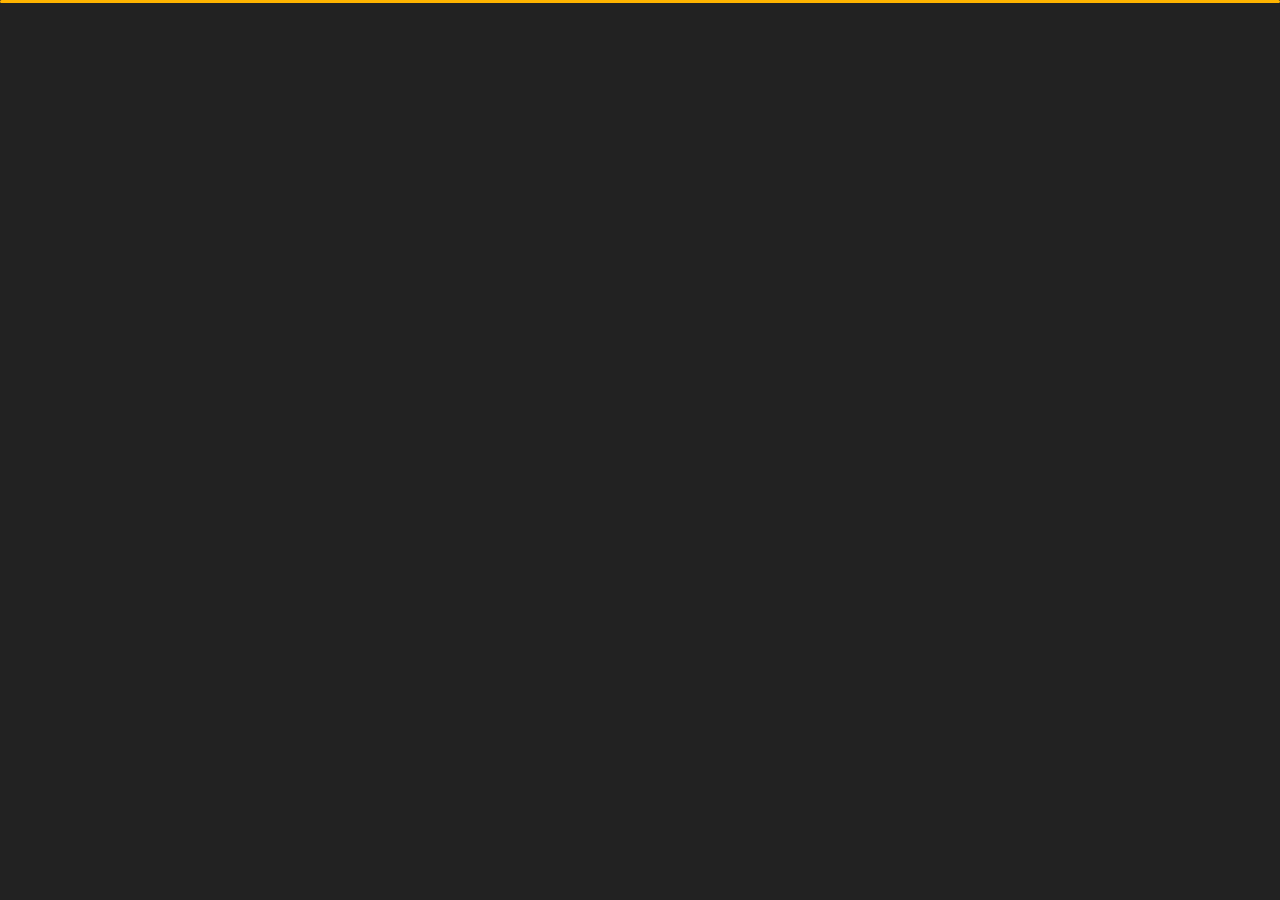
<file: index.html>
<!DOCTYPE html>
<html lang="en">


<head>
    <meta charset="utf-8">
    <title> JEEVA R </title>
    <meta name="viewport" content="width=device-width, initial-scale=1">

    <!-- Template Google Fonts -->
    <link href="https://fonts.googleapis.com/css?family=Poppins:400,400i,500,500i,600,600i,700,700i,800,800i,900,900i" rel="stylesheet">
    <link href="https://fonts.googleapis.com/css?family=Open+Sans:300,400,400i,600,600i,700" rel="stylesheet">

    <!-- Template CSS Files -->
    <link rel = "icon" href ="png/Cute-Ball-Go-icon.png" type = "image/x-icon">
    <link href="css/bootstrap.min.css" rel="stylesheet">
    <link href="css/preloader.min.css" rel="stylesheet">
    <link href="css/circle.css" rel="stylesheet">
    <link href="css/font-awesome.min.css" rel="stylesheet">
    <link href="css/fm.revealator.jquery.min.css" rel="stylesheet">
    <link href="css/style.css" rel="stylesheet">

    <!-- CSS Skin File -->
    <link href="css/skins/yellow.css" rel="stylesheet">

    <!-- Live Style Switcher - demo only -->
    <link rel="alternate stylesheet" type="text/css" title="blue" href="css/skins/blue.css" />
    <link rel="alternate stylesheet" type="text/css" title="green" href="css/skins/green.css" />
    <link rel="alternate stylesheet" type="text/css" title="yellow" href="css/skins/yellow.css" />
    <link rel="alternate stylesheet" type="text/css" title="blueviolet" href="css/skins/blueviolet.css" />
    <link rel="alternate stylesheet" type="text/css" title="goldenrod" href="css/skins/goldenrod.css" />
    <link rel="alternate stylesheet" type="text/css" title="magenta" href="css/skins/magenta.css" />
    <link rel="alternate stylesheet" type="text/css" title="orange" href="css/skins/orange.css" />
    <link rel="alternate stylesheet" type="text/css" title="purple" href="css/skins/purple.css" />
    <link rel="alternate stylesheet" type="text/css" title="red" href="css/skins/red.css" />
    <link rel="alternate stylesheet" type="text/css" title="yellowgreen" href="css/skins/yellowgreen.css" />
    <link rel="stylesheet" type="text/css" href="css/styleswitcher.css" />

    <!-- Modernizr JS File -->
    <script src="js/modernizr.custom.js"></script>
</head>

<body class="home">
<!-- Live Style Switcher Starts - demo only -->
<div id="switcher" class="">
    <div class="content-switcher">
        <h4>STYLE SWITCHER</h4>
        <ul>
            <li>
                <a href="#" onclick="setActiveStyleSheet('purple');" title="purple" class="color"><img src="img/styleswitcher/purple.png" alt="purple"/></a>
            </li>
            <li>
                <a href="#" onclick="setActiveStyleSheet('red');" title="red" class="color"><img src="img/styleswitcher/red.png" alt="red"/></a>
            </li>
            <li>
                <a href="#" onclick="setActiveStyleSheet('blueviolet');" title="blueviolet" class="color"><img src="img/styleswitcher/blueviolet.png" alt="blueviolet"/></a>
            </li>
            <li>
                <a href="#" onclick="setActiveStyleSheet('blue');" title="blue" class="color"><img src="img/styleswitcher/blue.png" alt="blue"/></a>
            </li>
            <li>
                <a href="#" onclick="setActiveStyleSheet('goldenrod');" title="goldenrod" class="color"><img src="img/styleswitcher/goldenrod.png" alt="goldenrod"/></a>
            </li>
            <li>
                <a href="#" onclick="setActiveStyleSheet('magenta');" title="magenta" class="color"><img src="img/styleswitcher/magenta.png" alt="magenta"/></a>
            </li>
            <li>
                <a href="#" onclick="setActiveStyleSheet('yellowgreen');" title="yellowgreen" class="color"><img src="img/styleswitcher/yellowgreen.png" alt="yellowgreen"/></a>
            </li>
            <li>
                <a href="#" onclick="setActiveStyleSheet('orange');" title="orange" class="color"><img src="img/styleswitcher/orange.png" alt="orange"/></a>
            </li>
            <li>
                <a href="#" onclick="setActiveStyleSheet('green');" title="green" class="color"><img src="img/styleswitcher/green.png" alt="green"/></a>
            </li>
            <li>
                <a href="#" onclick="setActiveStyleSheet('yellow');" title="yellow" class="color"><img src="img/styleswitcher/yellow.png" alt="yellow"/></a>
            </li>
        </ul>
           <div id="hideSwitcher">&times;</div>
    </div>
</div>
<div id="showSwitcher" class="styleSecondColor"><i class="fa fa-cog fa-spin"></i></div>
<!-- Live Style Switcher Ends - demo only -->
<!-- Header Starts -->
<header class="header" id="navbar-collapse-toggle">
    <!-- Fixed Navigation Starts -->
    <ul class="icon-menu d-none d-lg-block revealator-slideup revealator-once revealator-delay1">
        <li class="icon-box active">
            <i class="fa fa-home"></i>
            <a href="index.html">
                <h2>Home</h2>
            </a>
        </li>
        <li class="icon-box">
            <i class="fa fa-user"></i>
            <a href="about.html">
                <h2>About</h2>
            </a>
        </li>
        <li class="icon-box">
            <i class="fa fa-briefcase"></i>
            <a href="portfolio.html">
                <h2>Portfolio</h2>
            </a>
        </li>
        <li class="icon-box">
            <i class="fa fa-envelope-open"></i>
            <a href="contact.html">
                <h2>Contact</h2>
            </a>
        </li>
        <li class="icon-box">
            <i class="fa fa-comments"></i>
            <a href="blog.html">
                <h2>Blog</h2>
            </a>
        </li>
    </ul>
    <!-- Fixed Navigation Ends -->
    <!-- Mobile Menu Starts -->
    <nav role="navigation" class="d-block d-lg-none">
        <div id="menuToggle">
            <input type="checkbox" />
            <span></span>
            <span></span>
            <span></span>
            <ul class="list-unstyled" id="menu">
                <li class="active"><a href="index.html"><i class="fa fa-home"></i><span>Home</span></a></li>
                <li><a href="about.html"><i class="fa fa-user"></i><span>About</span></a></li>
                <li><a href="portfolio.html"><i class="fa fa-folder-open"></i><span>Portfolio</span></a></li>
                <li><a href="contact.html"><i class="fa fa-envelope-open"></i><span>Contact</span></a></li>
                <li><a href="blog.html"><i class="fa fa-comments"></i><span>Blog</span></a></li>
            </ul>
        </div>
    </nav>
    <!-- Mobile Menu Ends -->
</header>
<!-- Header Ends -->
<!-- Main Content Starts -->
<section class="container-fluid main-container container-home p-0 revealator-slideup revealator-once revealator-delay1">
    <div class="color-block d-none d-lg-block"></div>
    <div class="row home-details-container align-items-center">
        <div class="col-lg-4 bg position-fixed d-none d-lg-block"></div>
        <div class="col-12 col-lg-8 offset-lg-4 home-details text-left text-sm-center text-lg-left">
            <div>
                <img src="img/img-mobile.jpg" class="img-fluid main-img-mobile d-none d-sm-block d-lg-none" alt="my picture" />
                <h6 class="text-uppercase open-sans-font mb-0 d-block d-sm-none d-lg-block"> HELLO EVERYONE ! </h6>
                <h1 class="text-uppercase poppins-font"><span> 𝙄'𝙈 </span> 𝙅𝙀𝙀𝙑𝘼 𝙍 - 𝙎𝙔𝙎𝘼𝘿𝙈𝙄𝙉 </h1>
                <p class="open-sans-font">⭐ IT Support Engineer with 2 years 3 months of experience providing Level 1 support to users via phone,email, Slack,and portal.</p>
                <p class="open-sans-font">⭐ Expertise in troubleshooting user desktop setups and remaining calm in difficult situations.</p>
             <p class="open-sans-font">⭐ Currently employed at Vectra Automation Inc,where I am responsible for providing all IT support to users,including troubleshooting, Level 1 support, and end-user help desk support. </p>
             <p class="open-sans-font">⭐ Through my current position, I have honed my skills in delivering end-user help desk support and have developed the ability to remain composed and effective in challenging situations. </p>
             <p class="open-sans-font">⭐ Skills: IT Operations • Service Desk • Troubleshooting • Hardware Configuration • Computer HardwareTroubleshooting • Azure AD • Asset Management • Analytical Skills • System Administration • Problem Solving </p>
             <p class="open-sans-font">⭐ If you believe my experience and expertise align with your needs, please feel free to reach out to me via email at ==> jeevasmart82@gmail.com <== </p>

                <a href="about.html" class="btn btn-about">𝙈𝙊𝙍𝙀 𝘼𝘽𝙊𝙐𝙏 𝙈𝙀</a>
            </div>
        </div>
    </div>
</section>
<!-- Main Content Ends -->  

<!-- Template JS Files -->
<script src="js/jquery-3.5.0.min.js"></script>
<script src="js/styleswitcher.js"></script>
<script src="js/preloader.min.js"></script>
<script src="js/fm.revealator.jquery.min.js"></script>  
<script src="js/imagesloaded.pkgd.min.js"></script>
<script src="js/masonry.pkgd.min.js"></script>
<script src="js/classie.js"></script>
<script src="js/cbpGridGallery.js"></script>
<script src="js/jquery.hoverdir.js"></script>
<script src="js/popper.min.js"></script>
<script src="js/bootstrap.js"></script>
<script src="js/custom.js"></script>

</body>

</html>
</file>
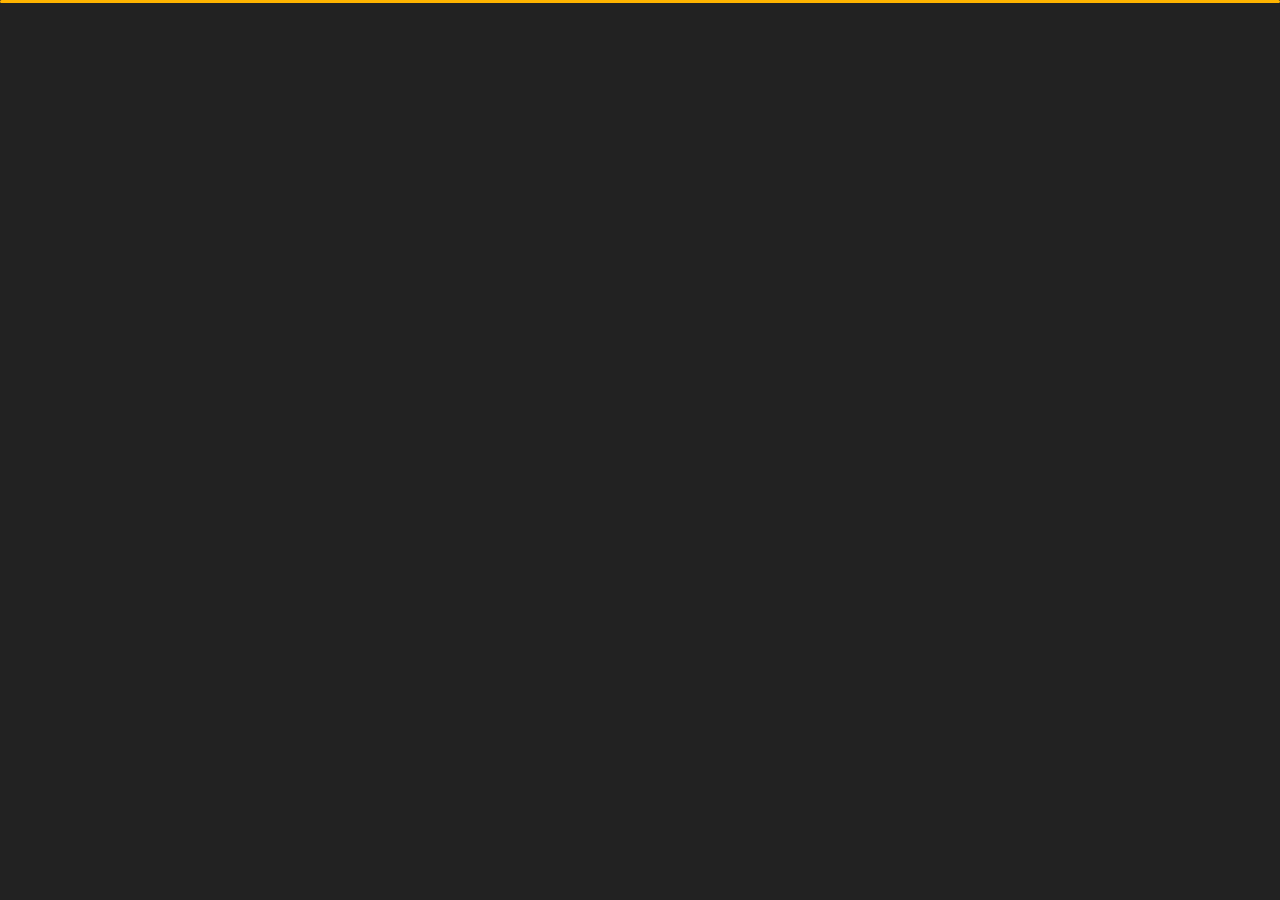
<file: Portfolio/index.html>
<!DOCTYPE html>
<html lang="en">


<head>
    <meta charset="utf-8">
    <title> JEEVA R </title>
    <meta name="viewport" content="width=device-width, initial-scale=1">

    <!-- Template Google Fonts -->
    <link href="https://fonts.googleapis.com/css?family=Poppins:400,400i,500,500i,600,600i,700,700i,800,800i,900,900i" rel="stylesheet">
    <link href="https://fonts.googleapis.com/css?family=Open+Sans:300,400,400i,600,600i,700" rel="stylesheet">

    <!-- Template CSS Files -->
    <link rel = "icon" href ="png/Cute-Ball-Go-icon.png" type = "image/x-icon">
    <link href="css/bootstrap.min.css" rel="stylesheet">
    <link href="css/preloader.min.css" rel="stylesheet">
    <link href="css/circle.css" rel="stylesheet">
    <link href="css/font-awesome.min.css" rel="stylesheet">
    <link href="css/fm.revealator.jquery.min.css" rel="stylesheet">
    <link href="css/style.css" rel="stylesheet">

    <!-- CSS Skin File -->
    <link href="css/skins/yellow.css" rel="stylesheet">

    <!-- Live Style Switcher - demo only -->
    <link rel="alternate stylesheet" type="text/css" title="blue" href="css/skins/blue.css" />
    <link rel="alternate stylesheet" type="text/css" title="green" href="css/skins/green.css" />
    <link rel="alternate stylesheet" type="text/css" title="yellow" href="css/skins/yellow.css" />
    <link rel="alternate stylesheet" type="text/css" title="blueviolet" href="css/skins/blueviolet.css" />
    <link rel="alternate stylesheet" type="text/css" title="goldenrod" href="css/skins/goldenrod.css" />
    <link rel="alternate stylesheet" type="text/css" title="magenta" href="css/skins/magenta.css" />
    <link rel="alternate stylesheet" type="text/css" title="orange" href="css/skins/orange.css" />
    <link rel="alternate stylesheet" type="text/css" title="purple" href="css/skins/purple.css" />
    <link rel="alternate stylesheet" type="text/css" title="red" href="css/skins/red.css" />
    <link rel="alternate stylesheet" type="text/css" title="yellowgreen" href="css/skins/yellowgreen.css" />
    <link rel="stylesheet" type="text/css" href="css/styleswitcher.css" />

    <!-- Modernizr JS File -->
    <script src="js/modernizr.custom.js"></script>
</head>

<body class="home">
<!-- Live Style Switcher Starts - demo only -->
<div id="switcher" class="">
    <div class="content-switcher">
        <h4>STYLE SWITCHER</h4>
        <ul>
            <li>
                <a href="#" onclick="setActiveStyleSheet('purple');" title="purple" class="color"><img src="img/styleswitcher/purple.png" alt="purple"/></a>
            </li>
            <li>
                <a href="#" onclick="setActiveStyleSheet('red');" title="red" class="color"><img src="img/styleswitcher/red.png" alt="red"/></a>
            </li>
            <li>
                <a href="#" onclick="setActiveStyleSheet('blueviolet');" title="blueviolet" class="color"><img src="img/styleswitcher/blueviolet.png" alt="blueviolet"/></a>
            </li>
            <li>
                <a href="#" onclick="setActiveStyleSheet('blue');" title="blue" class="color"><img src="img/styleswitcher/blue.png" alt="blue"/></a>
            </li>
            <li>
                <a href="#" onclick="setActiveStyleSheet('goldenrod');" title="goldenrod" class="color"><img src="img/styleswitcher/goldenrod.png" alt="goldenrod"/></a>
            </li>
            <li>
                <a href="#" onclick="setActiveStyleSheet('magenta');" title="magenta" class="color"><img src="img/styleswitcher/magenta.png" alt="magenta"/></a>
            </li>
            <li>
                <a href="#" onclick="setActiveStyleSheet('yellowgreen');" title="yellowgreen" class="color"><img src="img/styleswitcher/yellowgreen.png" alt="yellowgreen"/></a>
            </li>
            <li>
                <a href="#" onclick="setActiveStyleSheet('orange');" title="orange" class="color"><img src="img/styleswitcher/orange.png" alt="orange"/></a>
            </li>
            <li>
                <a href="#" onclick="setActiveStyleSheet('green');" title="green" class="color"><img src="img/styleswitcher/green.png" alt="green"/></a>
            </li>
            <li>
                <a href="#" onclick="setActiveStyleSheet('yellow');" title="yellow" class="color"><img src="img/styleswitcher/yellow.png" alt="yellow"/></a>
            </li>
        </ul>
           <div id="hideSwitcher">&times;</div>
    </div>
</div>
<div id="showSwitcher" class="styleSecondColor"><i class="fa fa-cog fa-spin"></i></div>
<!-- Live Style Switcher Ends - demo only -->
<!-- Header Starts -->
<header class="header" id="navbar-collapse-toggle">
    <!-- Fixed Navigation Starts -->
    <ul class="icon-menu d-none d-lg-block revealator-slideup revealator-once revealator-delay1">
        <li class="icon-box active">
            <i class="fa fa-home"></i>
            <a href="index.html">
                <h2>Home</h2>
            </a>
        </li>
        <li class="icon-box">
            <i class="fa fa-user"></i>
            <a href="about.html">
                <h2>About</h2>
            </a>
        </li>
        <li class="icon-box">
            <i class="fa fa-briefcase"></i>
            <a href="portfolio.html">
                <h2>Portfolio</h2>
            </a>
        </li>
        <li class="icon-box">
            <i class="fa fa-envelope-open"></i>
            <a href="contact.html">
                <h2>Contact</h2>
            </a>
        </li>
        <li class="icon-box">
            <i class="fa fa-comments"></i>
            <a href="blog.html">
                <h2>Blog</h2>
            </a>
        </li>
    </ul>
    <!-- Fixed Navigation Ends -->
    <!-- Mobile Menu Starts -->
    <nav role="navigation" class="d-block d-lg-none">
        <div id="menuToggle">
            <input type="checkbox" />
            <span></span>
            <span></span>
            <span></span>
            <ul class="list-unstyled" id="menu">
                <li class="active"><a href="index.html"><i class="fa fa-home"></i><span>Home</span></a></li>
                <li><a href="about.html"><i class="fa fa-user"></i><span>About</span></a></li>
                <li><a href="portfolio.html"><i class="fa fa-folder-open"></i><span>Portfolio</span></a></li>
                <li><a href="contact.html"><i class="fa fa-envelope-open"></i><span>Contact</span></a></li>
                <li><a href="blog.html"><i class="fa fa-comments"></i><span>Blog</span></a></li>
            </ul>
        </div>
    </nav>
    <!-- Mobile Menu Ends -->
</header>
<!-- Header Ends -->
<!-- Main Content Starts -->
<section class="container-fluid main-container container-home p-0 revealator-slideup revealator-once revealator-delay1">
    <div class="color-block d-none d-lg-block"></div>
    <div class="row home-details-container align-items-center">
        <div class="col-lg-4 bg position-fixed d-none d-lg-block"></div>
        <div class="col-12 col-lg-8 offset-lg-4 home-details text-left text-sm-center text-lg-left">
            <div>
                <img src="img/img-mobile.jpg" class="img-fluid main-img-mobile d-none d-sm-block d-lg-none" alt="my picture" />
                <h6 class="text-uppercase open-sans-font mb-0 d-block d-sm-none d-lg-block"> 𝙃𝙄 𝙀𝙑𝙀𝙍𝙔𝙊𝙉𝙀 ! </h6>
                <h1 class="text-uppercase poppins-font"><span> 𝙄'𝙈 </span> 𝙅𝙀𝙀𝙑𝘼 𝙍 - 𝙎𝙔𝙎𝘼𝘿𝙈𝙄𝙉 </h1>
                <p class="open-sans-font">⭐ IT Support Specialist with over 3+ years of IT Support Technician experience as a Freelancer and I am currently employed as a full-time employee in a reputed   company.</p>
                <p class="open-sans-font">⭐ Having knowledge of various AWS Cloud Services like EC2, S3, Load Balancing, Auto Scaling, Cloud Watch, IAM, Route 53, and VPC.</p>
             <p class="open-sans-font">⭐ I am currently responsible for providing all IT support such as troubleshooting, Remote Servers backup, Volume Licensing of software, maintaining G-Suite admin Activities, Endpoint Security, and Firewall. My previous position made me skilled in providing end-user help desk support and I can remain calm in difficult situations. </p>
             <p class="open-sans-font">⭐ Having knowledge of Linux Servers (EC2), Hyper-V, Microsoft 365, G-Suite, Endpoint Security, and Firewall. </p>
             <p class="open-sans-font">⭐ Tools: MobaXterm, Putty, WinSCP, FileZilla, VMware Horizon Client. </p>
             <p class="open-sans-font">⭐ If you think I can help you, please email me at  jeevasmart82@gmail.com </p>
                <a href="about.html" class="btn btn-about">𝙈𝙊𝙍𝙀 𝘼𝘽𝙊𝙐𝙏 𝙈𝙀</a>
            </div>
        </div>
    </div>
</section>
<!-- Main Content Ends -->  

<!-- Template JS Files -->
<script src="js/jquery-3.5.0.min.js"></script>
<script src="js/styleswitcher.js"></script>
<script src="js/preloader.min.js"></script>
<script src="js/fm.revealator.jquery.min.js"></script>  
<script src="js/imagesloaded.pkgd.min.js"></script>
<script src="js/masonry.pkgd.min.js"></script>
<script src="js/classie.js"></script>
<script src="js/cbpGridGallery.js"></script>
<script src="js/jquery.hoverdir.js"></script>
<script src="js/popper.min.js"></script>
<script src="js/bootstrap.js"></script>
<script src="js/custom.js"></script>

</body>

</html>
</file>
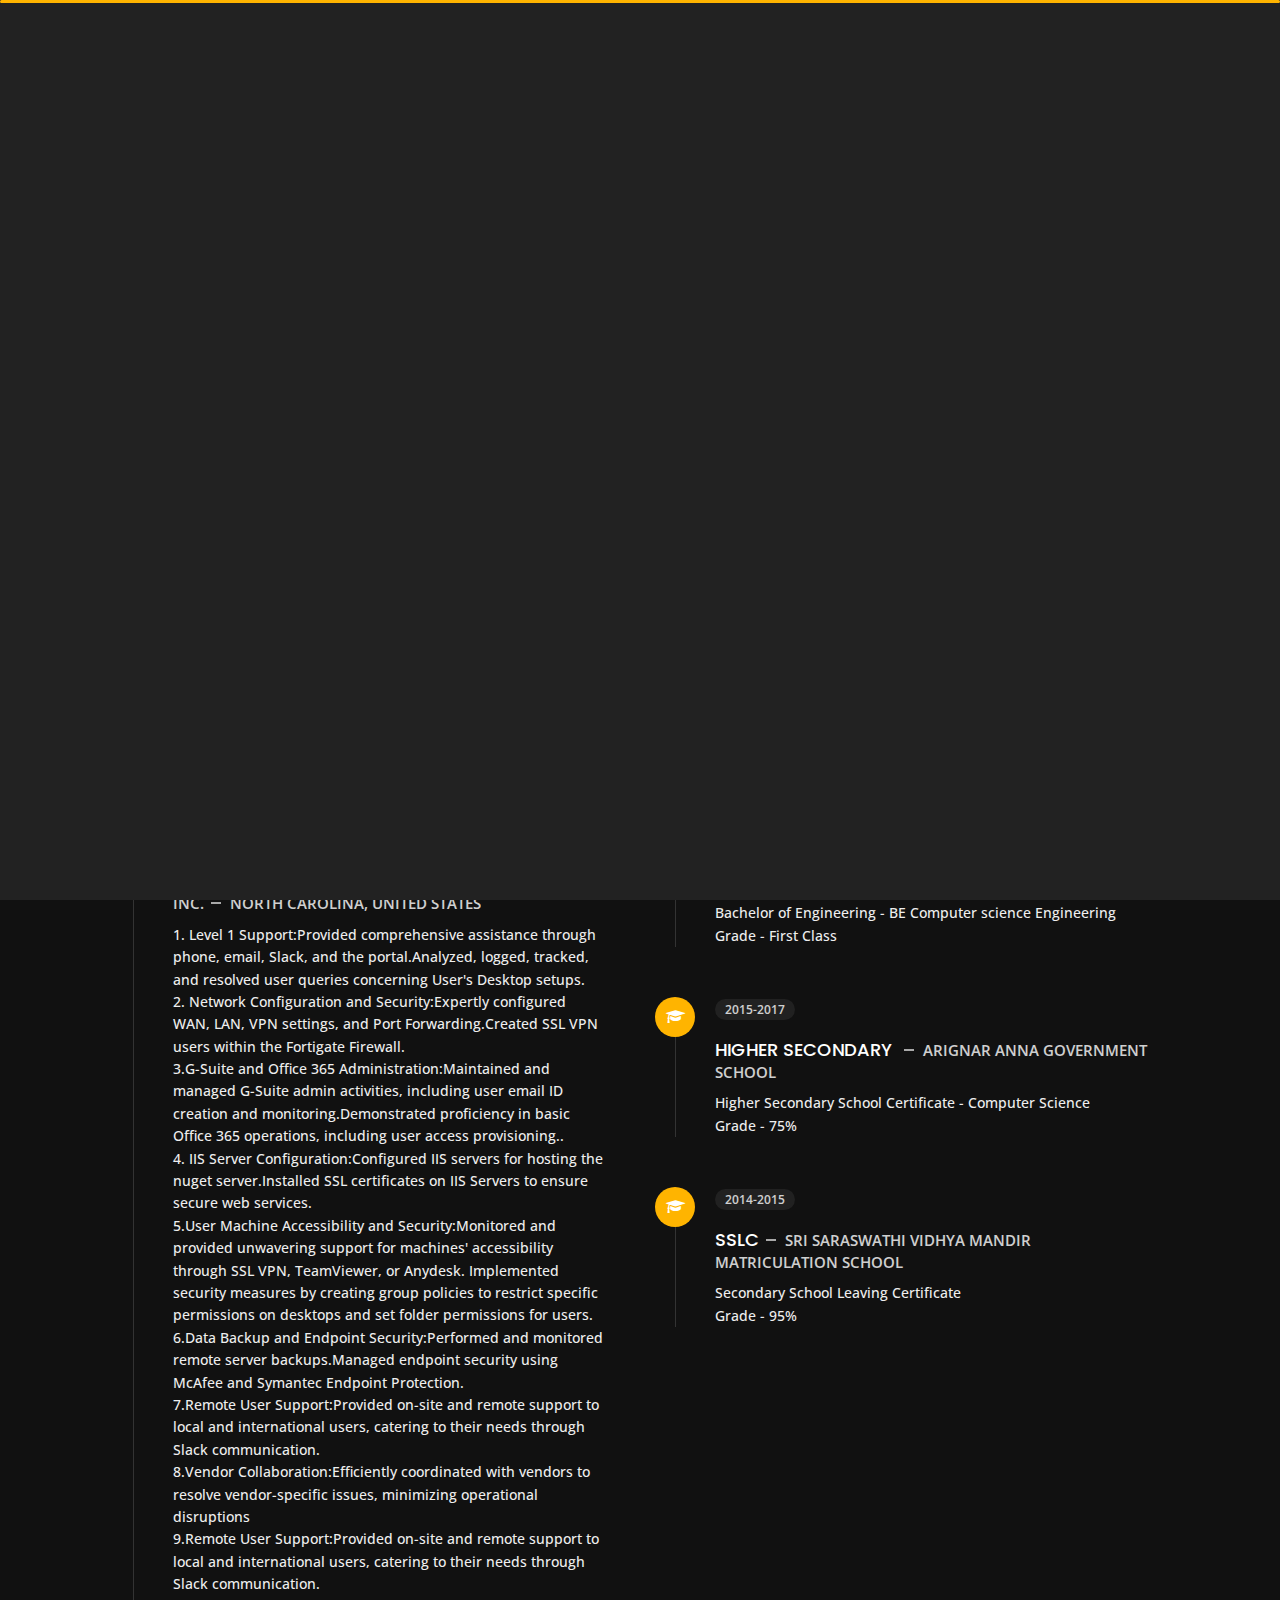
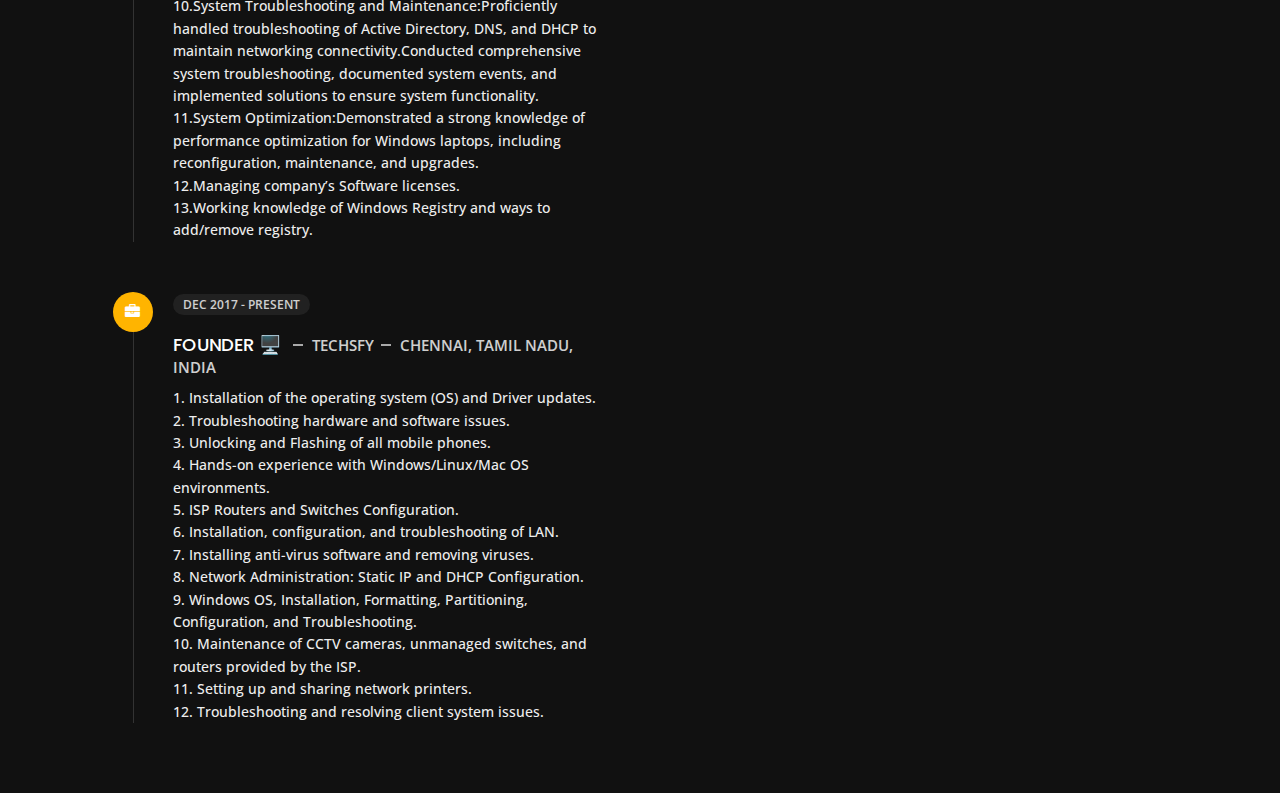
<file: about.html>
<!DOCTYPE html>
<html lang="en">


<head>
    <meta charset="utf-8">
    <title> JEEVA R </title>
    <meta name="viewport" content="width=device-width, initial-scale=1">

    <!-- Template Google Fonts -->
    <link href="https://fonts.googleapis.com/css?family=Poppins:400,400i,500,500i,600,600i,700,700i,800,800i,900,900i" rel="stylesheet">
    <link href="https://fonts.googleapis.com/css?family=Open+Sans:300,400,400i,600,600i,700" rel="stylesheet">

    <!-- Template CSS Files -->
    <link rel = "icon" href ="png/Cute-Ball-Go-icon.png" type = "image/x-icon">
    <link href="css/bootstrap.min.css" rel="stylesheet">
    <link href="css/preloader.min.css" rel="stylesheet">
    <link href="css/circle.css" rel="stylesheet">
    <link href="css/font-awesome.min.css" rel="stylesheet">
    <link href="css/fm.revealator.jquery.min.css" rel="stylesheet">
    <link href="css/style.css" rel="stylesheet">

    <!-- CSS Skin File -->
    <link href="css/skins/yellow.css" rel="stylesheet">

    <!-- Live Style Switcher - demo only -->
    <link rel="alternate stylesheet" type="text/css" title="blue" href="css/skins/blue.css" />
    <link rel="alternate stylesheet" type="text/css" title="green" href="css/skins/green.css" />
    <link rel="alternate stylesheet" type="text/css" title="yellow" href="css/skins/yellow.css" />
    <link rel="alternate stylesheet" type="text/css" title="blueviolet" href="css/skins/blueviolet.css" />
    <link rel="alternate stylesheet" type="text/css" title="goldenrod" href="css/skins/goldenrod.css" />
    <link rel="alternate stylesheet" type="text/css" title="magenta" href="css/skins/magenta.css" />
    <link rel="alternate stylesheet" type="text/css" title="orange" href="css/skins/orange.css" />
    <link rel="alternate stylesheet" type="text/css" title="purple" href="css/skins/purple.css" />
    <link rel="alternate stylesheet" type="text/css" title="red" href="css/skins/red.css" />
    <link rel="alternate stylesheet" type="text/css" title="yellowgreen" href="css/skins/yellowgreen.css" />
    <link rel="stylesheet" type="text/css" href="css/styleswitcher.css" />

    <!-- Modernizr JS File -->
    <script src="js/modernizr.custom.js"></script>
</head>

<body class="about">
<!-- Live Style Switcher Starts - demo only -->
<div id="switcher" class="">
    <div class="content-switcher">
        <h4>STYLE SWITCHER</h4>
        <ul>
            <li>
                <a href="#" onclick="setActiveStyleSheet('purple');" title="purple" class="color"><img src="img/styleswitcher/purple.png" alt="purple"/></a>
            </li>
            <li>
                <a href="#" onclick="setActiveStyleSheet('red');" title="red" class="color"><img src="img/styleswitcher/red.png" alt="red"/></a>
            </li>
            <li>
                <a href="#" onclick="setActiveStyleSheet('blueviolet');" title="blueviolet" class="color"><img src="img/styleswitcher/blueviolet.png" alt="blueviolet"/></a>
            </li>
            <li>
                <a href="#" onclick="setActiveStyleSheet('blue');" title="blue" class="color"><img src="img/styleswitcher/blue.png" alt="blue"/></a>
            </li>
            <li>
                <a href="#" onclick="setActiveStyleSheet('goldenrod');" title="goldenrod" class="color"><img src="img/styleswitcher/goldenrod.png" alt="goldenrod"/></a>
            </li>
            <li>
                <a href="#" onclick="setActiveStyleSheet('magenta');" title="magenta" class="color"><img src="img/styleswitcher/magenta.png" alt="magenta"/></a>
            </li>
            <li>
                <a href="#" onclick="setActiveStyleSheet('yellowgreen');" title="yellowgreen" class="color"><img src="img/styleswitcher/yellowgreen.png" alt="yellowgreen"/></a>
            </li>
            <li>
                <a href="#" onclick="setActiveStyleSheet('orange');" title="orange" class="color"><img src="img/styleswitcher/orange.png" alt="orange"/></a>
            </li>
            <li>
                <a href="#" onclick="setActiveStyleSheet('green');" title="green" class="color"><img src="img/styleswitcher/green.png" alt="green"/></a>
            </li>
            <li>
                <a href="#" onclick="setActiveStyleSheet('yellow');" title="yellow" class="color"><img src="img/styleswitcher/yellow.png" alt="yellow"/></a>
            </li>
        </ul>

        <div id="hideSwitcher">&times;</div>
    </div>

</div>
<div id="showSwitcher" class="styleSecondColor"><i class="fa fa-cog fa-spin"></i></div>
<!-- Live Style Switcher Ends - demo only -->
<!-- Header Starts -->
<header class="header" id="navbar-collapse-toggle">
    <!-- Fixed Navigation Starts -->
    <ul class="icon-menu d-none d-lg-block revealator-slideup revealator-once revealator-delay1">
        <li class="icon-box">
            <i class="fa fa-home"></i>
            <a href="index.html">
                <h2>Home</h2>
            </a>
        </li>
        <li class="icon-box active">
            <i class="fa fa-user"></i>
            <a href="about.html">
                <h2>About</h2>
            </a>
        </li>
        <li class="icon-box">
            <i class="fa fa-briefcase"></i>
            <a href="portfolio.html">
                <h2>Portfolio</h2>
            </a>
        </li>
        <li class="icon-box">
            <i class="fa fa-envelope-open"></i>
            <a href="contact.html">
                <h2>Contact</h2>
            </a>
        </li>
        <li class="icon-box">
            <i class="fa fa-comments"></i>
            <a href="blog.html">
                <h2>Blog</h2>
            </a>
        </li>
    </ul>
    <!-- Fixed Navigation Ends -->
    <!-- Mobile Menu Starts -->
    <nav role="navigation" class="d-block d-lg-none">
        <div id="menuToggle">
            <input type="checkbox" />
            <span></span>
            <span></span>
            <span></span>
            <ul class="list-unstyled" id="menu">
                <li><a href="index.html"><i class="fa fa-home"></i><span>Home</span></a></li>
                <li class="active"><a href="about.html"><i class="fa fa-user"></i><span>About</span></a></li>
                <li><a href="portfolio.html"><i class="fa fa-folder-open"></i><span>Portfolio</span></a></li>
                <li><a href="contact.html"><i class="fa fa-envelope-open"></i><span>Contact</span></a></li>
                <li><a href="blog.html"><i class="fa fa-comments"></i><span>Blog</span></a></li>
            </ul>
        </div>
    </nav>
    <!-- Mobile Menu Ends -->
</header>
<!-- Header Ends -->
<!-- Page Title Starts -->
<section class="title-section text-left text-sm-center revealator-slideup revealator-once revealator-delay1">
    <h1> 𝘼𝘽𝙊𝙐𝙏 <span> 𝙈𝙀 </span></h1>
    <span class="title-bg"> </span>
</section>
<!-- Page Title Ends -->
<!-- Main Content Starts -->
<section class="main-content revealator-slideup revealator-once revealator-delay1">
    <div class="container">
        <div class="row">
            <!-- Personal Info Starts -->
            <div class="col-12 col-lg-5 col-xl-6">
                <div class="row">
                    <div class="col-12">
                        <h3 class="text-uppercase custom-title mb-0 ft-wt-600">𝙋𝙀𝙍𝙎𝙊𝙉𝘼𝙇 𝙄𝙉𝙁𝙊:</h3>
                    </div>
                    <div class="col-12 d-block d-sm-none">
                        <img src="img/img-mobile.jpg" class="img-fluid main-img-mobile" alt="my picture" />
                    </div>
                    <div class="col-6">
                        <ul class="about-list list-unstyled open-sans-font">
                            <li> <span class="title">First Name :</span> <span class="value d-block d-sm-inline-block d-lg-block d-xl-inline-block">Jeeva</span> </li>
                            <li> <span class="title">Last Name :</span> <span class="value d-block d-sm-inline-block d-lg-block d-xl-inline-block">R</span> </li>
                            <li> <span class="title">Age :</span> <span class="value d-block d-sm-inline-block d-lg-block d-xl-inline-block">25 Years</span> </li>
                            <li> <span class="title">Freelance Service :</span> <span class="value d-block d-sm-inline-block d-lg-block d-xl-inline-block">Available</span> </li>
                        </ul>
                    </div>
                    <div class="col-6">
                        <ul class="about-list list-unstyled open-sans-font">
                            <li> <span class="title">Location :</span> <span class="value d-block d-sm-inline-block d-lg-block d-xl-inline-block">Chennai</span> </li>
                            <li> <span class="title">Phone :</span> <span class="value d-block d-sm-inline-block d-lg-block d-xl-inline-block">-----------</span> </li>
                            <li> <span class="title">Email :</span> <span class="value d-block d-sm-inline-block d-lg-block d-xl-inline-block">jeevasmart82@gmail.com</span> </li>
                            <li> <span class="title">linkedin :</span> <span class="value d-block d-sm-inline-block d-lg-block d-xl-inline-block">  jeevasmart82  </span> </li>
                            <li> <span class="title">Languages :</span> <span class="value d-block d-sm-inline-block d-lg-block d-xl-inline-block">Tamil, English</span> </li>
                        </ul>
                    </div>
                    <div class="col-12 mt-3">
                        <a href="Cv/Jeeva-R.pdf" download target="_blank" class="btn btn-download">Download My Resume</a>
                    </div>
                </div>
            </div>
            <!-- Personal Info Ends -->
            <!-- Boxes Starts -->
            <div class="col-12 col-lg-7 col-xl-6 mt-5 mt-lg-0">
                <div class="row">
                    <div class="col-6">
                        <div class="box-stats with-margin">
                            <h3 class="poppins-font position-relative">2</h3>
                            <p class="open-sans-font m-0 position-relative text-uppercase">years of <span class="d-block">experience</span></p>
                        </div>
                    </div>
                    <div class="col-6">
                        <div class="box-stats with-margin">
                            <h3 class="poppins-font position-relative">500</h3>
                            <p class="open-sans-font m-0 position-relative text-uppercase">completed <span class="d-block">client calls</span></p>
                        </div>
                    </div>
                    <div class="col-6">
                        <div class="box-stats">
                            <h3 class="poppins-font position-relative">81</h3>
                            <p class="open-sans-font m-0 position-relative text-uppercase">Happy<span class="d-block">customers</span></p>
                        </div>
                    </div>
                    <div class="col-6">
                        <div class="box-stats">
                            <h3 class="poppins-font position-relative">6</h3>
                            <p class="open-sans-font m-0 position-relative text-uppercase">Licenses <span class="d-block">certifications </span></p>
                        </div>
                    </div>
                </div>
            </div>
            <!-- Boxes Ends -->
        </div>
        <hr class="separator">
        <!-- Skills Starts
        <div class="row">
            <div class="col-12">
                <h3 class="text-uppercase pb-4 pb-sm-5 mb-3 mb-sm-0 text-left text-sm-center custom-title ft-wt-600">𝙈𝙮 𝙎𝙠𝙞𝙡𝙡𝙨</h3>
            </div>
            <div class="col-6 col-md-3 mb-3 mb-sm-5">
                <div class="c100 p99">
                    <span>99%</span>
                    <div class="slice">
                        <div class="bar"></div>
                        <div class="fill"></div>
                    </div>
                </div>
                <h6 class="text-uppercase open-sans-font text-center mt-2 mt-sm-4">OS INSTALLATION</h6>
            </div>
            <div class="col-6 col-md-3 mb-3 mb-sm-5">
                <div class="c100 p89">
                    <span>89%</span>
                    <div class="slice">
                        <div class="bar"></div>
                        <div class="fill"></div>
                    </div>
                </div>
                <h6 class="text-uppercase open-sans-font text-center mt-2 mt-sm-4">HARDWARE AND NETWORKING</h6>
            </div>
            <div class="col-6 col-md-3 mb-3 mb-sm-5">
                <div class="c100 p60">
                    <span>60%</span>
                    <div class="slice">
                        <div class="bar"></div>
                        <div class="fill"></div>
                    </div>
                </div>
                <h6 class="text-uppercase open-sans-font text-center mt-2 mt-sm-4">LINUX</h6>
            </div>
            <div class="col-6 col-md-3 mb-3 mb-sm-5">
                <div class="c100 p66">
                    <span>66%</span>
                    <div class="slice">
                        <div class="bar"></div>
                        <div class="fill"></div>
                    </div>
                </div>
                <h6 class="text-uppercase open-sans-font text-center mt-2 mt-sm-4">WINDOWS SERVER</h6>
            </div>
            <div class="col-6 col-md-3 mb-3 mb-sm-5">
                <div class="c100 p50">
                    <span>50%</span>
                    <div class="slice">
                        <div class="bar"></div>
                        <div class="fill"></div>
                    </div>
                </div>
                <h6 class="text-uppercase open-sans-font text-center mt-2 mt-sm-4">FIREWALL</h6>
            </div>
            <div class="col-6 col-md-3 mb-3 mb-sm-5">
                <div class="c100 p50">
                    <span>50%</span>
                    <div class="slice">
                        <div class="bar"></div>
                        <div class="fill"></div>
                    </div>
                </div>
                <h6 class="text-uppercase open-sans-font text-center mt-2 mt-sm-4">OFFICE 365</h6>
            </div>
            <div class="col-6 col-md-3 mb-3 mb-sm-5">
                <div class="c100 p70">
                    <span>70%</span>
                    <div class="slice">
                        <div class="bar"></div>
                        <div class="fill"></div>
                    </div>
                </div>
                <h6 class="text-uppercase open-sans-font text-center mt-2 mt-sm-4">GOOGLE WORKSPACE</h6>
            </div>
            <div class="col-6 col-md-3 mb-3 mb-sm-5">
                <div class="c100 p45">
                    <span>45%</span>
                    <div class="slice">
                        <div class="bar"></div>
                        <div class="fill"></div>
                    </div>
                </div>
                <h6 class="text-uppercase open-sans-font text-center mt-2 mt-sm-4">AWS</h6>
            </div>
        </div>
        <!- Skills Ends
        </li> -->
        <hr class="separator mt-1">
        <!-- Experience & Education Starts -->
        <div class="row">
            <div class="col-12">
                <h3 class="text-uppercase pb-5 mb-0 text-left text-sm-center custom-title ft-wt-600">𝙀𝙭𝙥𝙚𝙧𝙞𝙚𝙣𝙘𝙚 <span>&</span> 𝙀𝙙𝙪𝙘𝙖𝙩𝙞𝙤𝙣</h3>
            </div>
            <div class="col-lg-6 m-15px-tb">
                <div class="resume-box">
                    <ul>
                        <li>
                            <div class="icon">
                                <i class="fa fa-briefcase"></i>
                            </div>
                                <span class="time open-sans-font text-uppercase">Apr 2022 - Present</span>
                            <h5 class="poppins-font text-uppercase">IT Support-Engineer 🖥️<span class="place open-sans-font">Vectra Automation, Inc.</span><span class="place open-sans-font">North Carolina, United States</span></h5>
                            <p class="open-sans-font">1. Level 1 Support:Provided comprehensive assistance through phone, email, Slack, and the portal.Analyzed, logged, tracked, and resolved user queries concerning User's Desktop setups.</p> 
                            <p class="open-sans-font">2. Network Configuration and Security:Expertly configured WAN, LAN, VPN settings, and Port Forwarding.Created SSL VPN users within the Fortigate Firewall.</p> 
                            <p class="open-sans-font">3.G-Suite and Office 365 Administration:Maintained and managed G-Suite admin activities, including user email ID creation and monitoring.Demonstrated proficiency in basic Office 365 operations, including user access provisioning..</p>
                            <p class="open-sans-font">4. IIS Server Configuration:Configured IIS servers for hosting the nuget server.Installed SSL certificates on IIS Servers to ensure secure web services.</p> 
                            <p class="open-sans-font">5.User Machine Accessibility and Security:Monitored and provided unwavering support for machines' accessibility through SSL VPN, TeamViewer, or Anydesk. Implemented security measures by creating group policies to restrict specific permissions on desktops and set folder permissions for users.</p> 
                            <p class="open-sans-font">6.Data Backup and Endpoint Security:Performed and monitored remote server backups.Managed endpoint security using McAfee and Symantec Endpoint Protection.</p>
                            <p class="open-sans-font">7.Remote User Support:Provided on-site and remote support to local and international users, catering to their needs through Slack communication.</p>
                            <p class="open-sans-font">8.Vendor Collaboration:Efficiently coordinated with vendors to resolve vendor-specific issues, minimizing operational disruptions</p> 
                            <p class="open-sans-font">9.Remote User Support:Provided on-site and remote support to local and international users, catering to their needs through Slack communication.</p> 
                            <p class="open-sans-font">10.System Troubleshooting and Maintenance:Proficiently handled troubleshooting of Active Directory, DNS, and DHCP to maintain networking connectivity.Conducted comprehensive system troubleshooting, documented system events, and implemented solutions to ensure system functionality.</p>
                            <p class="open-sans-font">11.System Optimization:Demonstrated a strong knowledge of performance optimization for Windows laptops, including reconfiguration, maintenance, and upgrades.</p>
                            <p class="open-sans-font">12.Managing company’s Software licenses.</p>
                            <p class="open-sans-font">13.Working knowledge of Windows Registry and ways to add/remove registry.</p>
                        </li>
                        <!-- <li>
                            <div class="icon">
                                <i class="fa fa-briefcase"></i>
                            </div>
                            <span class="time open-sans-font text-uppercase">Aug 2021 - Mar 2022 (8 mos )</span>
                            <h5 class="poppins-font text-uppercase">IT Support Technician 🖥️ <span class="place open-sans-font">Self Employed-Freelance</span></h5>
                            <p class="open-sans-font">1.Windows Server 2019 installation and configuration.</p> 
                            <p class="open-sans-font">2.Working with ADDS, DNS, DHCP, WDS, HYPER-V, and VMWARE.</p> 
                            <p class="open-sans-font">3.Good in FTP, File Server,Local File Sharing, and Port Forwarding.</p>
                            <p class="open-sans-font">4.Understanding of Windows OS,Installation, Formatting, Partitioning.</p> 
                            <p class="open-sans-font">5.Understanding of LINUX (Ubuntu) and Apple devices such as the iMac, Mac Mini, and iPad.</p> 
                            <p class="open-sans-font">6.Outlook Assistance (Configure & troubleshooting MS Outlook).</p></p> 
                            <p class="open-sans-font">7.Setting up and sharing network printers.</p></p> 
                            <p class="open-sans-font">8.Maintaining the software and hardware asset management.</p> 
                            <p class="open-sans-font">9.Troubleshooting and resolving client system issues.</p> 
                            <p class="open-sans-font">10.Network Administration: Static IP and DHCP Configuration.</p> 
                                  
                                  
                        </li> -->
                        <li>
                            <div class="icon">
                                <i class="fa fa-briefcase"></i>
                            </div>
                            <span class="time open-sans-font text-uppercase">DEC 2017 - Present</span>
                            <h5 class="poppins-font text-uppercase"> Founder 🖥️ <span class="place open-sans-font">Techsfy</span><span class="place open-sans-font">Chennai, Tamil Nadu, India</span></h5>
                            <p class="open-sans-font">1. Installation of the operating system (OS) and Driver updates.</p>
                            <p class="open-sans-font">2. Troubleshooting hardware and software issues.</p>
                            <p class="open-sans-font">3. Unlocking and Flashing of all mobile phones.</p>
                            <p class="open-sans-font">4. Hands-on experience with Windows/Linux/Mac OS environments.</p>
                            <p class="open-sans-font">5. ISP Routers and Switches Configuration.</p>
                            <p class="open-sans-font">6. Installation, configuration, and troubleshooting of LAN.</p>
                            <p class="open-sans-font">7. Installing anti-virus software and removing viruses.</p>
                            <p class="open-sans-font">8. Network Administration: Static IP and DHCP Configuration.</p>
                            <p class="open-sans-font">9. Windows OS, Installation, Formatting, Partitioning, Configuration, and Troubleshooting.</p>
                            <p class="open-sans-font">10. Maintenance of CCTV cameras, unmanaged switches, and routers provided by the ISP.</p>
                            <p class="open-sans-font">11. Setting up and sharing network printers.</p>
                            <p class="open-sans-font">12. Troubleshooting and resolving client system issues.</p>
                        </li>
                    </ul>
                </div>
            </div>
            <div class="col-lg-6 m-15px-tb">
                <div class="resume-box">
                    <ul>
                        <li>
                            <div class="icon">
                                <i class="fa fa-graduation-cap"></i>
                            </div>
                            <span class="time open-sans-font text-uppercase">2017-2021</span>
                            <h5 class="poppins-font text-uppercase">Bachelor Degree <span class="place open-sans-font">Kings Engineering College</span></h5>
                            <p class="open-sans-font">Bachelor of Engineering - BE Computer science Engineering </p>
                            <p class="open-sans-font">Grade - First Class</p>
                        </li>
                        <li>
                            <div class="icon">
                                <i class="fa fa-graduation-cap"></i>
                            </div>
                            <span class="time open-sans-font text-uppercase">2015-2017</span>
                            <h5 class="poppins-font text-uppercase"> Higher Secondary <span class="place open-sans-font">Arignar Anna Government School</span></h5>
                            <p class="open-sans-font">Higher Secondary School Certificate - Computer Science </p>
                            <p class="open-sans-font">Grade - 75%</p>
                        </li>
                        <li>
                            <div class="icon">
                                <i class="fa fa-graduation-cap"></i>
                            </div>
                            <span class="time open-sans-font text-uppercase">2014-2015</span>
                            <h5 class="poppins-font text-uppercase">SSLC<span class="place open-sans-font">Sri Saraswathi Vidhya Mandir Matriculation School</span></h5>
                            <p class="open-sans-font">Secondary School Leaving Certificate</p>
                            <p class="open-sans-font">Grade - 95%</p>
                        </li>
                    </ul>
                </div>
            </div>
        </div>
        <!-- Experience & Education Ends -->
    </div>
</section>
<!-- Main Content Ends -->

<!-- Template JS Files -->
<script src="js/jquery-3.5.0.min.js"></script>
<script src="js/styleswitcher.js"></script>
<script src="js/preloader.min.js"></script>
<script src="js/fm.revealator.jquery.min.js"></script>
<script src="js/imagesloaded.pkgd.min.js"></script>
<script src="js/masonry.pkgd.min.js"></script>
<script src="js/classie.js"></script>
<script src="js/cbpGridGallery.js"></script>
<script src="js/jquery.hoverdir.js"></script>
<script src="js/popper.min.js"></script>
<script src="js/bootstrap.js"></script>
<script src="js/custom.js"></script>

</body>


</html>
</file>
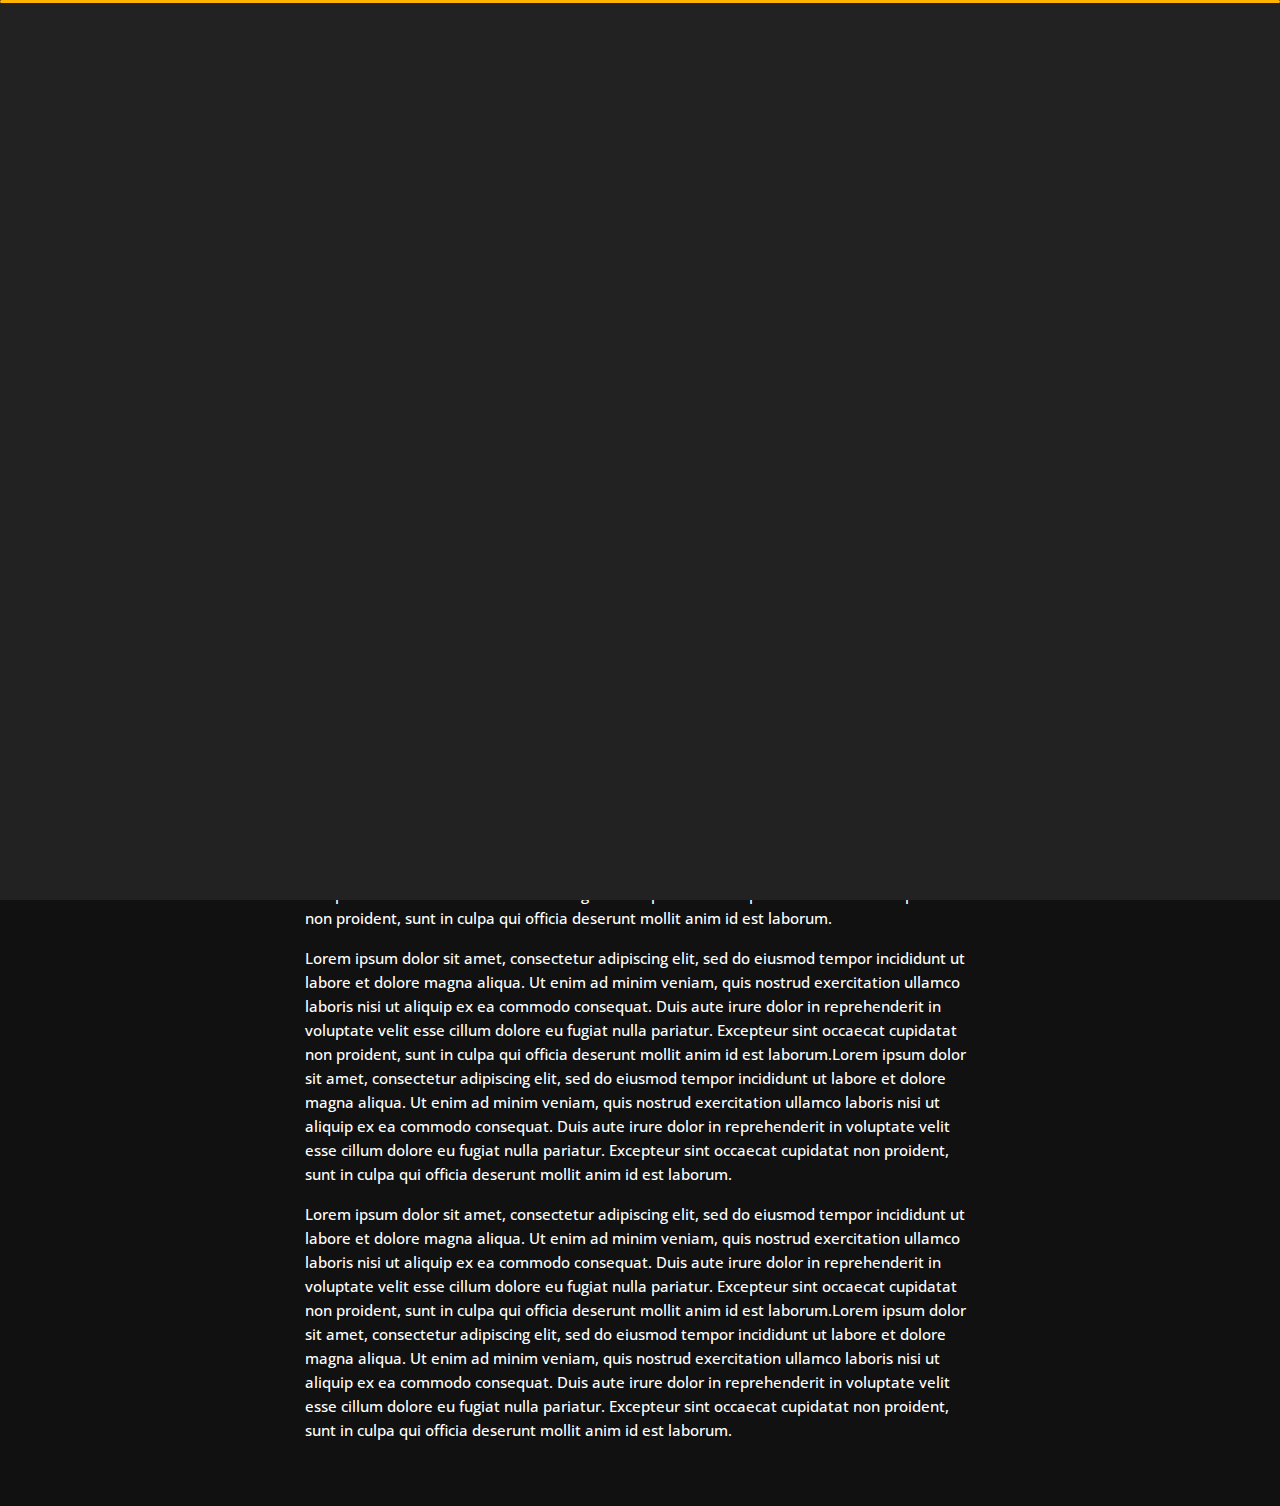
<file: blog-post.html>
<!DOCTYPE html>
<html lang="en">


<head>
    <meta charset="utf-8">
    <title>JEEVA R</title>
    <meta name="viewport" content="width=device-width, initial-scale=1">

    <!-- Template Google Fonts -->
    <link href="https://fonts.googleapis.com/css?family=Poppins:400,400i,500,500i,600,600i,700,700i,800,800i,900,900i" rel="stylesheet">
    <link href="https://fonts.googleapis.com/css?family=Open+Sans:300,400,400i,600,600i,700" rel="stylesheet">

    <!-- Template CSS Files -->
    <link rel = "icon" href ="png/Cute-Ball-Go-icon.png" type = "image/x-icon">
    <link href="css/bootstrap.min.css" rel="stylesheet">
    <link href="css/preloader.min.css" rel="stylesheet">
    <link href="css/circle.css" rel="stylesheet">
    <link href="css/font-awesome.min.css" rel="stylesheet">
    <link href="css/fm.revealator.jquery.min.css" rel="stylesheet">
    <link href="css/style.css" rel="stylesheet">

    <!-- CSS Skin File -->
    <link href="css/skins/yellow.css" rel="stylesheet">

    <!-- Live Style Switcher - demo only -->
    <link rel="alternate stylesheet" type="text/css" title="blue" href="css/skins/blue.css" />
    <link rel="alternate stylesheet" type="text/css" title="green" href="css/skins/green.css" />
    <link rel="alternate stylesheet" type="text/css" title="yellow" href="css/skins/yellow.css" />
    <link rel="alternate stylesheet" type="text/css" title="blueviolet" href="css/skins/blueviolet.css" />
    <link rel="alternate stylesheet" type="text/css" title="goldenrod" href="css/skins/goldenrod.css" />
    <link rel="alternate stylesheet" type="text/css" title="magenta" href="css/skins/magenta.css" />
    <link rel="alternate stylesheet" type="text/css" title="orange" href="css/skins/orange.css" />
    <link rel="alternate stylesheet" type="text/css" title="purple" href="css/skins/purple.css" />
    <link rel="alternate stylesheet" type="text/css" title="red" href="css/skins/red.css" />
    <link rel="alternate stylesheet" type="text/css" title="yellowgreen" href="css/skins/yellowgreen.css" />
    <link rel="stylesheet" type="text/css" href="css/styleswitcher.css" />

    <!-- Modernizr JS File -->
    <script src="js/modernizr.custom.js"></script>
</head>

<body class="blog-post">
<!-- Live Style Switcher Starts - demo only -->
<div id="switcher" class="">
    <div class="content-switcher">
        <h4>STYLE SWITCHER</h4>
        <ul>
            <li>
                <a href="#" onclick="setActiveStyleSheet('purple');" title="purple" class="color"><img src="img/styleswitcher/purple.png" alt="purple"/></a>
            </li>
            <li>
                <a href="#" onclick="setActiveStyleSheet('red');" title="red" class="color"><img src="img/styleswitcher/red.png" alt="red"/></a>
            </li>
            <li>
                <a href="#" onclick="setActiveStyleSheet('blueviolet');" title="blueviolet" class="color"><img src="img/styleswitcher/blueviolet.png" alt="blueviolet"/></a>
            </li>
            <li>
                <a href="#" onclick="setActiveStyleSheet('blue');" title="blue" class="color"><img src="img/styleswitcher/blue.png" alt="blue"/></a>
            </li>
            <li>
                <a href="#" onclick="setActiveStyleSheet('goldenrod');" title="goldenrod" class="color"><img src="img/styleswitcher/goldenrod.png" alt="goldenrod"/></a>
            </li>
            <li>
                <a href="#" onclick="setActiveStyleSheet('magenta');" title="magenta" class="color"><img src="img/styleswitcher/magenta.png" alt="magenta"/></a>
            </li>
            <li>
                <a href="#" onclick="setActiveStyleSheet('yellowgreen');" title="yellowgreen" class="color"><img src="img/styleswitcher/yellowgreen.png" alt="yellowgreen"/></a>
            </li>
            <li>
                <a href="#" onclick="setActiveStyleSheet('orange');" title="orange" class="color"><img src="img/styleswitcher/orange.png" alt="orange"/></a>
            </li>
            <li>
                <a href="#" onclick="setActiveStyleSheet('green');" title="green" class="color"><img src="img/styleswitcher/green.png" alt="green"/></a>
            </li>
            <li>
                <a href="#" onclick="setActiveStyleSheet('yellow');" title="yellow" class="color"><img src="img/styleswitcher/yellow.png" alt="yellow"/></a>
            </li>
        </ul>

       <div id="hideSwitcher">&times;</div>
    </div>
</div>
<div id="showSwitcher" class="styleSecondColor"><i class="fa fa-cog fa-spin"></i></div>
<!-- Live Style Switcher Ends - demo only -->
<!-- Header Starts -->
<header class="header" id="navbar-collapse-toggle">
    <!-- Fixed Navigation Starts -->
    <ul class="icon-menu d-none d-lg-block revealator-slideup revealator-once revealator-delay1">
        <li class="icon-box">
            <i class="fa fa-home"></i>
            <a href="index.html">
                <h2>Home</h2>
            </a>
        </li>
        <li class="icon-box">
            <i class="fa fa-user"></i>
            <a href="about.html">
                <h2>About</h2>
            </a>
        </li>
        <li class="icon-box">
            <i class="fa fa-briefcase"></i>
            <a href="portfolio.html">
                <h2>Portfolio</h2>
            </a>
        </li>
        <li class="icon-box">
            <i class="fa fa-envelope-open"></i>
            <a href="contact.html">
                <h2>Contact</h2>
            </a>
        </li>
        <li class="icon-box active">
            <i class="fa fa-comments"></i>
            <a href="blog.html">
                <h2>Blog</h2>
            </a>
        </li>
    </ul>
    <!-- Fixed Navigation Ends -->
    <!-- Mobile Menu Starts -->
    <nav role="navigation" class="d-block d-lg-none">
        <div id="menuToggle">
            <input type="checkbox" />
            <span></span>
            <span></span>
            <span></span>
            <ul class="list-unstyled" id="menu">
                <li><a href="index.html"><i class="fa fa-home"></i><span>Home</span></a></li>
                <li><a href="about.html"><i class="fa fa-user"></i><span>About</span></a></li>
                <li><a href="portfolio.html"><i class="fa fa-folder-open"></i><span>Portfolio</span></a></li>
                <li><a href="contact.html"><i class="fa fa-envelope-open"></i><span>Contact</span></a></li>
                <li class="active"><a href="blog.html"><i class="fa fa-comments"></i><span>Blog</span></a></li>
            </ul>
        </div>
    </nav>
    <!-- Mobile Menu Ends -->
</header>
<!-- Header Ends -->
<!-- Page Title Starts -->
<section class="title-section text-left text-sm-center revealator-slideup revealator-once revealator-delay1">
    <h1>my <span>blog</span></h1>
    <span class="title-bg">posts</span>
</section>
<!-- Page Title Ends -->
<!-- Main Content Starts -->
<section class="main-content revealator-slideup revealator-once revealator-delay1">
    <div class="container">
        <div class="row">
            <!-- Article Starts -->
            <article class="col-12">
                <!-- Meta Starts -->
                <div class="meta open-sans-font">
                    <span><i class="fa fa-user"></i> steve</span>
                    <span class="date"><i class="fa fa-calendar"></i> 9 January 2017</span>
                    <span><i class="fa fa-tags"></i> wordpress, business, economy, design</span>
                </div>
                <!-- Meta Ends -->
                <!-- Article Content Starts -->
                <h1 class="text-uppercase text-capitalize">Everything You Need to Know About Web Accessibility</h1>
                <img src="img/blog/blog-post-1.jpg" class="img-fluid" alt="Blog image"/>
                <div class="blog-excerpt open-sans-font pb-5">
                    <p>Lorem ipsum dolor sit amet, consectetur adipiscing elit, sed do eiusmod tempor incididunt ut labore et dolore magna aliqua. Ut enim ad minim veniam, quis nostrud exercitation ullamco laboris nisi ut aliquip ex ea commodo consequat.
                        Duis aute irure dolor in reprehenderit in voluptate velit esse cillum dolore eu fugiat nulla pariatur. Excepteur sint occaecat cupidatat non proident, sunt in culpa qui officia deserunt mollit anim id est laborum.</p>
                    <p>Lorem ipsum dolor sit amet, consectetur adipiscing elit, sed do eiusmod tempor incididunt ut labore et dolore magna aliqua. Ut enim ad minim veniam, quis nostrud exercitation ullamco laboris nisi ut aliquip ex ea commodo consequat.
                        Duis aute irure dolor in reprehenderit in voluptate velit esse cillum dolore eu fugiat nulla pariatur. Excepteur sint occaecat cupidatat non proident, sunt in culpa qui officia deserunt mollit anim id est laborum.Lorem ipsum
                        dolor sit amet, consectetur adipiscing elit, sed do eiusmod tempor incididunt ut labore et dolore magna aliqua. Ut enim ad minim veniam, quis nostrud exercitation ullamco laboris nisi ut aliquip ex ea commodo consequat. Duis
                        aute irure dolor in reprehenderit in voluptate velit esse cillum dolore eu fugiat nulla pariatur. Excepteur sint occaecat cupidatat non proident, sunt in culpa qui officia deserunt mollit anim id est laborum.</p>
                    <p>Lorem ipsum dolor sit amet, consectetur adipiscing elit, sed do eiusmod tempor incididunt ut labore et dolore magna aliqua. Ut enim ad minim veniam, quis nostrud exercitation ullamco laboris nisi ut aliquip ex ea commodo consequat.
                        Duis aute irure dolor in reprehenderit in voluptate velit esse cillum dolore eu fugiat nulla pariatur. Excepteur sint occaecat cupidatat non proident, sunt in culpa qui officia deserunt mollit anim id est laborum.Lorem ipsum
                        dolor sit amet, consectetur adipiscing elit, sed do eiusmod tempor incididunt ut labore et dolore magna aliqua. Ut enim ad minim veniam, quis nostrud exercitation ullamco laboris nisi ut aliquip ex ea commodo consequat. Duis
                        aute irure dolor in reprehenderit in voluptate velit esse cillum dolore eu fugiat nulla pariatur. Excepteur sint occaecat cupidatat non proident, sunt in culpa qui officia deserunt mollit anim id est laborum.</p>
                </div>
                <!-- Article Content Ends -->
            </article>
            <!-- Article Ends -->
        </div>
    </div>
</section>
<!-- Template JS Files -->
<script src="js/jquery-3.5.0.min.js"></script>
<script src="js/styleswitcher.js"></script>
<script src="js/preloader.min.js"></script>
<script src="js/fm.revealator.jquery.min.js"></script>
<script src="js/imagesloaded.pkgd.min.js"></script>
<script src="js/masonry.pkgd.min.js"></script>
<script src="js/classie.js"></script>
<script src="js/cbpGridGallery.js"></script>
<script src="js/jquery.hoverdir.js"></script>
<script src="js/popper.min.js"></script>
<script src="js/bootstrap.js"></script>
<script src="js/custom.js"></script>

</body>


</html>
</file>
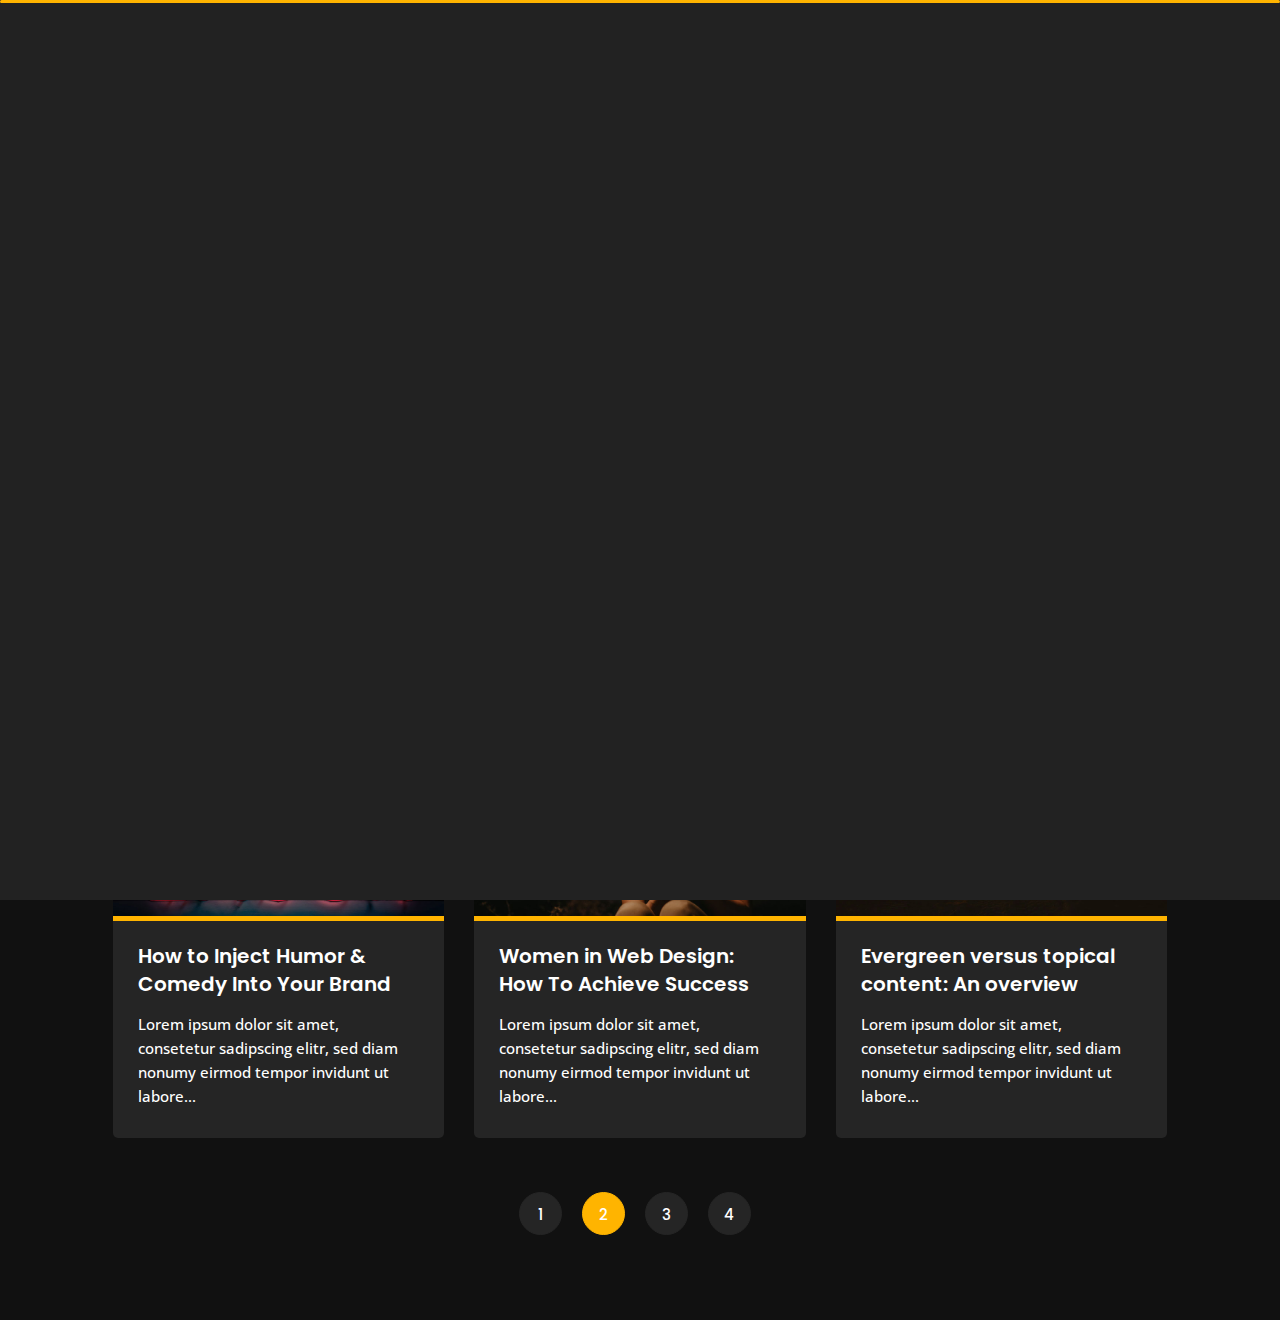
<file: blog.html>
﻿<!DOCTYPE html>
<html lang="en">


<head>
    <meta charset="utf-8">
    <title>JEEVA R</title>
    <meta name="viewport" content="width=device-width, initial-scale=1">

    <!-- Template Google Fonts -->
    <link href="https://fonts.googleapis.com/css?family=Poppins:400,400i,500,500i,600,600i,700,700i,800,800i,900,900i" rel="stylesheet">
    <link href="https://fonts.googleapis.com/css?family=Open+Sans:300,400,400i,600,600i,700" rel="stylesheet">

    <!-- Template CSS Files -->
    <link rel = "icon" href ="png/Cute-Ball-Go-icon.png" type = "image/x-icon">
    <link href="css/bootstrap.min.css" rel="stylesheet">
    <link href="css/preloader.min.css" rel="stylesheet">
    <link href="css/circle.css" rel="stylesheet">
    <link href="css/font-awesome.min.css" rel="stylesheet">
    <link href="css/fm.revealator.jquery.min.css" rel="stylesheet">
    <link href="css/style.css" rel="stylesheet">

    <!-- CSS Skin File -->
    <link href="css/skins/yellow.css" rel="stylesheet">

    <!-- Live Style Switcher - demo only -->
    <link rel="alternate stylesheet" type="text/css" title="blue" href="css/skins/blue.css" />
    <link rel="alternate stylesheet" type="text/css" title="green" href="css/skins/green.css" />
    <link rel="alternate stylesheet" type="text/css" title="yellow" href="css/skins/yellow.css" />
    <link rel="alternate stylesheet" type="text/css" title="blueviolet" href="css/skins/blueviolet.css" />
    <link rel="alternate stylesheet" type="text/css" title="goldenrod" href="css/skins/goldenrod.css" />
    <link rel="alternate stylesheet" type="text/css" title="magenta" href="css/skins/magenta.css" />
    <link rel="alternate stylesheet" type="text/css" title="orange" href="css/skins/orange.css" />
    <link rel="alternate stylesheet" type="text/css" title="purple" href="css/skins/purple.css" />
    <link rel="alternate stylesheet" type="text/css" title="red" href="css/skins/red.css" />
    <link rel="alternate stylesheet" type="text/css" title="yellowgreen" href="css/skins/yellowgreen.css" />
    <link rel="stylesheet" type="text/css" href="css/styleswitcher.css" />

    <!-- Modernizr JS File -->
    <script src="js/modernizr.custom.js"></script>
</head>

<body class="blog">
<!-- Live Style Switcher Starts - demo only -->
<div id="switcher" class="">
    <div class="content-switcher">
        <h4>STYLE SWITCHER</h4>
        <ul>
            <li>
                <a href="#" onclick="setActiveStyleSheet('purple');" title="purple" class="color"><img src="img/styleswitcher/purple.png" alt="purple"/></a>
            </li>
            <li>
                <a href="#" onclick="setActiveStyleSheet('red');" title="red" class="color"><img src="img/styleswitcher/red.png" alt="red"/></a>
            </li>
            <li>
                <a href="#" onclick="setActiveStyleSheet('blueviolet');" title="blueviolet" class="color"><img src="img/styleswitcher/blueviolet.png" alt="blueviolet"/></a>
            </li>
            <li>
                <a href="#" onclick="setActiveStyleSheet('blue');" title="blue" class="color"><img src="img/styleswitcher/blue.png" alt="blue"/></a>
            </li>
            <li>
                <a href="#" onclick="setActiveStyleSheet('goldenrod');" title="goldenrod" class="color"><img src="img/styleswitcher/goldenrod.png" alt="goldenrod"/></a>
            </li>
            <li>
                <a href="#" onclick="setActiveStyleSheet('magenta');" title="magenta" class="color"><img src="img/styleswitcher/magenta.png" alt="magenta"/></a>
            </li>
            <li>
                <a href="#" onclick="setActiveStyleSheet('yellowgreen');" title="yellowgreen" class="color"><img src="img/styleswitcher/yellowgreen.png" alt="yellowgreen"/></a>
            </li>
            <li>
                <a href="#" onclick="setActiveStyleSheet('orange');" title="orange" class="color"><img src="img/styleswitcher/orange.png" alt="orange"/></a>
            </li>
            <li>
                <a href="#" onclick="setActiveStyleSheet('green');" title="green" class="color"><img src="img/styleswitcher/green.png" alt="green"/></a>
            </li>
            <li>
                <a href="#" onclick="setActiveStyleSheet('yellow');" title="yellow" class="color"><img src="img/styleswitcher/yellow.png" alt="yellow"/></a>
            </li>
        </ul>

       <div id="hideSwitcher">&times;</div>
    </div>
</div>
<div id="showSwitcher" class="styleSecondColor"><i class="fa fa-cog fa-spin"></i></div>
<!-- Live Style Switcher Ends - demo only -->
<!-- Header Starts -->
<header class="header" id="navbar-collapse-toggle">
    <!-- Fixed Navigation Starts -->
    <ul class="icon-menu d-none d-lg-block revealator-slideup revealator-once revealator-delay1">
        <li class="icon-box">
            <i class="fa fa-home"></i>
            <a href="index.html">
                <h2>Home</h2>
            </a>
        </li>
        <li class="icon-box">
            <i class="fa fa-user"></i>
            <a href="about.html">
                <h2>About</h2>
            </a>
        </li>
        <li class="icon-box">
            <i class="fa fa-briefcase"></i>
            <a href="portfolio.html">
                <h2>Portfolio</h2>
            </a>
        </li>
        <li class="icon-box">
            <i class="fa fa-envelope-open"></i>
            <a href="contact.html">
                <h2>Contact</h2>
            </a>
        </li>
        <li class="icon-box active">
            <i class="fa fa-comments"></i>
            <a href="blog.html">
                <h2>Blog</h2>
            </a>
        </li>
    </ul>
    <!-- Fixed Navigation Ends -->
    <!-- Mobile Menu Starts -->
    <nav role="navigation" class="d-block d-lg-none">
        <div id="menuToggle">
            <input type="checkbox" />
            <span></span>
            <span></span>
            <span></span>
            <ul class="list-unstyled" id="menu">
                <li><a href="index.html"><i class="fa fa-home"></i><span>Home</span></a></li>
                <li><a href="about.html"><i class="fa fa-user"></i><span>About</span></a></li>
                <li><a href="portfolio.html"><i class="fa fa-folder-open"></i><span>Portfolio</span></a></li>
                <li><a href="contact.html"><i class="fa fa-envelope-open"></i><span>Contact</span></a></li>
                <li class="active"><a href="blog.html"><i class="fa fa-comments"></i><span>Blog</span></a></li>
            </ul>
        </div>
    </nav>
    <!-- Mobile Menu Ends -->
</header>
<!-- Header Ends -->
<!-- Page Title Starts -->
<section class="title-section text-left text-sm-center revealator-slideup revealator-once revealator-delay1">
    <h1>my <span>blog</span></h1>
    <span class="title-bg">posts</span>
</section>
<!-- Page Title Ends -->
<!-- Main Content Starts -->
<section class="main-content revealator-slideup revealator-once revealator-delay1">
    <div class="container">
        <!-- Articles Starts -->
        <div class="row">
            <!-- Article Starts -->
            <div class="col-12 col-md-6 col-lg-6 col-xl-4 mb-30">
                <article class="post-container">
                    <div class="post-thumb">
                        <a href="blog-post.html" class="d-block position-relative overflow-hidden">
                            <img src="img/blog/blog-post-1.jpg" class="img-fluid" alt="Blog Post">
                        </a>
                    </div>
                    <div class="post-content">
                        <div class="entry-header">
                            <h3><a href="blog-post.html">How to Own Your Audience by Creating an Email List</a></h3>
                        </div>
                        <div class="entry-content open-sans-font">
                            <p>Lorem ipsum dolor sit amet, consetetur sadipscing elitr, sed diam nonumy eirmod tempor invidunt ut labore...
                            </p>
                        </div>
                    </div>
                </article>
            </div>
            <!-- Article Ends -->
            <!-- Article Starts -->
            <div class="col-12 col-md-6 col-lg-6 col-xl-4 mb-30">
                <article class="post-container">
                    <div class="post-thumb">
                        <a href="blog-post.html" class="d-block position-relative overflow-hidden">
                            <img src="img/blog/blog-post-2.jpg" class="img-fluid" alt="">
                        </a>
                    </div>
                    <div class="post-content">
                        <div class="entry-header">
                            <h3><a href="blog-post.html">Top 10 Toolkits for Deep Learning in 2020</a></h3>
                        </div>
                        <div class="entry-content open-sans-font">
                            <p>Lorem ipsum dolor sit amet, consetetur sadipscing elitr, sed diam nonumy eirmod tempor invidunt ut labore...
                            </p>
                        </div>
                    </div>
                </article>
            </div>
            <!-- Article Ends -->
            <!-- Article Starts -->
            <div class="col-12 col-md-6 col-lg-6 col-xl-4 mb-30">
                <article class="post-container">
                    <div class="post-thumb">
                        <a href="blog-post.html" class="d-block position-relative overflow-hidden">
                            <img src="img/blog/blog-post-3.jpg" class="img-fluid" alt="">
                        </a>
                    </div>
                    <div class="post-content">
                        <div class="entry-header">
                            <h3><a href="blog-post.html">Everything You Need to Know About Web Accessibility</a></h3>
                        </div>
                        <div class="entry-content open-sans-font">
                            <p>Lorem ipsum dolor sit amet, consetetur sadipscing elitr, sed diam nonumy eirmod tempor invidunt ut labore...
                            </p>
                        </div>
                    </div>
                </article>
            </div>
            <!-- Article Ends -->
            <!-- Article Starts -->
            <div class="col-12 col-md-6 col-lg-6 col-xl-4 mb-30">
                <article class="post-container">
                    <div class="post-thumb">
                        <a href="blog-post.html" class="d-block position-relative overflow-hidden">
                            <img src="img/blog/blog-post-4.jpg" class="img-fluid" alt="">
                        </a>
                    </div>
                    <div class="post-content">
                        <div class="entry-header">
                            <h3><a href="blog-post.html">How to Inject Humor & Comedy Into Your Brand</a></h3>
                        </div>
                        <div class="entry-content open-sans-font">
                            <p>Lorem ipsum dolor sit amet, consetetur sadipscing elitr, sed diam nonumy eirmod tempor invidunt ut labore...
                            </p>
                        </div>
                    </div>
                </article>
            </div>
            <!-- Article Ends -->
            <!-- Article Starts -->
            <div class="col-12 col-md-6 col-lg-6 col-xl-4 mb-30">
                <article class="post-container">
                    <div class="post-thumb">
                        <a href="blog-post.html" class="d-block position-relative overflow-hidden">
                            <img src="img/blog/blog-post-5.jpg" class="img-fluid" alt="">
                        </a>
                    </div>
                    <div class="post-content">
                        <div class="entry-header">
                            <h3><a href="blog-post.html">Women in Web Design: How To Achieve Success</a></h3>
                        </div>
                        <div class="entry-content open-sans-font">
                            <p>Lorem ipsum dolor sit amet, consetetur sadipscing elitr, sed diam nonumy eirmod tempor invidunt ut labore...
                            </p>
                        </div>
                    </div>
                </article>
            </div>
            <!-- Article Ends -->
            <!-- Article Starts -->
            <div class="col-12 col-md-6 col-lg-6 col-xl-4 mb-30">
                <article class="post-container">
                    <div class="post-thumb">
                        <a href="blog-post.html" class="d-block position-relative overflow-hidden">
                            <img src="img/blog/blog-post-6.jpg" class="img-fluid" alt="">
                        </a>
                    </div>
                    <div class="post-content">
                        <div class="entry-header">
                            <h3><a href="blog-post.html">Evergreen versus topical content: An overview</a></h3>
                        </div>
                        <div class="entry-content open-sans-font">
                            <p>Lorem ipsum dolor sit amet, consetetur sadipscing elitr, sed diam nonumy eirmod tempor invidunt ut labore...
                            </p>
                        </div>
                    </div>
                </article>
            </div>
            <!-- Article Ends -->
            <!-- Pagination Starts -->
            <div class="col-12 mt-4">
                <nav aria-label="Page navigation example">
                    <ul class="pagination justify-content-center mb-0">
                        <li class="page-item"><a class="page-link" href="#">1</a></li>
                        <li class="page-item active"><a class="page-link" href="#">2</a></li>
                        <li class="page-item"><a class="page-link" href="#">3</a></li>
                        <li class="page-item"><a class="page-link" href="#">4</a></li>
                    </ul>
                </nav>
            </div>
            <!-- Pagination Ends -->
        </div>
        <!-- Articles Ends -->
    </div>

</section>

<!-- Template JS Files -->
<script src="js/jquery-3.5.0.min.js"></script>
<script src="js/styleswitcher.js"></script>
<script src="js/preloader.min.js"></script>
<script src="js/fm.revealator.jquery.min.js"></script>
<script src="js/imagesloaded.pkgd.min.js"></script>
<script src="js/masonry.pkgd.min.js"></script>
<script src="js/classie.js"></script>
<script src="js/cbpGridGallery.js"></script>
<script src="js/jquery.hoverdir.js"></script>
<script src="js/popper.min.js"></script>
<script src="js/bootstrap.js"></script>
<script src="js/custom.js"></script>

</body>


</html>
</file>
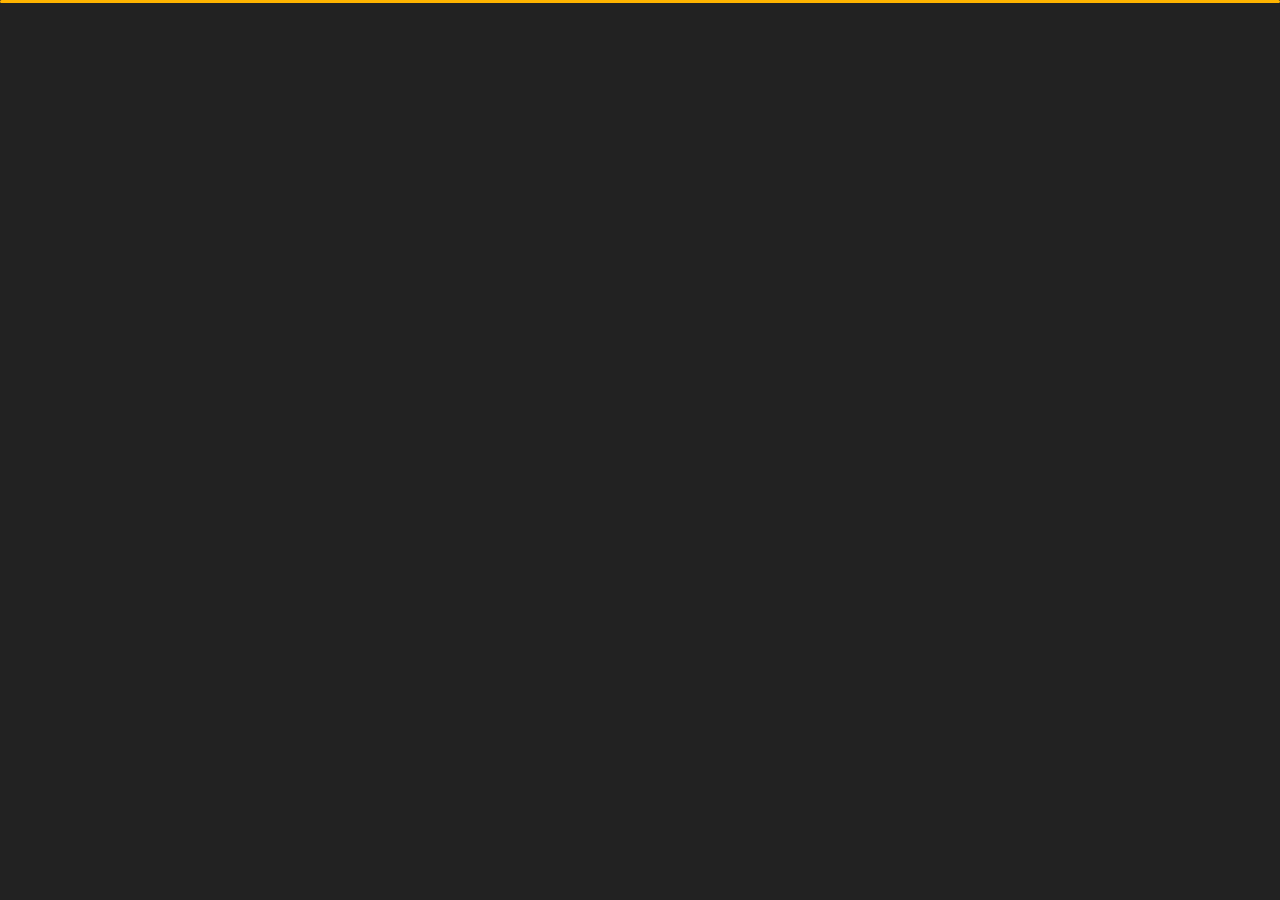
<file: contact.html>
<!DOCTYPE html>
<html lang="en">


<head>
    <meta charset="utf-8">
    <title>JEEVA R</title>
    <meta name="viewport" content="width=device-width, initial-scale=1">

    <!-- Template Google Fonts -->
    <link href="https://fonts.googleapis.com/css?family=Poppins:400,400i,500,500i,600,600i,700,700i,800,800i,900,900i" rel="stylesheet">
    <link href="https://fonts.googleapis.com/css?family=Open+Sans:300,400,400i,600,600i,700" rel="stylesheet">

    <!-- Template CSS Files -->
    <link rel = "icon" href ="png/Cute-Ball-Go-icon.png" type = "image/x-icon">
    <link href="css/bootstrap.min.css" rel="stylesheet">
    <link href="css/preloader.min.css" rel="stylesheet">
    <link href="css/circle.css" rel="stylesheet">
    <link href="css/font-awesome.min.css" rel="stylesheet">
    <link href="css/fm.revealator.jquery.min.css" rel="stylesheet">
    <link href="css/style.css" rel="stylesheet">

    <!-- CSS Skin File -->
    <link href="css/skins/yellow.css" rel="stylesheet">

    <!-- Live Style Switcher - demo only -->
    <link rel="alternate stylesheet" type="text/css" title="blue" href="css/skins/blue.css" />
    <link rel="alternate stylesheet" type="text/css" title="green" href="css/skins/green.css" />
    <link rel="alternate stylesheet" type="text/css" title="yellow" href="css/skins/yellow.css" />
    <link rel="alternate stylesheet" type="text/css" title="blueviolet" href="css/skins/blueviolet.css" />
    <link rel="alternate stylesheet" type="text/css" title="goldenrod" href="css/skins/goldenrod.css" />
    <link rel="alternate stylesheet" type="text/css" title="magenta" href="css/skins/magenta.css" />
    <link rel="alternate stylesheet" type="text/css" title="orange" href="css/skins/orange.css" />
    <link rel="alternate stylesheet" type="text/css" title="purple" href="css/skins/purple.css" />
    <link rel="alternate stylesheet" type="text/css" title="red" href="css/skins/red.css" />
    <link rel="alternate stylesheet" type="text/css" title="yellowgreen" href="css/skins/yellowgreen.css" />
    <link rel="stylesheet" type="text/css" href="css/styleswitcher.css" />

    <!-- Modernizr JS File -->
    <script src="js/modernizr.custom.js"></script>
</head>

<body class="contact">
<!-- Live Style Switcher Starts - demo only -->
<div id="switcher" class="">
    <div class="content-switcher">
        <h4>STYLE SWITCHER</h4>
        <ul>
            <li>
                <a href="#" onclick="setActiveStyleSheet('purple');" title="purple" class="color"><img src="img/styleswitcher/purple.png" alt="purple"/></a>
            </li>
            <li>
                <a href="#" onclick="setActiveStyleSheet('red');" title="red" class="color"><img src="img/styleswitcher/red.png" alt="red"/></a>
            </li>
            <li>
                <a href="#" onclick="setActiveStyleSheet('blueviolet');" title="blueviolet" class="color"><img src="img/styleswitcher/blueviolet.png" alt="blueviolet"/></a>
            </li>
            <li>
                <a href="#" onclick="setActiveStyleSheet('blue');" title="blue" class="color"><img src="img/styleswitcher/blue.png" alt="blue"/></a>
            </li>
            <li>
                <a href="#" onclick="setActiveStyleSheet('goldenrod');" title="goldenrod" class="color"><img src="img/styleswitcher/goldenrod.png" alt="goldenrod"/></a>
            </li>
            <li>
                <a href="#" onclick="setActiveStyleSheet('magenta');" title="magenta" class="color"><img src="img/styleswitcher/magenta.png" alt="magenta"/></a>
            </li>
            <li>
                <a href="#" onclick="setActiveStyleSheet('yellowgreen');" title="yellowgreen" class="color"><img src="img/styleswitcher/yellowgreen.png" alt="yellowgreen"/></a>
            </li>
            <li>
                <a href="#" onclick="setActiveStyleSheet('orange');" title="orange" class="color"><img src="img/styleswitcher/orange.png" alt="orange"/></a>
            </li>
            <li>
                <a href="#" onclick="setActiveStyleSheet('green');" title="green" class="color"><img src="img/styleswitcher/green.png" alt="green"/></a>
            </li>
            <li>
                <a href="#" onclick="setActiveStyleSheet('yellow');" title="yellow" class="color"><img src="img/styleswitcher/yellow.png" alt="yellow"/></a>
            </li>
        </ul>

        <div id="hideSwitcher">&times;</div>
    </div>
</div>
<div id="showSwitcher" class="styleSecondColor"><i class="fa fa-cog fa-spin"></i></div>
<!-- Live Style Switcher Ends - demo only -->
<!-- Header Starts -->
<header class="header" id="navbar-collapse-toggle">
    <!-- Fixed Navigation Starts -->
    <ul class="icon-menu d-none d-lg-block revealator-slideup revealator-once revealator-delay1">
        <li class="icon-box">
            <i class="fa fa-home"></i>
            <a href="index.html">
                <h2>Home</h2>
            </a>
        </li>
        <li class="icon-box">
            <i class="fa fa-user"></i>
            <a href="about.html">
                <h2>About</h2>
            </a>
        </li>
        <li class="icon-box">
            <i class="fa fa-briefcase"></i>
            <a href="portfolio.html">
                <h2>Portfolio</h2>
            </a>
        </li>
        <li class="icon-box active">
            <i class="fa fa-envelope-open"></i>
            <a href="contact.html">
                <h2>Contact</h2>
            </a>
        </li>
        <li class="icon-box">
            <i class="fa fa-comments"></i>
            <a href="blog.html">
                <h2>Blog</h2>
            </a>
        </li>
    </ul>
    <!-- Fixed Navigation Ends -->
    <!-- Mobile Menu Starts -->
    <nav role="navigation" class="d-block d-lg-none">
        <div id="menuToggle">
            <input type="checkbox" />
            <span></span>
            <span></span>
            <span></span>
            <ul class="list-unstyled" id="menu">
                <li><a href="index.html"><i class="fa fa-home"></i><span>Home</span></a></li>
                <li><a href="about.html"><i class="fa fa-user"></i><span>About</span></a></li>
                <li><a href="portfolio.html"><i class="fa fa-folder-open"></i><span>Portfolio</span></a></li>
                <li class="active"><a href="contact.html"><i class="fa fa-envelope-open"></i><span>Contact</span></a></li>
                <li><a href="blog.html"><i class="fa fa-comments"></i><span>Blog</span></a></li>
            </ul>
        </div>
    </nav>
    <!-- Mobile Menu Ends -->
</header>
<!-- Header Ends -->
<!-- Page Title Starts -->
<section class="title-section text-left text-sm-center revealator-slideup revealator-once revealator-delay1">
    <h1>get in <span>touch</span></h1>
    <span class="title-bg">contact</span>
</section>
<!-- Page Title Ends -->
<!-- Main Content Starts -->
<section class="main-content revealator-slideup revealator-once revealator-delay1">
    <div class="container">
        <div class="row">
            <!-- Left Side Starts -->
            <div class="col-12 col-lg-4">
                <h3 class="text-uppercase custom-title mb-0 ft-wt-600 pb-3">Don't be shy !</h3>
                <p class="open-sans-font mb-3">Feel free to get in touch with me. I am always open to learn new technologies, creative ideas or opportunities to be part of your visions.</p>
                <p class="open-sans-font custom-span-contact position-relative">
                    <i class="fa fa-envelope-open position-absolute"></i>
                    <span class="d-block">mail me</span>jeevasmart82@gmail.com
                </p>
                <p class="open-sans-font custom-span-contact position-relative">
                    <i class="fa fa-phone-square position-absolute"></i>
                    <span class="d-block">call me</span>+91 
                </p>
                <ul class="social list-unstyled pt-1 mb-5">
                    <li class="facebook"><a target="_blank" title="Facebook" href="https://www.facebook.com/jeeva.bullet.7"><i class="fa fa-facebook"></i></a>
                    </li>
                    <li class="linkedin"><a target="_blank" title="linkedin" href="https://www.linkedin.com/in/jeevasmart82"><i class="fa fa-linkedin"></i></a>
                    </li>
                    <li class="youtube"><a target="_blank" title="Youtube" href="#"><i class="fa fa-whatsapp"></i></a>
                    </li>
                    <li class="instagram"><a target="_blank" title="Instagram" href="https://www.instagram.com/jeevaa_smart"><i class="fa fa-instagram"></i></a>
                    </li>
                </ul>
            </div>
            <!-- Left Side Ends -->
            <!-- Contact Form Starts -->
            <div class="col-12 col-lg-8">
                <form class="contactform" method="post" action="http://slimhamdi.net/tunis/dark/php/process-form.php">
                    <div class="contactform">
                        <div class="row">
                            <div class="col-12 col-md-4">
                                <input type="text" name="name" placeholder="YOUR NAME">
                            </div>
                            <div class="col-12 col-md-4">
                                <input type="email" name="email" placeholder="YOUR EMAIL">
                            </div>
                            <div class="col-12 col-md-4">
                                <input type="text" name="subject" placeholder="YOUR SUBJECT">
                            </div>
                            <div class="col-12">
                                <textarea name="message" placeholder="YOUR MESSAGE"></textarea>
                                <button type="submit" class="btn btn-contact">Send Message</button>
                            </div>
                            <div class="col-12 form-message">
                                <span class="output_message text-center font-weight-600 text-uppercase"></span>
                            </div>
                        </div>
                    </div>
                </form>
            </div>
            <!-- Contact Form Ends -->
        </div>
    </div>

</section>
<!-- Template JS Files -->
<script src="js/jquery-3.5.0.min.js"></script>
<script src="js/styleswitcher.js"></script>
<script src="js/preloader.min.js"></script>
<script src="js/fm.revealator.jquery.min.js"></script>
<script src="js/imagesloaded.pkgd.min.js"></script>
<script src="js/masonry.pkgd.min.js"></script>
<script src="js/classie.js"></script>
<script src="js/cbpGridGallery.js"></script>
<script src="js/jquery.hoverdir.js"></script>
<script src="js/popper.min.js"></script>
<script src="js/bootstrap.js"></script>
<script src="js/custom.js"></script>

</body>


</html>
</file>
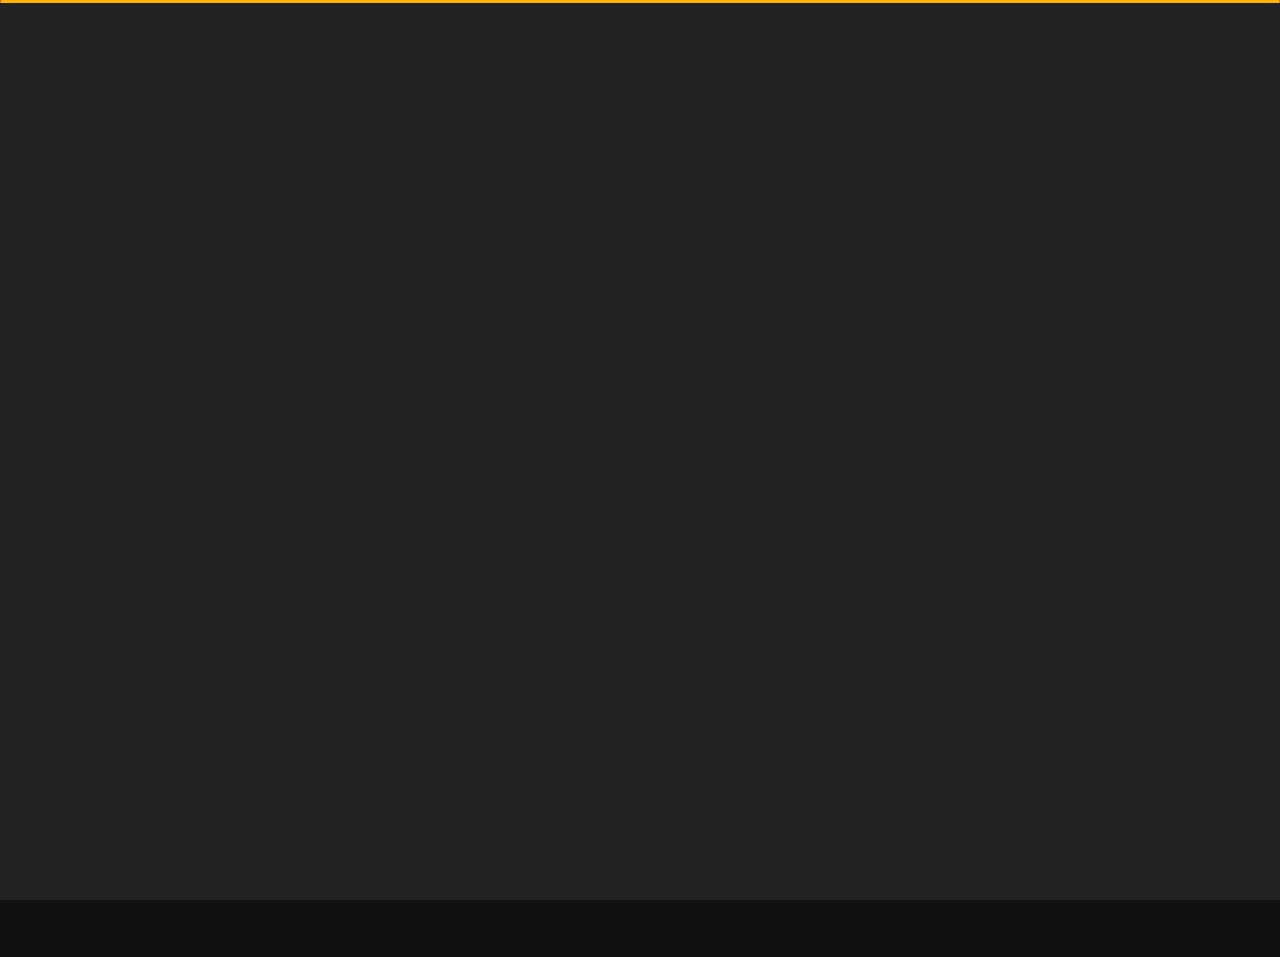
<file: portfolio.html>
<!DOCTYPE html>
<html lang="en">


<head>
    <meta charset="utf-8">
    <title>JEEVA R</title>
    <meta name="viewport" content="width=device-width, initial-scale=1">

    <!-- Template Google Fonts -->
    <link href="https://fonts.googleapis.com/css?family=Poppins:400,400i,500,500i,600,600i,700,700i,800,800i,900,900i" rel="stylesheet">
    <link href="https://fonts.googleapis.com/css?family=Open+Sans:300,400,400i,600,600i,700" rel="stylesheet">

    <!-- Template CSS Files -->
    <link rel = "icon" href ="png/Cute-Ball-Go-icon.png" type = "image/x-icon">
    <link href="css/bootstrap.min.css" rel="stylesheet">
    <link href="css/preloader.min.css" rel="stylesheet">
    <link href="css/circle.css" rel="stylesheet">
    <link href="css/font-awesome.min.css" rel="stylesheet">
    <link href="css/fm.revealator.jquery.min.css" rel="stylesheet">
    <link href="css/style.css" rel="stylesheet">

    <!-- CSS Skin File -->
    <link href="css/skins/yellow.css" rel="stylesheet">

    <!-- Live Style Switcher - demo only -->
    <link rel="alternate stylesheet" type="text/css" title="blue" href="css/skins/blue.css" />
    <link rel="alternate stylesheet" type="text/css" title="green" href="css/skins/green.css" />
    <link rel="alternate stylesheet" type="text/css" title="yellow" href="css/skins/yellow.css" />
    <link rel="alternate stylesheet" type="text/css" title="blueviolet" href="css/skins/blueviolet.css" />
    <link rel="alternate stylesheet" type="text/css" title="goldenrod" href="css/skins/goldenrod.css" />
    <link rel="alternate stylesheet" type="text/css" title="magenta" href="css/skins/magenta.css" />
    <link rel="alternate stylesheet" type="text/css" title="orange" href="css/skins/orange.css" />
    <link rel="alternate stylesheet" type="text/css" title="purple" href="css/skins/purple.css" />
    <link rel="alternate stylesheet" type="text/css" title="red" href="css/skins/red.css" />
    <link rel="alternate stylesheet" type="text/css" title="yellowgreen" href="css/skins/yellowgreen.css" />
    <link rel="stylesheet" type="text/css" href="css/styleswitcher.css" />

    <!-- Modernizr JS File -->
    <script src="js/modernizr.custom.js"></script>
</head>

<body class="portfolio">
<!-- Live Style Switcher Starts - demo only -->
<div id="switcher" class="">
    <div class="content-switcher">
        <h4>STYLE SWITCHER</h4>
        <ul>
            <li>
                <a href="#" onclick="setActiveStyleSheet('purple');" title="purple" class="color"><img src="img/styleswitcher/purple.png" alt="purple"/></a>
            </li>
            <li>
                <a href="#" onclick="setActiveStyleSheet('red');" title="red" class="color"><img src="img/styleswitcher/red.png" alt="red"/></a>
            </li>
            <li>
                <a href="#" onclick="setActiveStyleSheet('blueviolet');" title="blueviolet" class="color"><img src="img/styleswitcher/blueviolet.png" alt="blueviolet"/></a>
            </li>
            <li>
                <a href="#" onclick="setActiveStyleSheet('blue');" title="blue" class="color"><img src="img/styleswitcher/blue.png" alt="blue"/></a>
            </li>
            <li>
                <a href="#" onclick="setActiveStyleSheet('goldenrod');" title="goldenrod" class="color"><img src="img/styleswitcher/goldenrod.png" alt="goldenrod"/></a>
            </li>
            <li>
                <a href="#" onclick="setActiveStyleSheet('magenta');" title="magenta" class="color"><img src="img/styleswitcher/magenta.png" alt="magenta"/></a>
            </li>
            <li>
                <a href="#" onclick="setActiveStyleSheet('yellowgreen');" title="yellowgreen" class="color"><img src="img/styleswitcher/yellowgreen.png" alt="yellowgreen"/></a>
            </li>
            <li>
                <a href="#" onclick="setActiveStyleSheet('orange');" title="orange" class="color"><img src="img/styleswitcher/orange.png" alt="orange"/></a>
            </li>
            <li>
                <a href="#" onclick="setActiveStyleSheet('green');" title="green" class="color"><img src="img/styleswitcher/green.png" alt="green"/></a>
            </li>
            <li>
                <a href="#" onclick="setActiveStyleSheet('yellow');" title="yellow" class="color"><img src="img/styleswitcher/yellow.png" alt="yellow"/></a>
            </li>
        </ul>

        <div id="hideSwitcher">&times;</div>
    </div>
</div>
<div id="showSwitcher" class="styleSecondColor"><i class="fa fa-cog fa-spin"></i></div>
<!-- Live Style Switcher Ends - demo only -->
<!-- Header Starts -->
<header class="header" id="navbar-collapse-toggle">
    <!-- Fixed Navigation Starts -->
    <ul class="icon-menu d-none d-lg-block revealator-slideup revealator-once revealator-delay1">
        <li class="icon-box">
            <i class="fa fa-home"></i>
            <a href="index.html">
                <h2>Home</h2>
            </a>
        </li>
        <li class="icon-box">
            <i class="fa fa-user"></i>
            <a href="about.html">
                <h2>About</h2>
            </a>
        </li>
        <li class="icon-box active">
            <i class="fa fa-briefcase"></i>
            <a href="portfolio.html">
                <h2>Portfolio</h2>
            </a>
        </li>
        <li class="icon-box">
            <i class="fa fa-envelope-open"></i>
            <a href="contact.html">
                <h2>Contact</h2>
            </a>
        </li>
        <li class="icon-box">
            <i class="fa fa-comments"></i>
            <a href="blog.html">
                <h2>Blog</h2>
            </a>
        </li>
    </ul>
    <!-- Fixed Navigation Ends -->
    <!-- Mobile Menu Starts -->
    <nav role="navigation" class="d-block d-lg-none">
        <div id="menuToggle">
            <input type="checkbox" />
            <span></span>
            <span></span>
            <span></span>
            <ul class="list-unstyled" id="menu">
                <li><a href="index.html"><i class="fa fa-home"></i><span>Home</span></a></li>
                <li><a href="about.html"><i class="fa fa-user"></i><span>About</span></a></li>
                <li class="active"><a href="portfolio.html"><i class="fa fa-folder-open"></i><span>Portfolio</span></a></li>
                <li><a href="contact.html"><i class="fa fa-envelope-open"></i><span>Contact</span></a></li>
                <li><a href="blog.html"><i class="fa fa-comments"></i><span>Blog</span></a></li>
            </ul>
        </div>
    </nav>
    <!-- Mobile Menu Ends -->
</header>
<!-- Header Ends -->
<!-- Page Title Starts -->
<section class="title-section text-left text-sm-center revealator-slideup revealator-once revealator-delay1">
    <h1>my <span>portfolio</span></h1>
    <span class="title-bg">works</span>
</section>
<!-- Page Title Ends -->
<!-- Main Content Starts -->
<section class="main-content text-center revealator-slideup revealator-once revealator-delay1">
    <div id="grid-gallery" class="container grid-gallery">
        <!-- Portfolio Grid Starts -->
        <section class="grid-wrap">
            <ul class="row grid">
                <!-- Portfolio Item Starts -->
                <li>
                    <figure>
                        <img src="img/projects/project-1.jpg" alt="Portolio Image" />
                        <div><span>Image Project</span></div>
                    </figure>
                </li>
                <!-- Portfolio Item Ends -->
                <!-- Portfolio Item Starts -->
                <li>
                    <figure>
                        <img src="img/projects/project-2.jpg" alt="Portolio Image" />
                        <div><span>Youtube Project</span></div>
                    </figure>
                </li>
                <!-- Portfolio Item Ends -->
                <!-- Portfolio Item Starts -->
                <li>
                    <figure>
                        <img src="img/projects/project-3.jpg" alt="Portolio Image" />
                        <div><span>Slider Project</span></div>
                    </figure>
                </li>
                <!-- Portfolio Item Ends -->
                <!-- Portfolio Item Starts -->
                <li>
                    <figure>
                        <img src="img/projects/project-4.jpg" alt="Portolio Image" />
                        <div><span>Local Video Project</span></div>
                    </figure>
                </li>
                <!-- Portfolio Item Ends -->
                <!-- Portfolio Item Starts -->
                <li>
                    <figure>
                        <img src="img/projects/project-5.jpg" alt="Portolio Image" />
                        <div><span>Image Project</span></div>
                    </figure>
                </li>
                <!-- Portfolio Item Ends -->
                <!-- Portfolio Item Starts -->
                <li>
                    <figure>
                        <img src="img/projects/project-6.jpg" alt="Portolio Image" />
                        <div><span>Image Project</span></div>
                    </figure>
                </li>
                <!-- Portfolio Item Ends -->
                <!-- Portfolio Item Starts -->
                <li>
                    <figure>
                        <img src="img/projects/project-7.jpg" alt="Portolio Image" />
                        <div><span>Image Project</span></div>
                    </figure>
                </li>
                <!-- Portfolio Item Ends -->
                <!-- Portfolio Item Starts -->
                <li>
                    <figure>
                        <img src="img/projects/project-8.jpg" alt="Portolio Image" />
                        <div><span>Image Project</span></div>
                    </figure>
                </li>
                <!-- Portfolio Item Ends -->
                <!-- Portfolio Item Starts -->
                <li>
                    <figure>
                        <img src="img/projects/project-9.jpg" alt="Portolio Image" />
                        <div><span>Image Project</span></div>
                    </figure>
                </li>
                <!-- Portfolio Item Ends -->
            </ul>
        </section>
        <!-- Portfolio Grid Ends -->
        <!-- Portfolio Details Starts -->
        <section class="slideshow">
            <ul>
                <!-- Portfolio Item Detail Starts -->
                <li>
                    <figure>
                        <!-- Project Details Starts -->
                        <figcaption>
                            <h3>Image Project</h3>
                            <div class="row open-sans-font">
                                <div class="col-12 col-sm-6 mb-2">
                                    <i class="fa fa-file-text-o pr-2"></i><span class="project-label">Project </span>: <span class="ft-wt-600 uppercase">Website</span>
                                </div>
                                <div class="col-12 col-sm-6 mb-2">
                                    <i class="fa fa-user-o pr-2"></i><span class="project-label">Client </span>: <span class="ft-wt-600 uppercase">Envato</span>
                                </div>
                                <div class="col-12 col-sm-6 mb-2">
                                    <i class="fa fa-code pr-2"></i><span class="project-label">Langages </span>: <span class="ft-wt-600 uppercase">HTML, CSS, Javascript</span>
                                </div>
                                <div class="col-12 col-sm-6 mb-2">
                                    <i class="fa fa-external-link pr-2"></i><span class="project-label">Preview </span>: <span class="ft-wt-600 uppercase"><a href="#" target="_blank">www.envato.com</a></span>
                                </div>
                            </div>
                        </figcaption>
                        <!-- Project Details Ends -->
                        <!-- Main Project Content Starts -->
                        <img src="img/projects/project-1.jpg" alt="Portolio Image" />
                        <!-- Main Project Content Ends -->
                    </figure>
                </li>
                <!-- Portfolio Item Detail Ends -->
                <!-- Portfolio Item Detail Starts -->
                <li>
                    <figure>
                        <!-- Project Details Starts -->
                        <figcaption>
                            <h3>Youtube Project</h3>
                            <div class="row open-sans-font">
                                <div class="col-6 mb-2">
                                    <i class="fa fa-file-text-o pr-2"></i><span class="project-label">Project </span>: <span class="ft-wt-600 uppercase">Video</span>
                                </div>
                                <div class="col-6 mb-2">
                                    <i class="fa fa-user-o pr-2"></i><span class="project-label">Client </span>: <span class="ft-wt-600 uppercase">Videohive</span>
                                </div>
                                <div class="col-6 mb-2">
                                    <i class="fa fa-code pr-2"></i><span class="project-label">Langages </span>: <span class="ft-wt-600 uppercase">Adobe After Effects</span>
                                </div>
                                <div class="col-6 mb-2">
                                    <i class="fa fa-external-link pr-2"></i><span class="project-label">Preview </span>: <span class="ft-wt-600 uppercase"><a href="#" target="_blank">www.videohive.net</a></span>
                                </div>
                            </div>
                        </figcaption>
                        <!-- Project Details Ends -->
                        <!-- Main Project Content Starts -->
                        <div class="videocontainer">
                            <iframe class="youtube-video" src="https://www.youtube.com/embed/7e90gBu4pas?enablejsapi=1&amp;version=3&amp;playerapiid=ytplayer" allowfullscreen></iframe>
                        </div>
                        <!-- Main Project Content Ends -->
                    </figure>
                </li>
                <!-- Portfolio Item Detail Ends -->
                <!-- Portfolio Item Detail Starts -->
                <li>
                    <figure>
                        <!-- Project Details Starts -->
                        <figcaption>
                            <h3>Slider Project</h3>
                            <div class="row open-sans-font">
                                <div class="col-6 mb-2">
                                    <i class="fa fa-file-text-o pr-2"></i><span class="project-label">Project </span>: <span class="ft-wt-600 uppercase">Website</span>
                                </div>
                                <div class="col-6 mb-2">
                                    <i class="fa fa-user-o pr-2"></i><span class="project-label">Client </span>: <span class="ft-wt-600 uppercase">Themeforest</span>
                                </div>
                                <div class="col-6 mb-2">
                                    <i class="fa fa-code pr-2"></i><span class="project-label">Langages </span>: <span class="ft-wt-600 uppercase">HTML, CSS, Javascript</span>
                                </div>
                                <div class="col-6 mb-2">
                                    <i class="fa fa-external-link pr-2"></i><span class="project-label">Preview </span>: <span class="ft-wt-600 uppercase"><a href="#" target="_blank">www.themeforest.net</a></span>
                                </div>
                            </div>
                        </figcaption>
                        <!-- Project Details Ends -->
                        <!-- Main Project Content Starts -->
                        <div id="slider" class="carousel slide portfolio-slider" data-ride="carousel" data-interval="false">
                            <ol class="carousel-indicators">
                                <li data-target="#slider" data-slide-to="0" class="active"></li>
                                <li data-target="#slider" data-slide-to="1"></li>
                                <li data-target="#slider" data-slide-to="2"></li>
                            </ol>
                            <!-- The slideshow -->
                            <div class="carousel-inner">
                                <div class="carousel-item active">
                                    <img src="img/projects/project-3.jpg" alt="slide 1">
                                </div>
                                <div class="carousel-item">
                                    <img src="img/projects/project-2.jpg" alt="slide 2">
                                </div>
                                <div class="carousel-item">
                                    <img src="img/projects/project-1.jpg" alt="slide 3">
                                </div>
                            </div>
                        </div>
                        <!-- Main Project Content Ends -->
                    </figure>
                </li>
                <!-- Portfolio Item Detail Ends -->
                <!-- Portfolio Item Detail Starts -->
                <li>
                    <figure>
                        <!-- Project Details Starts -->
                        <figcaption>
                            <h3>Local Video Project</h3>
                            <div class="row open-sans-font">
                                <div class="col-6 mb-2">
                                    <i class="fa fa-file-text-o pr-2"></i><span class="project-label">Project </span>: <span class="ft-wt-600 uppercase">Video</span>
                                </div>
                                <div class="col-6 mb-2">
                                    <i class="fa fa-user-o pr-2"></i><span class="project-label">Client </span>: <span class="ft-wt-600 uppercase">Videohive</span>
                                </div>
                                <div class="col-6 mb-2">
                                    <i class="fa fa-code pr-2"></i><span class="project-label">Langages </span>: <span class="ft-wt-600 uppercase">Adobe Premium</span>
                                </div>
                                <div class="col-6 mb-2">
                                    <i class="fa fa-external-link pr-2"></i><span class="project-label">Preview </span>: <span class="ft-wt-600 uppercase"><a href="#" target="_blank">www.envato.com</a></span>
                                </div>
                            </div>
                        </figcaption>
                        <!-- Project Details Ends -->
                        <!-- Main Project Content Starts -->
                        <video id="video" class="responsive-video" controls poster="img/projects/project-1.jpg">
                            <source src="img/projects/video.mp4" type="video/mp4">
                        </video>
                        <!-- Main Project Content Ends -->
                    </figure>
                </li>
                <!-- Portfolio Item Detail Ends -->
                <!-- Portfolio Item Detail Starts -->
                <li>
                    <figure>
                        <!-- Project Details Starts -->
                        <figcaption>
                            <h3>Image Project</h3>
                            <div class="row open-sans-font">
                                <div class="col-6 mb-2">
                                    <i class="fa fa-file-text-o pr-2"></i><span class="project-label">Project </span>: <span class="ft-wt-600 uppercase">Website</span>
                                </div>
                                <div class="col-6 mb-2">
                                    <i class="fa fa-user-o pr-2"></i><span class="project-label">Client </span>: <span class="ft-wt-600 uppercase">Envato</span>
                                </div>
                                <div class="col-6 mb-2">
                                    <i class="fa fa-code pr-2"></i><span class="project-label">Langages </span>: <span class="ft-wt-600 uppercase">HTML, CSS, Javascript</span>
                                </div>
                                <div class="col-6 mb-2">
                                    <i class="fa fa-external-link pr-2"></i><span class="project-label">Preview </span>: <span class="ft-wt-600 uppercase"><a href="#" target="_blank">www.envato.com</a></span>
                                </div>
                            </div>
                        </figcaption>
                        <!-- Project Details Ends -->
                        <!-- Main Project Content Starts -->
                        <img src="img/projects/project-5.jpg" alt="Portolio Image" />
                        <!-- Main Project Content Ends -->
                    </figure>
                </li>
                <!-- Portfolio Item Detail Ends -->
                <!-- Portfolio Item Detail Starts -->
                <li>
                    <figure>
                        <!-- Project Details Starts -->
                        <figcaption>
                            <h3>Image Project</h3>
                            <div class="row open-sans-font">
                                <div class="col-6 mb-2">
                                    <i class="fa fa-file-text-o pr-2"></i><span class="project-label">Project </span>: <span class="ft-wt-600 uppercase">Website</span>
                                </div>
                                <div class="col-6 mb-2">
                                    <i class="fa fa-user-o pr-2"></i><span class="project-label">Client </span>: <span class="ft-wt-600 uppercase">Envato</span>
                                </div>
                                <div class="col-6 mb-2">
                                    <i class="fa fa-code pr-2"></i><span class="project-label">Langages </span>: <span class="ft-wt-600 uppercase">HTML, CSS, Javascript</span>
                                </div>
                                <div class="col-6 mb-2">
                                    <i class="fa fa-external-link pr-2"></i><span class="project-label">Preview </span>: <span class="ft-wt-600 uppercase"><a href="#" target="_blank">www.envato.com</a></span>
                                </div>
                            </div>
                        </figcaption>
                        <!-- Project Details Ends -->
                        <!-- Main Project Content Starts -->
                        <img src="img/projects/project-6.jpg" alt="Portolio Image" />
                        <!-- Main Project Content Ends -->
                    </figure>
                </li>
                <!-- Portfolio Item Detail Ends -->
                <!-- Portfolio Item Detail Starts -->
                <li>
                    <figure>
                        <!-- Project Details Starts -->
                        <figcaption>
                            <h3>Image Project</h3>
                            <div class="row open-sans-font">
                                <div class="col-6 mb-2">
                                    <i class="fa fa-file-text-o pr-2"></i><span class="project-label">Project </span>: <span class="ft-wt-600 uppercase">Website</span>
                                </div>
                                <div class="col-6 mb-2">
                                    <i class="fa fa-user-o pr-2"></i><span class="project-label">Client </span>: <span class="ft-wt-600 uppercase">Envato</span>
                                </div>
                                <div class="col-6 mb-2">
                                    <i class="fa fa-code pr-2"></i><span class="project-label">Langages </span>: <span class="ft-wt-600 uppercase">HTML, CSS, Javascript</span>
                                </div>
                                <div class="col-6 mb-2">
                                    <i class="fa fa-external-link pr-2"></i><span class="project-label">Preview </span>: <span class="ft-wt-600 uppercase"><a href="#" target="_blank">www.envato.com</a></span>
                                </div>
                            </div>
                        </figcaption>
                        <!-- Project Details Ends -->
                        <!-- Main Project Content Starts -->
                        <img src="img/projects/project-7.jpg" alt="Portolio Image" />
                        <!-- Main Project Content Ends -->
                    </figure>
                </li>
                <!-- Portfolio Item Detail Ends -->
                <!-- Portfolio Item Detail Starts -->
                <li>
                    <figure>
                        <!-- Project Details Starts -->
                        <figcaption>
                            <h3>Image Project</h3>
                            <div class="row open-sans-font">
                                <div class="col-6 mb-2">
                                    <i class="fa fa-file-text-o pr-2"></i><span class="project-label">Project </span>: <span class="ft-wt-600 uppercase">Website</span>
                                </div>
                                <div class="col-6 mb-2">
                                    <i class="fa fa-user-o pr-2"></i><span class="project-label">Client </span>: <span class="ft-wt-600 uppercase">Envato</span>
                                </div>
                                <div class="col-6 mb-2">
                                    <i class="fa fa-code pr-2"></i><span class="project-label">Langages </span>: <span class="ft-wt-600 uppercase">HTML, CSS, Javascript</span>
                                </div>
                                <div class="col-6 mb-2">
                                    <i class="fa fa-external-link pr-2"></i><span class="project-label">Preview </span>: <span class="ft-wt-600 uppercase"><a href="#" target="_blank">www.envato.com</a></span>
                                </div>
                            </div>
                        </figcaption>
                        <!-- Project Details Ends -->
                        <!-- Main Project Content Starts -->
                        <img src="img/projects/project-8.jpg" alt="Portolio Image" />
                        <!-- Main Project Content Ends -->
                    </figure>
                </li>
                <!-- Portfolio Item Detail Ends -->
                <!-- Portfolio Item Detail Starts -->
                <li>
                    <figure>
                        <!-- Project Details Starts -->
                        <figcaption>
                            <h3>Image Project</h3>
                            <div class="row open-sans-font">
                                <div class="col-6 mb-2">
                                    <i class="fa fa-file-text-o pr-2"></i><span class="project-label">Project </span>: <span class="ft-wt-600 uppercase">Website</span>
                                </div>
                                <div class="col-6 mb-2">
                                    <i class="fa fa-user-o pr-2"></i><span class="project-label">Client </span>: <span class="ft-wt-600 uppercase">Envato</span>
                                </div>
                                <div class="col-6 mb-2">
                                    <i class="fa fa-code pr-2"></i><span class="project-label">Langages </span>: <span class="ft-wt-600 uppercase">HTML, CSS, Javascript</span>
                                </div>
                                <div class="col-6 mb-2">
                                    <i class="fa fa-external-link pr-2"></i><span class="project-label">Preview </span>: <span class="ft-wt-600 uppercase"><a href="#" target="_blank">www.envato.com</a></span>
                                </div>
                            </div>
                        </figcaption>
                        <!-- Project Details Ends -->
                        <!-- Main Project Content Starts -->
                        <img src="img/projects/project-9.jpg" alt="Portolio Image" />
                        <!-- Main Project Content Ends -->
                    </figure>
                </li>
                <!-- Portfolio Item Detail Ends -->
            </ul>
            <!-- Portfolio Navigation Starts -->
            <nav>
                <span class="icon nav-prev"><img src="img/projects/navigation/left-arrow.png" alt="previous"></span>
                <span class="icon nav-next"><img src="img/projects/navigation/right-arrow.png" alt="next"></span>
                <span class="nav-close"><img src="img/projects/navigation/close-button.png" alt="close"> </span>
            </nav>
            <!-- Portfolio Navigation Ends -->
        </section>
    </div>
</section>
<!-- Main Content Ends -->

<!-- Template JS Files -->
<script src="js/jquery-3.5.0.min.js"></script>
<script src="js/styleswitcher.js"></script>
<script src="js/preloader.min.js"></script>
<script src="js/fm.revealator.jquery.min.js"></script>
<script src="js/imagesloaded.pkgd.min.js"></script>
<script src="js/masonry.pkgd.min.js"></script>
<script src="js/classie.js"></script>
<script src="js/cbpGridGallery.js"></script>
<script src="js/jquery.hoverdir.js"></script>
<script src="js/popper.min.js"></script>
<script src="js/bootstrap.js"></script>
<script src="js/custom.js"></script>

</body>

</html>
</file>
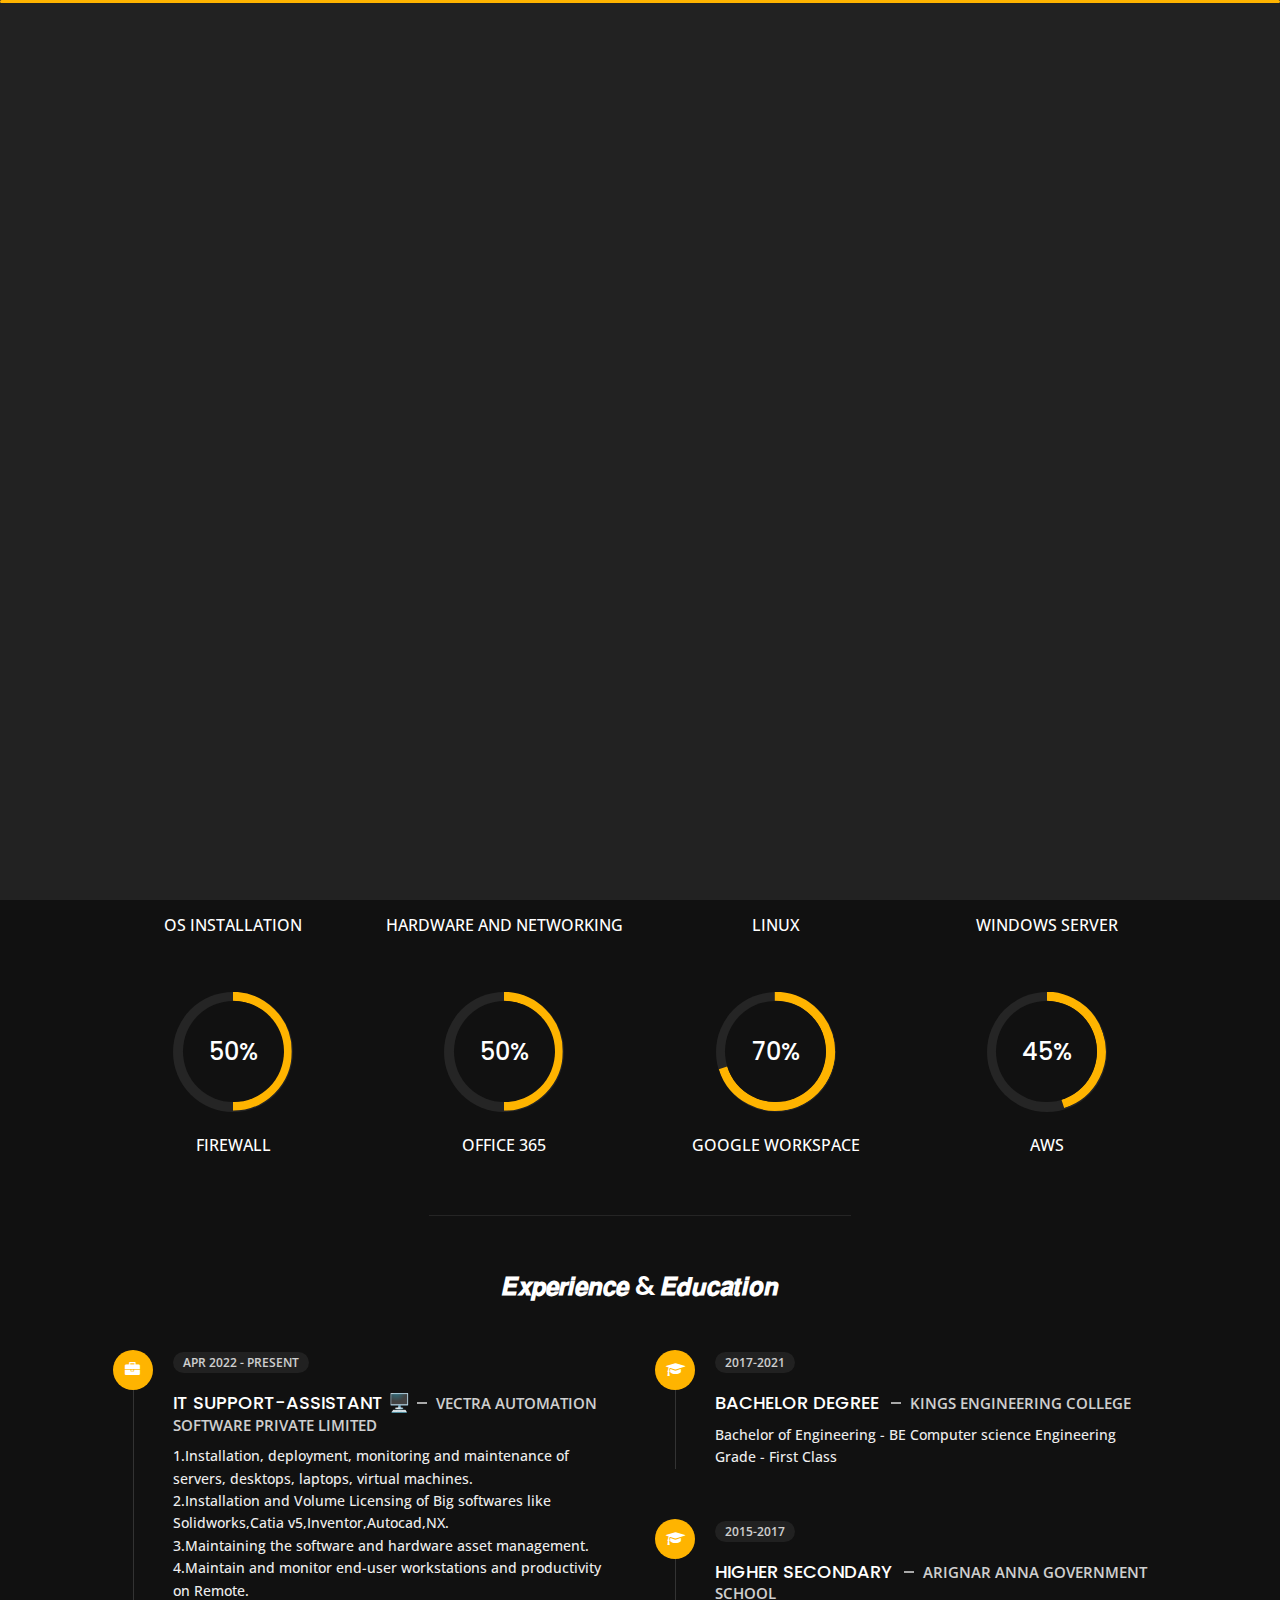
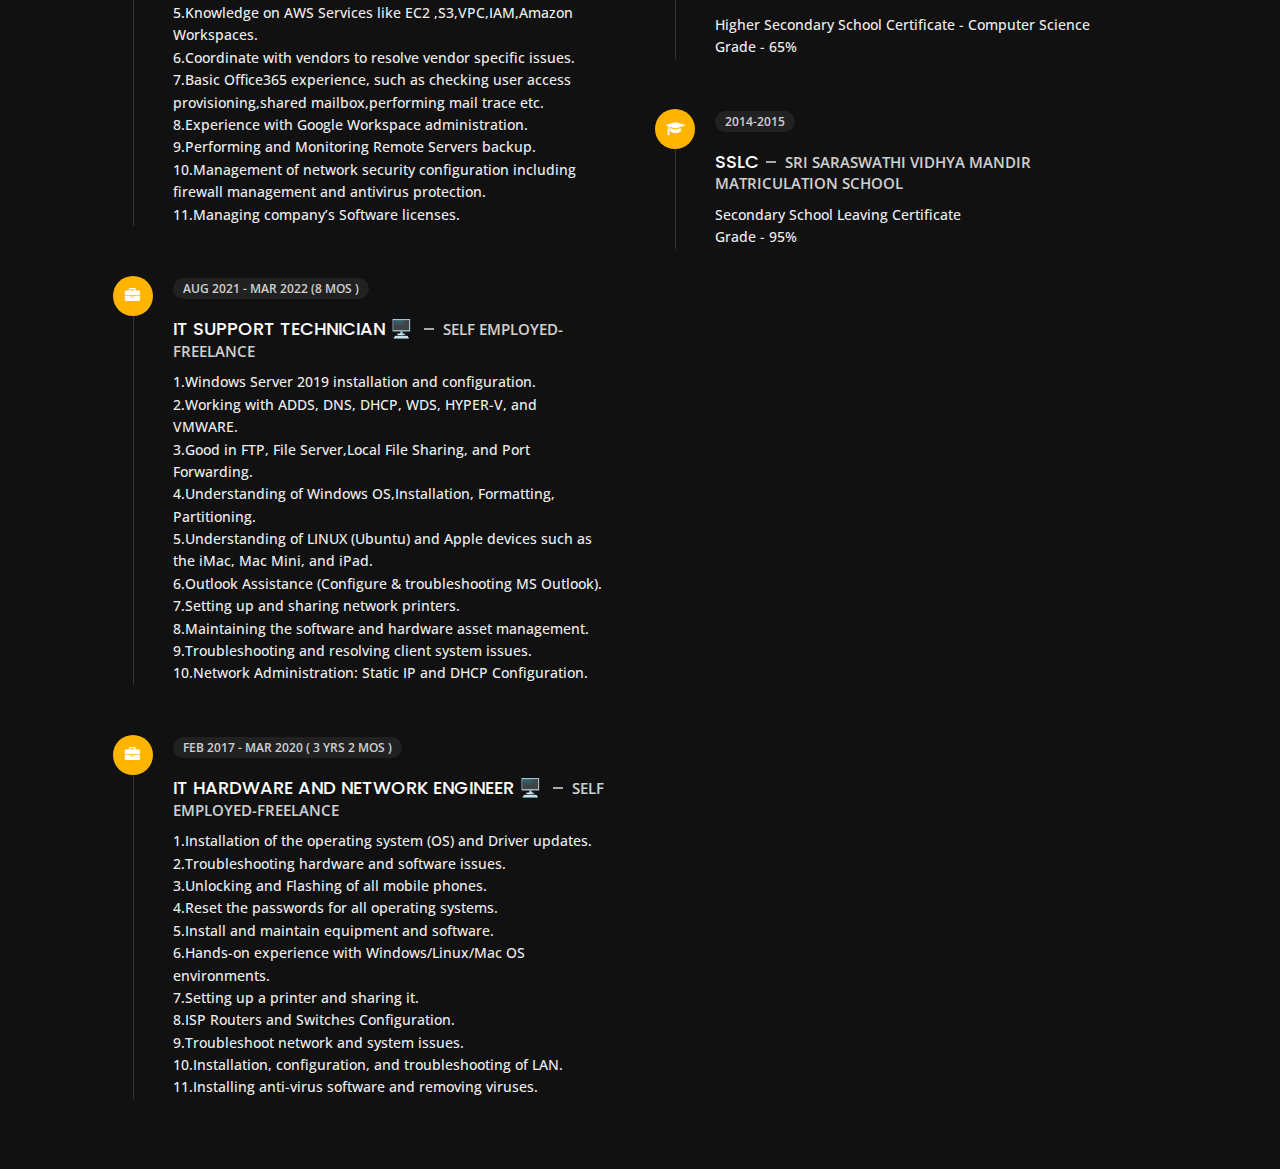
<file: Portfolio/about.html>
<!DOCTYPE html>
<html lang="en">


<head>
    <meta charset="utf-8">
    <title> JEEVA R </title>
    <meta name="viewport" content="width=device-width, initial-scale=1">

    <!-- Template Google Fonts -->
    <link href="https://fonts.googleapis.com/css?family=Poppins:400,400i,500,500i,600,600i,700,700i,800,800i,900,900i" rel="stylesheet">
    <link href="https://fonts.googleapis.com/css?family=Open+Sans:300,400,400i,600,600i,700" rel="stylesheet">

    <!-- Template CSS Files -->
    <link rel = "icon" href ="png/Cute-Ball-Go-icon.png" type = "image/x-icon">
    <link href="css/bootstrap.min.css" rel="stylesheet">
    <link href="css/preloader.min.css" rel="stylesheet">
    <link href="css/circle.css" rel="stylesheet">
    <link href="css/font-awesome.min.css" rel="stylesheet">
    <link href="css/fm.revealator.jquery.min.css" rel="stylesheet">
    <link href="css/style.css" rel="stylesheet">

    <!-- CSS Skin File -->
    <link href="css/skins/yellow.css" rel="stylesheet">

    <!-- Live Style Switcher - demo only -->
    <link rel="alternate stylesheet" type="text/css" title="blue" href="css/skins/blue.css" />
    <link rel="alternate stylesheet" type="text/css" title="green" href="css/skins/green.css" />
    <link rel="alternate stylesheet" type="text/css" title="yellow" href="css/skins/yellow.css" />
    <link rel="alternate stylesheet" type="text/css" title="blueviolet" href="css/skins/blueviolet.css" />
    <link rel="alternate stylesheet" type="text/css" title="goldenrod" href="css/skins/goldenrod.css" />
    <link rel="alternate stylesheet" type="text/css" title="magenta" href="css/skins/magenta.css" />
    <link rel="alternate stylesheet" type="text/css" title="orange" href="css/skins/orange.css" />
    <link rel="alternate stylesheet" type="text/css" title="purple" href="css/skins/purple.css" />
    <link rel="alternate stylesheet" type="text/css" title="red" href="css/skins/red.css" />
    <link rel="alternate stylesheet" type="text/css" title="yellowgreen" href="css/skins/yellowgreen.css" />
    <link rel="stylesheet" type="text/css" href="css/styleswitcher.css" />

    <!-- Modernizr JS File -->
    <script src="js/modernizr.custom.js"></script>
</head>

<body class="about">
<!-- Live Style Switcher Starts - demo only -->
<div id="switcher" class="">
    <div class="content-switcher">
        <h4>STYLE SWITCHER</h4>
        <ul>
            <li>
                <a href="#" onclick="setActiveStyleSheet('purple');" title="purple" class="color"><img src="img/styleswitcher/purple.png" alt="purple"/></a>
            </li>
            <li>
                <a href="#" onclick="setActiveStyleSheet('red');" title="red" class="color"><img src="img/styleswitcher/red.png" alt="red"/></a>
            </li>
            <li>
                <a href="#" onclick="setActiveStyleSheet('blueviolet');" title="blueviolet" class="color"><img src="img/styleswitcher/blueviolet.png" alt="blueviolet"/></a>
            </li>
            <li>
                <a href="#" onclick="setActiveStyleSheet('blue');" title="blue" class="color"><img src="img/styleswitcher/blue.png" alt="blue"/></a>
            </li>
            <li>
                <a href="#" onclick="setActiveStyleSheet('goldenrod');" title="goldenrod" class="color"><img src="img/styleswitcher/goldenrod.png" alt="goldenrod"/></a>
            </li>
            <li>
                <a href="#" onclick="setActiveStyleSheet('magenta');" title="magenta" class="color"><img src="img/styleswitcher/magenta.png" alt="magenta"/></a>
            </li>
            <li>
                <a href="#" onclick="setActiveStyleSheet('yellowgreen');" title="yellowgreen" class="color"><img src="img/styleswitcher/yellowgreen.png" alt="yellowgreen"/></a>
            </li>
            <li>
                <a href="#" onclick="setActiveStyleSheet('orange');" title="orange" class="color"><img src="img/styleswitcher/orange.png" alt="orange"/></a>
            </li>
            <li>
                <a href="#" onclick="setActiveStyleSheet('green');" title="green" class="color"><img src="img/styleswitcher/green.png" alt="green"/></a>
            </li>
            <li>
                <a href="#" onclick="setActiveStyleSheet('yellow');" title="yellow" class="color"><img src="img/styleswitcher/yellow.png" alt="yellow"/></a>
            </li>
        </ul>

        <div id="hideSwitcher">&times;</div>
    </div>

</div>
<div id="showSwitcher" class="styleSecondColor"><i class="fa fa-cog fa-spin"></i></div>
<!-- Live Style Switcher Ends - demo only -->
<!-- Header Starts -->
<header class="header" id="navbar-collapse-toggle">
    <!-- Fixed Navigation Starts -->
    <ul class="icon-menu d-none d-lg-block revealator-slideup revealator-once revealator-delay1">
        <li class="icon-box">
            <i class="fa fa-home"></i>
            <a href="index.html">
                <h2>Home</h2>
            </a>
        </li>
        <li class="icon-box active">
            <i class="fa fa-user"></i>
            <a href="about.html">
                <h2>About</h2>
            </a>
        </li>
        <li class="icon-box">
            <i class="fa fa-briefcase"></i>
            <a href="portfolio.html">
                <h2>Portfolio</h2>
            </a>
        </li>
        <li class="icon-box">
            <i class="fa fa-envelope-open"></i>
            <a href="contact.html">
                <h2>Contact</h2>
            </a>
        </li>
        <li class="icon-box">
            <i class="fa fa-comments"></i>
            <a href="blog.html">
                <h2>Blog</h2>
            </a>
        </li>
    </ul>
    <!-- Fixed Navigation Ends -->
    <!-- Mobile Menu Starts -->
    <nav role="navigation" class="d-block d-lg-none">
        <div id="menuToggle">
            <input type="checkbox" />
            <span></span>
            <span></span>
            <span></span>
            <ul class="list-unstyled" id="menu">
                <li><a href="index.html"><i class="fa fa-home"></i><span>Home</span></a></li>
                <li class="active"><a href="about.html"><i class="fa fa-user"></i><span>About</span></a></li>
                <li><a href="portfolio.html"><i class="fa fa-folder-open"></i><span>Portfolio</span></a></li>
                <li><a href="contact.html"><i class="fa fa-envelope-open"></i><span>Contact</span></a></li>
                <li><a href="blog.html"><i class="fa fa-comments"></i><span>Blog</span></a></li>
            </ul>
        </div>
    </nav>
    <!-- Mobile Menu Ends -->
</header>
<!-- Header Ends -->
<!-- Page Title Starts -->
<section class="title-section text-left text-sm-center revealator-slideup revealator-once revealator-delay1">
    <h1> 𝘼𝘽𝙊𝙐𝙏 <span> 𝙈𝙀 </span></h1>
    <span class="title-bg"> </span>
</section>
<!-- Page Title Ends -->
<!-- Main Content Starts -->
<section class="main-content revealator-slideup revealator-once revealator-delay1">
    <div class="container">
        <div class="row">
            <!-- Personal Info Starts -->
            <div class="col-12 col-lg-5 col-xl-6">
                <div class="row">
                    <div class="col-12">
                        <h3 class="text-uppercase custom-title mb-0 ft-wt-600">𝙋𝙀𝙍𝙎𝙊𝙉𝘼𝙇 𝙄𝙉𝙁𝙊:</h3>
                    </div>
                    <div class="col-12 d-block d-sm-none">
                        <img src="img/img-mobile.jpg" class="img-fluid main-img-mobile" alt="my picture" />
                    </div>
                    <div class="col-6">
                        <ul class="about-list list-unstyled open-sans-font">
                            <li> <span class="title">first name :</span> <span class="value d-block d-sm-inline-block d-lg-block d-xl-inline-block">Jeeva</span> </li>
                            <li> <span class="title">last name :</span> <span class="value d-block d-sm-inline-block d-lg-block d-xl-inline-block">R</span> </li>
                            <li> <span class="title">Age :</span> <span class="value d-block d-sm-inline-block d-lg-block d-xl-inline-block">23 Years</span> </li>
                            <li> <span class="title">Nationality :</span> <span class="value d-block d-sm-inline-block d-lg-block d-xl-inline-block">Indian</span> </li>
                            <li> <span class="title">Freelance :</span> <span class="value d-block d-sm-inline-block d-lg-block d-xl-inline-block">Available</span> </li>
                        </ul>
                    </div>
                    <div class="col-6">
                        <ul class="about-list list-unstyled open-sans-font">
                            <li> <span class="title">Address :</span> <span class="value d-block d-sm-inline-block d-lg-block d-xl-inline-block">Chennai,Tamil Nadu</span> </li>
                            <li> <span class="title">phone :</span> <span class="value d-block d-sm-inline-block d-lg-block d-xl-inline-block">+91 7200712356</span> </li>
                            <li> <span class="title">Email :</span> <span class="value d-block d-sm-inline-block d-lg-block d-xl-inline-block">jeevasmart82@gmail.com</span> </li>
                            <li> <span class="title">linkedin :</span> <span class="value d-block d-sm-inline-block d-lg-block d-xl-inline-block">  jeevasmart82</span> </li>
                            <li> <span class="title">Languages :</span> <span class="value d-block d-sm-inline-block d-lg-block d-xl-inline-block">Tamil, English</span> </li>
                        </ul>
                    </div>
                    <div class="col-12 mt-3">
                        <a href="Cv/Jeeva-R.pdf" download target="_blank" class="btn btn-download">Download CV</a>
                    </div>
                </div>
            </div>
            <!-- Personal Info Ends -->
            <!-- Boxes Starts -->
            <div class="col-12 col-lg-7 col-xl-6 mt-5 mt-lg-0">
                <div class="row">
                    <div class="col-6">
                        <div class="box-stats with-margin">
                            <h3 class="poppins-font position-relative">3.5</h3>
                            <p class="open-sans-font m-0 position-relative text-uppercase">years of <span class="d-block">experience</span></p>
                        </div>
                    </div>
                    <div class="col-6">
                        <div class="box-stats with-margin">
                            <h3 class="poppins-font position-relative">200</h3>
                            <p class="open-sans-font m-0 position-relative text-uppercase">completed <span class="d-block">client calls</span></p>
                        </div>
                    </div>
                    <div class="col-6">
                        <div class="box-stats">
                            <h3 class="poppins-font position-relative">81</h3>
                            <p class="open-sans-font m-0 position-relative text-uppercase">Happy<span class="d-block">customers</span></p>
                        </div>
                    </div>
                    <div class="col-6">
                        <div class="box-stats">
                            <h3 class="poppins-font position-relative">10</h3>
                            <p class="open-sans-font m-0 position-relative text-uppercase">Licenses <span class="d-block">certifications </span></p>
                        </div>
                    </div>
                </div>
            </div>
            <!-- Boxes Ends -->
        </div>
        <hr class="separator">
        <!-- Skills Starts -->
        <div class="row">
            <div class="col-12">
                <h3 class="text-uppercase pb-4 pb-sm-5 mb-3 mb-sm-0 text-left text-sm-center custom-title ft-wt-600">𝙈𝙮 𝙎𝙠𝙞𝙡𝙡𝙨</h3>
            </div>
            <div class="col-6 col-md-3 mb-3 mb-sm-5">
                <div class="c100 p99">
                    <span>99%</span>
                    <div class="slice">
                        <div class="bar"></div>
                        <div class="fill"></div>
                    </div>
                </div>
                <h6 class="text-uppercase open-sans-font text-center mt-2 mt-sm-4">OS INSTALLATION</h6>
            </div>
            <div class="col-6 col-md-3 mb-3 mb-sm-5">
                <div class="c100 p89">
                    <span>89%</span>
                    <div class="slice">
                        <div class="bar"></div>
                        <div class="fill"></div>
                    </div>
                </div>
                <h6 class="text-uppercase open-sans-font text-center mt-2 mt-sm-4">HARDWARE AND NETWORKING</h6>
            </div>
            <div class="col-6 col-md-3 mb-3 mb-sm-5">
                <div class="c100 p60">
                    <span>60%</span>
                    <div class="slice">
                        <div class="bar"></div>
                        <div class="fill"></div>
                    </div>
                </div>
                <h6 class="text-uppercase open-sans-font text-center mt-2 mt-sm-4">LINUX</h6>
            </div>
            <div class="col-6 col-md-3 mb-3 mb-sm-5">
                <div class="c100 p66">
                    <span>66%</span>
                    <div class="slice">
                        <div class="bar"></div>
                        <div class="fill"></div>
                    </div>
                </div>
                <h6 class="text-uppercase open-sans-font text-center mt-2 mt-sm-4">WINDOWS SERVER</h6>
            </div>
            <div class="col-6 col-md-3 mb-3 mb-sm-5">
                <div class="c100 p50">
                    <span>50%</span>
                    <div class="slice">
                        <div class="bar"></div>
                        <div class="fill"></div>
                    </div>
                </div>
                <h6 class="text-uppercase open-sans-font text-center mt-2 mt-sm-4">FIREWALL</h6>
            </div>
            <div class="col-6 col-md-3 mb-3 mb-sm-5">
                <div class="c100 p50">
                    <span>50%</span>
                    <div class="slice">
                        <div class="bar"></div>
                        <div class="fill"></div>
                    </div>
                </div>
                <h6 class="text-uppercase open-sans-font text-center mt-2 mt-sm-4">OFFICE 365</h6>
            </div>
            <div class="col-6 col-md-3 mb-3 mb-sm-5">
                <div class="c100 p70">
                    <span>70%</span>
                    <div class="slice">
                        <div class="bar"></div>
                        <div class="fill"></div>
                    </div>
                </div>
                <h6 class="text-uppercase open-sans-font text-center mt-2 mt-sm-4">GOOGLE WORKSPACE</h6>
            </div>
            <div class="col-6 col-md-3 mb-3 mb-sm-5">
                <div class="c100 p45">
                    <span>45%</span>
                    <div class="slice">
                        <div class="bar"></div>
                        <div class="fill"></div>
                    </div>
                </div>
                <h6 class="text-uppercase open-sans-font text-center mt-2 mt-sm-4">AWS</h6>
            </div>
        </div>
        <!-- Skills Ends -->
        <hr class="separator mt-1">
        <!-- Experience & Education Starts -->
        <div class="row">
            <div class="col-12">
                <h3 class="text-uppercase pb-5 mb-0 text-left text-sm-center custom-title ft-wt-600">𝙀𝙭𝙥𝙚𝙧𝙞𝙚𝙣𝙘𝙚 <span>&</span> 𝙀𝙙𝙪𝙘𝙖𝙩𝙞𝙤𝙣</h3>
            </div>
            <div class="col-lg-6 m-15px-tb">
                <div class="resume-box">
                    <ul>
                        <li>
                            <div class="icon">
                                <i class="fa fa-briefcase"></i>
                            </div>
                                <span class="time open-sans-font text-uppercase">Apr 2022 - Present</span>
                            <h5 class="poppins-font text-uppercase">IT Support-Assistant 🖥️<span class="place open-sans-font">Vectra Automation Software Private Limited</span></h5>
                            <p class="open-sans-font">1.Installation, deployment, monitoring and maintenance of servers, desktops, laptops, virtual machines.</p> 
                            <p class="open-sans-font">2.Installation and Volume Licensing of Big softwares like Solidworks,Catia v5,Inventor,Autocad,NX.</p> 
                            <p class="open-sans-font">3.Maintaining the software and hardware asset management.</p>
                            <p class="open-sans-font">4.Maintain and monitor end-user workstations and productivity on Remote.</p> 
                            <p class="open-sans-font">5.Knowledge on AWS Services like EC2 ,S3,VPC,IAM,Amazon Workspaces.</p> 
                            <p class="open-sans-font">6.Coordinate with vendors to resolve vendor specific issues.</p>
                            <p class="open-sans-font">7.Basic Office365 experience, such as checking user access provisioning,shared mailbox,performing mail trace etc.</p>
                            <p class="open-sans-font">8.Experience with Google Workspace administration.</p> 
                            <p class="open-sans-font">9.Performing and Monitoring Remote Servers backup.</p> 
                            <p class="open-sans-font">10.Management of network security configuration including firewall management and antivirus protection.</p>
                            <p class="open-sans-font">11.Managing company’s Software licenses.</p>
                        </li>
                        <li>
                            <div class="icon">
                                <i class="fa fa-briefcase"></i>
                            </div>
                            <span class="time open-sans-font text-uppercase">Aug 2021 - Mar 2022 (8 mos )</span>
                            <h5 class="poppins-font text-uppercase">IT Support Technician 🖥️ <span class="place open-sans-font">Self Employed-Freelance</span></h5>
                            <p class="open-sans-font">1.Windows Server 2019 installation and configuration.</p> 
                            <p class="open-sans-font">2.Working with ADDS, DNS, DHCP, WDS, HYPER-V, and VMWARE.</p> 
                            <p class="open-sans-font">3.Good in FTP, File Server,Local File Sharing, and Port Forwarding.</p>
                            <p class="open-sans-font">4.Understanding of Windows OS,Installation, Formatting, Partitioning.</p> 
                            <p class="open-sans-font">5.Understanding of LINUX (Ubuntu) and Apple devices such as the iMac, Mac Mini, and iPad.</p> 
                            <p class="open-sans-font">6.Outlook Assistance (Configure & troubleshooting MS Outlook).</p></p> 
                            <p class="open-sans-font">7.Setting up and sharing network printers.</p></p> 
                            <p class="open-sans-font">8.Maintaining the software and hardware asset management.</p> 
                            <p class="open-sans-font">9.Troubleshooting and resolving client system issues.</p> 
                            <p class="open-sans-font">10.Network Administration: Static IP and DHCP Configuration.</p> 
                                  
                                  
                        </li>
                        <li>
                            <div class="icon">
                                <i class="fa fa-briefcase"></i>
                            </div>
                            <span class="time open-sans-font text-uppercase">Feb 2017 - Mar 2020 ( 3 yrs 2 mos )</span>
                            <h5 class="poppins-font text-uppercase">IT Hardware and network engineer 🖥️ <span class="place open-sans-font">Self Employed-Freelance</span></h5>
                            <p class="open-sans-font">1.Installation of the operating system (OS) and Driver updates.</p>
                            <p class="open-sans-font">2.Troubleshooting hardware and software issues.</p>
                            <p class="open-sans-font">3.Unlocking and Flashing of all mobile phones.</p>
                            <p class="open-sans-font">4.Reset the passwords for all operating systems.</p>
                            <p class="open-sans-font">5.Install and maintain equipment and software.</p>
                            <p class="open-sans-font">6.Hands-on experience with Windows/Linux/Mac OS environments.</p>
                            <p class="open-sans-font">7.Setting up a printer and sharing it.</p>
                            <p class="open-sans-font">8.ISP Routers and Switches Configuration.</p>
                            <p class="open-sans-font">9.Troubleshoot network and system issues.</p>
                            <p class="open-sans-font">10.Installation, configuration, and troubleshooting of LAN.</p>
                            <p class="open-sans-font">11.Installing anti-virus software and removing viruses.</p>
                        </li>
                    </ul>
                </div>
            </div>
            <div class="col-lg-6 m-15px-tb">
                <div class="resume-box">
                    <ul>
                        <li>
                            <div class="icon">
                                <i class="fa fa-graduation-cap"></i>
                            </div>
                            <span class="time open-sans-font text-uppercase">2017-2021</span>
                            <h5 class="poppins-font text-uppercase">Bachelor Degree <span class="place open-sans-font">Kings Engineering College</span></h5>
                            <p class="open-sans-font">Bachelor of Engineering - BE Computer science Engineering </p>
                            <p class="open-sans-font">Grade - First Class</p>
                        </li>
                        <li>
                            <div class="icon">
                                <i class="fa fa-graduation-cap"></i>
                            </div>
                            <span class="time open-sans-font text-uppercase">2015-2017</span>
                            <h5 class="poppins-font text-uppercase"> Higher Secondary <span class="place open-sans-font">Arignar Anna Government School</span></h5>
                            <p class="open-sans-font">Higher Secondary School Certificate - Computer Science </p>
                            <p class="open-sans-font">Grade - 65%</p>
                        </li>
                        <li>
                            <div class="icon">
                                <i class="fa fa-graduation-cap"></i>
                            </div>
                            <span class="time open-sans-font text-uppercase">2014-2015</span>
                            <h5 class="poppins-font text-uppercase">SSLC<span class="place open-sans-font">Sri Saraswathi Vidhya Mandir Matriculation School</span></h5>
                            <p class="open-sans-font">Secondary School Leaving Certificate</p>
                            <p class="open-sans-font">Grade - 95%</p>
                        </li>
                    </ul>
                </div>
            </div>
        </div>
        <!-- Experience & Education Ends -->
    </div>
</section>
<!-- Main Content Ends -->

<!-- Template JS Files -->
<script src="js/jquery-3.5.0.min.js"></script>
<script src="js/styleswitcher.js"></script>
<script src="js/preloader.min.js"></script>
<script src="js/fm.revealator.jquery.min.js"></script>
<script src="js/imagesloaded.pkgd.min.js"></script>
<script src="js/masonry.pkgd.min.js"></script>
<script src="js/classie.js"></script>
<script src="js/cbpGridGallery.js"></script>
<script src="js/jquery.hoverdir.js"></script>
<script src="js/popper.min.js"></script>
<script src="js/bootstrap.js"></script>
<script src="js/custom.js"></script>

</body>


</html>
</file>
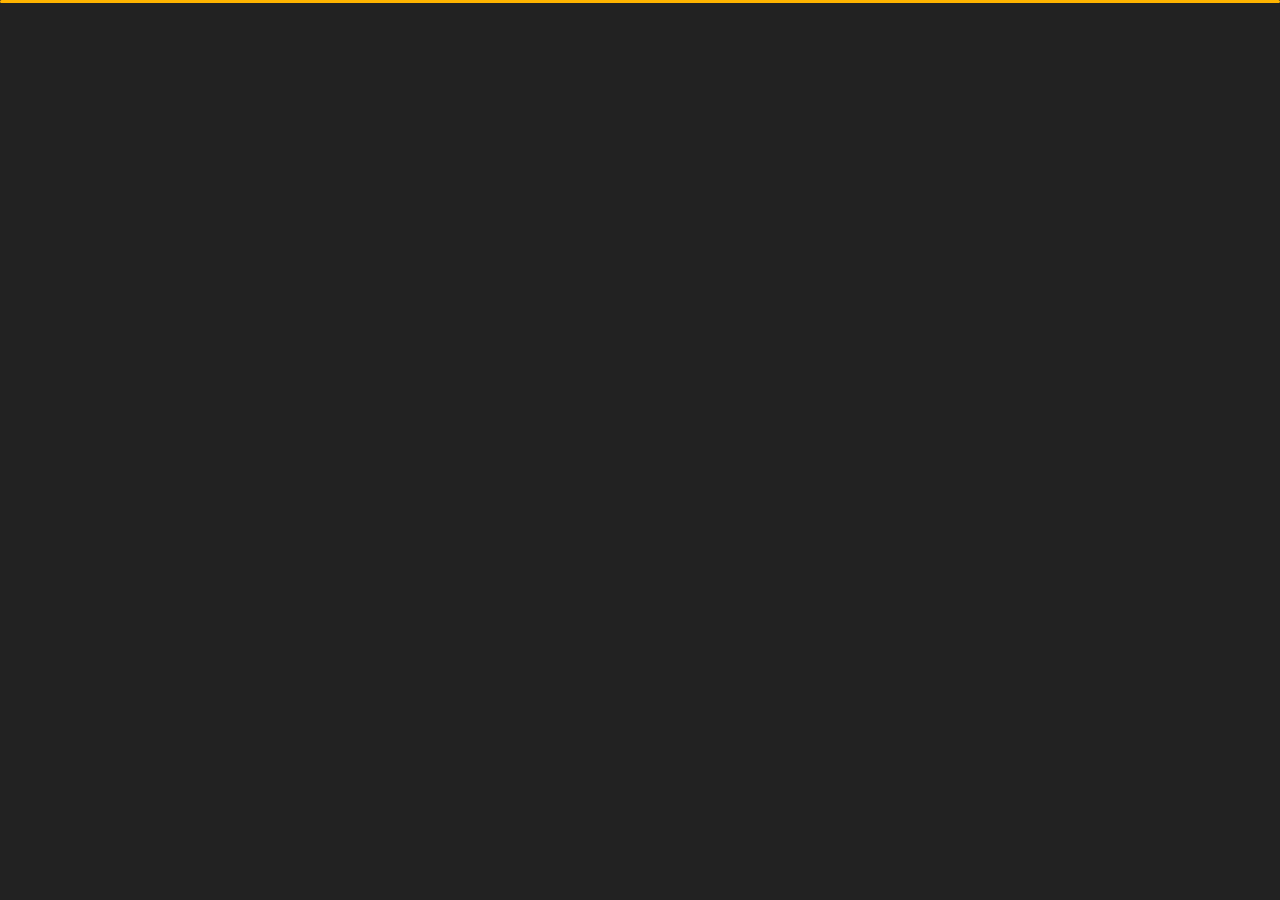
<file: Portfolio/contact.html>
<!DOCTYPE html>
<html lang="en">


<head>
    <meta charset="utf-8">
    <title>JEEVA R</title>
    <meta name="viewport" content="width=device-width, initial-scale=1">

    <!-- Template Google Fonts -->
    <link href="https://fonts.googleapis.com/css?family=Poppins:400,400i,500,500i,600,600i,700,700i,800,800i,900,900i" rel="stylesheet">
    <link href="https://fonts.googleapis.com/css?family=Open+Sans:300,400,400i,600,600i,700" rel="stylesheet">

    <!-- Template CSS Files -->
    <link rel = "icon" href ="png/Cute-Ball-Go-icon.png" type = "image/x-icon">
    <link href="css/bootstrap.min.css" rel="stylesheet">
    <link href="css/preloader.min.css" rel="stylesheet">
    <link href="css/circle.css" rel="stylesheet">
    <link href="css/font-awesome.min.css" rel="stylesheet">
    <link href="css/fm.revealator.jquery.min.css" rel="stylesheet">
    <link href="css/style.css" rel="stylesheet">

    <!-- CSS Skin File -->
    <link href="css/skins/yellow.css" rel="stylesheet">

    <!-- Live Style Switcher - demo only -->
    <link rel="alternate stylesheet" type="text/css" title="blue" href="css/skins/blue.css" />
    <link rel="alternate stylesheet" type="text/css" title="green" href="css/skins/green.css" />
    <link rel="alternate stylesheet" type="text/css" title="yellow" href="css/skins/yellow.css" />
    <link rel="alternate stylesheet" type="text/css" title="blueviolet" href="css/skins/blueviolet.css" />
    <link rel="alternate stylesheet" type="text/css" title="goldenrod" href="css/skins/goldenrod.css" />
    <link rel="alternate stylesheet" type="text/css" title="magenta" href="css/skins/magenta.css" />
    <link rel="alternate stylesheet" type="text/css" title="orange" href="css/skins/orange.css" />
    <link rel="alternate stylesheet" type="text/css" title="purple" href="css/skins/purple.css" />
    <link rel="alternate stylesheet" type="text/css" title="red" href="css/skins/red.css" />
    <link rel="alternate stylesheet" type="text/css" title="yellowgreen" href="css/skins/yellowgreen.css" />
    <link rel="stylesheet" type="text/css" href="css/styleswitcher.css" />

    <!-- Modernizr JS File -->
    <script src="js/modernizr.custom.js"></script>
</head>

<body class="contact">
<!-- Live Style Switcher Starts - demo only -->
<div id="switcher" class="">
    <div class="content-switcher">
        <h4>STYLE SWITCHER</h4>
        <ul>
            <li>
                <a href="#" onclick="setActiveStyleSheet('purple');" title="purple" class="color"><img src="img/styleswitcher/purple.png" alt="purple"/></a>
            </li>
            <li>
                <a href="#" onclick="setActiveStyleSheet('red');" title="red" class="color"><img src="img/styleswitcher/red.png" alt="red"/></a>
            </li>
            <li>
                <a href="#" onclick="setActiveStyleSheet('blueviolet');" title="blueviolet" class="color"><img src="img/styleswitcher/blueviolet.png" alt="blueviolet"/></a>
            </li>
            <li>
                <a href="#" onclick="setActiveStyleSheet('blue');" title="blue" class="color"><img src="img/styleswitcher/blue.png" alt="blue"/></a>
            </li>
            <li>
                <a href="#" onclick="setActiveStyleSheet('goldenrod');" title="goldenrod" class="color"><img src="img/styleswitcher/goldenrod.png" alt="goldenrod"/></a>
            </li>
            <li>
                <a href="#" onclick="setActiveStyleSheet('magenta');" title="magenta" class="color"><img src="img/styleswitcher/magenta.png" alt="magenta"/></a>
            </li>
            <li>
                <a href="#" onclick="setActiveStyleSheet('yellowgreen');" title="yellowgreen" class="color"><img src="img/styleswitcher/yellowgreen.png" alt="yellowgreen"/></a>
            </li>
            <li>
                <a href="#" onclick="setActiveStyleSheet('orange');" title="orange" class="color"><img src="img/styleswitcher/orange.png" alt="orange"/></a>
            </li>
            <li>
                <a href="#" onclick="setActiveStyleSheet('green');" title="green" class="color"><img src="img/styleswitcher/green.png" alt="green"/></a>
            </li>
            <li>
                <a href="#" onclick="setActiveStyleSheet('yellow');" title="yellow" class="color"><img src="img/styleswitcher/yellow.png" alt="yellow"/></a>
            </li>
        </ul>

        <div id="hideSwitcher">&times;</div>
    </div>
</div>
<div id="showSwitcher" class="styleSecondColor"><i class="fa fa-cog fa-spin"></i></div>
<!-- Live Style Switcher Ends - demo only -->
<!-- Header Starts -->
<header class="header" id="navbar-collapse-toggle">
    <!-- Fixed Navigation Starts -->
    <ul class="icon-menu d-none d-lg-block revealator-slideup revealator-once revealator-delay1">
        <li class="icon-box">
            <i class="fa fa-home"></i>
            <a href="index.html">
                <h2>Home</h2>
            </a>
        </li>
        <li class="icon-box">
            <i class="fa fa-user"></i>
            <a href="about.html">
                <h2>About</h2>
            </a>
        </li>
        <li class="icon-box">
            <i class="fa fa-briefcase"></i>
            <a href="portfolio.html">
                <h2>Portfolio</h2>
            </a>
        </li>
        <li class="icon-box active">
            <i class="fa fa-envelope-open"></i>
            <a href="contact.html">
                <h2>Contact</h2>
            </a>
        </li>
        <li class="icon-box">
            <i class="fa fa-comments"></i>
            <a href="blog.html">
                <h2>Blog</h2>
            </a>
        </li>
    </ul>
    <!-- Fixed Navigation Ends -->
    <!-- Mobile Menu Starts -->
    <nav role="navigation" class="d-block d-lg-none">
        <div id="menuToggle">
            <input type="checkbox" />
            <span></span>
            <span></span>
            <span></span>
            <ul class="list-unstyled" id="menu">
                <li><a href="index.html"><i class="fa fa-home"></i><span>Home</span></a></li>
                <li><a href="about.html"><i class="fa fa-user"></i><span>About</span></a></li>
                <li><a href="portfolio.html"><i class="fa fa-folder-open"></i><span>Portfolio</span></a></li>
                <li class="active"><a href="contact.html"><i class="fa fa-envelope-open"></i><span>Contact</span></a></li>
                <li><a href="blog.html"><i class="fa fa-comments"></i><span>Blog</span></a></li>
            </ul>
        </div>
    </nav>
    <!-- Mobile Menu Ends -->
</header>
<!-- Header Ends -->
<!-- Page Title Starts -->
<section class="title-section text-left text-sm-center revealator-slideup revealator-once revealator-delay1">
    <h1>get in <span>touch</span></h1>
    <span class="title-bg">contact</span>
</section>
<!-- Page Title Ends -->
<!-- Main Content Starts -->
<section class="main-content revealator-slideup revealator-once revealator-delay1">
    <div class="container">
        <div class="row">
            <!-- Left Side Starts -->
            <div class="col-12 col-lg-4">
                <h3 class="text-uppercase custom-title mb-0 ft-wt-600 pb-3">Don't be shy !</h3>
                <p class="open-sans-font mb-3">Feel free to get in touch with me. I am always open to learn new technologies, creative ideas or opportunities to be part of your visions.</p>
                <p class="open-sans-font custom-span-contact position-relative">
                    <i class="fa fa-envelope-open position-absolute"></i>
                    <span class="d-block">mail me</span>jeevasmart82@gmail.com
                </p>
                <p class="open-sans-font custom-span-contact position-relative">
                    <i class="fa fa-phone-square position-absolute"></i>
                    <span class="d-block">call me</span>+91 7200712356
                </p>
                <ul class="social list-unstyled pt-1 mb-5">
                    <li class="facebook"><a target="_blank" title="Facebook" href="https://www.facebook.com/jeeva.bullet.7"><i class="fa fa-facebook"></i></a>
                    </li>
                    <li class="linkedin"><a target="_blank" title="linkedin" href="https://www.linkedin.com/in/jeevasmart82"><i class="fa fa-linkedin"></i></a>
                    </li>
                    <li class="youtube"><a target="_blank" title="Youtube" href="#"><i class="fa fa-whatsapp"></i></a>
                    </li>
                    <li class="instagram"><a target="_blank" title="Instagram" href="https://www.instagram.com/jeevaa_smart"><i class="fa fa-instagram"></i></a>
                    </li>
                </ul>
            </div>
            <!-- Left Side Ends -->
            <!-- Contact Form Starts -->
            <div class="col-12 col-lg-8">
                <form class="contactform" method="post" action="http://slimhamdi.net/tunis/dark/php/process-form.php">
                    <div class="contactform">
                        <div class="row">
                            <div class="col-12 col-md-4">
                                <input type="text" name="name" placeholder="YOUR NAME">
                            </div>
                            <div class="col-12 col-md-4">
                                <input type="email" name="email" placeholder="YOUR EMAIL">
                            </div>
                            <div class="col-12 col-md-4">
                                <input type="text" name="subject" placeholder="YOUR SUBJECT">
                            </div>
                            <div class="col-12">
                                <textarea name="message" placeholder="YOUR MESSAGE"></textarea>
                                <button type="submit" class="btn btn-contact">Send Message</button>
                            </div>
                            <div class="col-12 form-message">
                                <span class="output_message text-center font-weight-600 text-uppercase"></span>
                            </div>
                        </div>
                    </div>
                </form>
            </div>
            <!-- Contact Form Ends -->
        </div>
    </div>

</section>
<!-- Template JS Files -->
<script src="js/jquery-3.5.0.min.js"></script>
<script src="js/styleswitcher.js"></script>
<script src="js/preloader.min.js"></script>
<script src="js/fm.revealator.jquery.min.js"></script>
<script src="js/imagesloaded.pkgd.min.js"></script>
<script src="js/masonry.pkgd.min.js"></script>
<script src="js/classie.js"></script>
<script src="js/cbpGridGallery.js"></script>
<script src="js/jquery.hoverdir.js"></script>
<script src="js/popper.min.js"></script>
<script src="js/bootstrap.js"></script>
<script src="js/custom.js"></script>

</body>


</html>
</file>
<file: css/circle.css>
.rect-auto,
.c100.p51 .slice,
.c100.p52 .slice,
.c100.p53 .slice,
.c100.p54 .slice,
.c100.p55 .slice,
.c100.p56 .slice,
.c100.p57 .slice,
.c100.p58 .slice,
.c100.p59 .slice,
.c100.p60 .slice,
.c100.p61 .slice,
.c100.p62 .slice,
.c100.p63 .slice,
.c100.p64 .slice,
.c100.p65 .slice,
.c100.p66 .slice,
.c100.p67 .slice,
.c100.p68 .slice,
.c100.p69 .slice,
.c100.p70 .slice,
.c100.p71 .slice,
.c100.p72 .slice,
.c100.p73 .slice,
.c100.p74 .slice,
.c100.p75 .slice,
.c100.p76 .slice,
.c100.p77 .slice,
.c100.p78 .slice,
.c100.p79 .slice,
.c100.p80 .slice,
.c100.p81 .slice,
.c100.p82 .slice,
.c100.p83 .slice,
.c100.p84 .slice,
.c100.p85 .slice,
.c100.p86 .slice,
.c100.p87 .slice,
.c100.p88 .slice,
.c100.p89 .slice,
.c100.p90 .slice,
.c100.p91 .slice,
.c100.p92 .slice,
.c100.p93 .slice,
.c100.p94 .slice,
.c100.p95 .slice,
.c100.p96 .slice,
.c100.p97 .slice,
.c100.p98 .slice,
.c100.p99 .slice,
.c100.p100 .slice {
  clip: rect(auto, auto, auto, auto);
}
.pie,
.c100 .bar,
.c100.p51 .fill,
.c100.p52 .fill,
.c100.p53 .fill,
.c100.p54 .fill,
.c100.p55 .fill,
.c100.p56 .fill,
.c100.p57 .fill,
.c100.p58 .fill,
.c100.p59 .fill,
.c100.p60 .fill,
.c100.p61 .fill,
.c100.p62 .fill,
.c100.p63 .fill,
.c100.p64 .fill,
.c100.p65 .fill,
.c100.p66 .fill,
.c100.p67 .fill,
.c100.p68 .fill,
.c100.p69 .fill,
.c100.p70 .fill,
.c100.p71 .fill,
.c100.p72 .fill,
.c100.p73 .fill,
.c100.p74 .fill,
.c100.p75 .fill,
.c100.p76 .fill,
.c100.p77 .fill,
.c100.p78 .fill,
.c100.p79 .fill,
.c100.p80 .fill,
.c100.p81 .fill,
.c100.p82 .fill,
.c100.p83 .fill,
.c100.p84 .fill,
.c100.p85 .fill,
.c100.p86 .fill,
.c100.p87 .fill,
.c100.p88 .fill,
.c100.p89 .fill,
.c100.p90 .fill,
.c100.p91 .fill,
.c100.p92 .fill,
.c100.p93 .fill,
.c100.p94 .fill,
.c100.p95 .fill,
.c100.p96 .fill,
.c100.p97 .fill,
.c100.p98 .fill,
.c100.p99 .fill,
.c100.p100 .fill {
  position: absolute;
  border: 0.08em solid #307bbb;
  width: 0.84em;
  height: 0.84em;
  clip: rect(0em, 0.5em, 1em, 0em);
  border-radius: 50%;
  -webkit-transform: rotate(0deg);
  -moz-transform: rotate(0deg);
  -ms-transform: rotate(0deg);
  -o-transform: rotate(0deg);
  transform: rotate(0deg);
}
.pie-fill,
.c100.p51 .bar:after,
.c100.p51 .fill,
.c100.p52 .bar:after,
.c100.p52 .fill,
.c100.p53 .bar:after,
.c100.p53 .fill,
.c100.p54 .bar:after,
.c100.p54 .fill,
.c100.p55 .bar:after,
.c100.p55 .fill,
.c100.p56 .bar:after,
.c100.p56 .fill,
.c100.p57 .bar:after,
.c100.p57 .fill,
.c100.p58 .bar:after,
.c100.p58 .fill,
.c100.p59 .bar:after,
.c100.p59 .fill,
.c100.p60 .bar:after,
.c100.p60 .fill,
.c100.p61 .bar:after,
.c100.p61 .fill,
.c100.p62 .bar:after,
.c100.p62 .fill,
.c100.p63 .bar:after,
.c100.p63 .fill,
.c100.p64 .bar:after,
.c100.p64 .fill,
.c100.p65 .bar:after,
.c100.p65 .fill,
.c100.p66 .bar:after,
.c100.p66 .fill,
.c100.p67 .bar:after,
.c100.p67 .fill,
.c100.p68 .bar:after,
.c100.p68 .fill,
.c100.p69 .bar:after,
.c100.p69 .fill,
.c100.p70 .bar:after,
.c100.p70 .fill,
.c100.p71 .bar:after,
.c100.p71 .fill,
.c100.p72 .bar:after,
.c100.p72 .fill,
.c100.p73 .bar:after,
.c100.p73 .fill,
.c100.p74 .bar:after,
.c100.p74 .fill,
.c100.p75 .bar:after,
.c100.p75 .fill,
.c100.p76 .bar:after,
.c100.p76 .fill,
.c100.p77 .bar:after,
.c100.p77 .fill,
.c100.p78 .bar:after,
.c100.p78 .fill,
.c100.p79 .bar:after,
.c100.p79 .fill,
.c100.p80 .bar:after,
.c100.p80 .fill,
.c100.p81 .bar:after,
.c100.p81 .fill,
.c100.p82 .bar:after,
.c100.p82 .fill,
.c100.p83 .bar:after,
.c100.p83 .fill,
.c100.p84 .bar:after,
.c100.p84 .fill,
.c100.p85 .bar:after,
.c100.p85 .fill,
.c100.p86 .bar:after,
.c100.p86 .fill,
.c100.p87 .bar:after,
.c100.p87 .fill,
.c100.p88 .bar:after,
.c100.p88 .fill,
.c100.p89 .bar:after,
.c100.p89 .fill,
.c100.p90 .bar:after,
.c100.p90 .fill,
.c100.p91 .bar:after,
.c100.p91 .fill,
.c100.p92 .bar:after,
.c100.p92 .fill,
.c100.p93 .bar:after,
.c100.p93 .fill,
.c100.p94 .bar:after,
.c100.p94 .fill,
.c100.p95 .bar:after,
.c100.p95 .fill,
.c100.p96 .bar:after,
.c100.p96 .fill,
.c100.p97 .bar:after,
.c100.p97 .fill,
.c100.p98 .bar:after,
.c100.p98 .fill,
.c100.p99 .bar:after,
.c100.p99 .fill,
.c100.p100 .bar:after,
.c100.p100 .fill {
  -webkit-transform: rotate(180deg);
  -moz-transform: rotate(180deg);
  -ms-transform: rotate(180deg);
  -o-transform: rotate(180deg);
  transform: rotate(180deg);
}
.c100 {
  position: relative;
  font-size: 120px;
  width: 1em;
  height: 1em;
  border-radius: 50%;
  float: left;
  margin: 0 0.1em 0.1em 0;
  background-color: #cccccc;
}
.c100 *,
.c100 *:before,
.c100 *:after {
  -webkit-box-sizing: content-box;
  -moz-box-sizing: content-box;
  box-sizing: content-box;
}
.c100.center {
  float: none;
  margin: 0 auto;
}
.c100.big {
  font-size: 240px;
}
.c100.small {
  font-size: 80px;
}
.c100 > span {
  position: absolute;
  width: 100%;
  z-index: 1;
  left: 0;
  top: 0;
  width: 5em;
  line-height: 5em;
  font-size: 0.2em;
  color: #cccccc;
  display: block;
  text-align: center;
  white-space: nowrap;
  -webkit-transition-property: all;
  -moz-transition-property: all;
  -o-transition-property: all;
  transition-property: all;
  -webkit-transition-duration: 0.2s;
  -moz-transition-duration: 0.2s;
  -o-transition-duration: 0.2s;
  transition-duration: 0.2s;
  -webkit-transition-timing-function: ease-out;
  -moz-transition-timing-function: ease-out;
  -o-transition-timing-function: ease-out;
  transition-timing-function: ease-out;
}
.c100:after {
  position: absolute;
  top: 0.08em;
  left: 0.08em;
  display: block;
  content: " ";
  border-radius: 50%;
  background-color: #f5f5f5;
  width: 0.84em;
  height: 0.84em;
  -webkit-transition-property: all;
  -moz-transition-property: all;
  -o-transition-property: all;
  transition-property: all;
  -webkit-transition-duration: 0.2s;
  -moz-transition-duration: 0.2s;
  -o-transition-duration: 0.2s;
  transition-duration: 0.2s;
  -webkit-transition-timing-function: ease-in;
  -moz-transition-timing-function: ease-in;
  -o-transition-timing-function: ease-in;
  transition-timing-function: ease-in;
}
.c100 .slice {
  position: absolute;
  width: 1em;
  height: 1em;
  clip: rect(0em, 1em, 1em, 0.5em);
}
.c100.p1 .bar {
  -webkit-transform: rotate(3.6deg);
  -moz-transform: rotate(3.6deg);
  -ms-transform: rotate(3.6deg);
  -o-transform: rotate(3.6deg);
  transform: rotate(3.6deg);
}
.c100.p2 .bar {
  -webkit-transform: rotate(7.2deg);
  -moz-transform: rotate(7.2deg);
  -ms-transform: rotate(7.2deg);
  -o-transform: rotate(7.2deg);
  transform: rotate(7.2deg);
}
.c100.p3 .bar {
  -webkit-transform: rotate(10.8deg);
  -moz-transform: rotate(10.8deg);
  -ms-transform: rotate(10.8deg);
  -o-transform: rotate(10.8deg);
  transform: rotate(10.8deg);
}
.c100.p4 .bar {
  -webkit-transform: rotate(14.4deg);
  -moz-transform: rotate(14.4deg);
  -ms-transform: rotate(14.4deg);
  -o-transform: rotate(14.4deg);
  transform: rotate(14.4deg);
}
.c100.p5 .bar {
  -webkit-transform: rotate(18deg);
  -moz-transform: rotate(18deg);
  -ms-transform: rotate(18deg);
  -o-transform: rotate(18deg);
  transform: rotate(18deg);
}
.c100.p6 .bar {
  -webkit-transform: rotate(21.6deg);
  -moz-transform: rotate(21.6deg);
  -ms-transform: rotate(21.6deg);
  -o-transform: rotate(21.6deg);
  transform: rotate(21.6deg);
}
.c100.p7 .bar {
  -webkit-transform: rotate(25.2deg);
  -moz-transform: rotate(25.2deg);
  -ms-transform: rotate(25.2deg);
  -o-transform: rotate(25.2deg);
  transform: rotate(25.2deg);
}
.c100.p8 .bar {
  -webkit-transform: rotate(28.8deg);
  -moz-transform: rotate(28.8deg);
  -ms-transform: rotate(28.8deg);
  -o-transform: rotate(28.8deg);
  transform: rotate(28.8deg);
}
.c100.p9 .bar {
  -webkit-transform: rotate(32.4deg);
  -moz-transform: rotate(32.4deg);
  -ms-transform: rotate(32.4deg);
  -o-transform: rotate(32.4deg);
  transform: rotate(32.4deg);
}
.c100.p10 .bar {
  -webkit-transform: rotate(36deg);
  -moz-transform: rotate(36deg);
  -ms-transform: rotate(36deg);
  -o-transform: rotate(36deg);
  transform: rotate(36deg);
}
.c100.p11 .bar {
  -webkit-transform: rotate(39.6deg);
  -moz-transform: rotate(39.6deg);
  -ms-transform: rotate(39.6deg);
  -o-transform: rotate(39.6deg);
  transform: rotate(39.6deg);
}
.c100.p12 .bar {
  -webkit-transform: rotate(43.2deg);
  -moz-transform: rotate(43.2deg);
  -ms-transform: rotate(43.2deg);
  -o-transform: rotate(43.2deg);
  transform: rotate(43.2deg);
}
.c100.p13 .bar {
  -webkit-transform: rotate(46.800000000000004deg);
  -moz-transform: rotate(46.800000000000004deg);
  -ms-transform: rotate(46.800000000000004deg);
  -o-transform: rotate(46.800000000000004deg);
  transform: rotate(46.800000000000004deg);
}
.c100.p14 .bar {
  -webkit-transform: rotate(50.4deg);
  -moz-transform: rotate(50.4deg);
  -ms-transform: rotate(50.4deg);
  -o-transform: rotate(50.4deg);
  transform: rotate(50.4deg);
}
.c100.p15 .bar {
  -webkit-transform: rotate(54deg);
  -moz-transform: rotate(54deg);
  -ms-transform: rotate(54deg);
  -o-transform: rotate(54deg);
  transform: rotate(54deg);
}
.c100.p16 .bar {
  -webkit-transform: rotate(57.6deg);
  -moz-transform: rotate(57.6deg);
  -ms-transform: rotate(57.6deg);
  -o-transform: rotate(57.6deg);
  transform: rotate(57.6deg);
}
.c100.p17 .bar {
  -webkit-transform: rotate(61.2deg);
  -moz-transform: rotate(61.2deg);
  -ms-transform: rotate(61.2deg);
  -o-transform: rotate(61.2deg);
  transform: rotate(61.2deg);
}
.c100.p18 .bar {
  -webkit-transform: rotate(64.8deg);
  -moz-transform: rotate(64.8deg);
  -ms-transform: rotate(64.8deg);
  -o-transform: rotate(64.8deg);
  transform: rotate(64.8deg);
}
.c100.p19 .bar {
  -webkit-transform: rotate(68.4deg);
  -moz-transform: rotate(68.4deg);
  -ms-transform: rotate(68.4deg);
  -o-transform: rotate(68.4deg);
  transform: rotate(68.4deg);
}
.c100.p20 .bar {
  -webkit-transform: rotate(72deg);
  -moz-transform: rotate(72deg);
  -ms-transform: rotate(72deg);
  -o-transform: rotate(72deg);
  transform: rotate(72deg);
}
.c100.p21 .bar {
  -webkit-transform: rotate(75.60000000000001deg);
  -moz-transform: rotate(75.60000000000001deg);
  -ms-transform: rotate(75.60000000000001deg);
  -o-transform: rotate(75.60000000000001deg);
  transform: rotate(75.60000000000001deg);
}
.c100.p22 .bar {
  -webkit-transform: rotate(79.2deg);
  -moz-transform: rotate(79.2deg);
  -ms-transform: rotate(79.2deg);
  -o-transform: rotate(79.2deg);
  transform: rotate(79.2deg);
}
.c100.p23 .bar {
  -webkit-transform: rotate(82.8deg);
  -moz-transform: rotate(82.8deg);
  -ms-transform: rotate(82.8deg);
  -o-transform: rotate(82.8deg);
  transform: rotate(82.8deg);
}
.c100.p24 .bar {
  -webkit-transform: rotate(86.4deg);
  -moz-transform: rotate(86.4deg);
  -ms-transform: rotate(86.4deg);
  -o-transform: rotate(86.4deg);
  transform: rotate(86.4deg);
}
.c100.p25 .bar {
  -webkit-transform: rotate(90deg);
  -moz-transform: rotate(90deg);
  -ms-transform: rotate(90deg);
  -o-transform: rotate(90deg);
  transform: rotate(90deg);
}
.c100.p26 .bar {
  -webkit-transform: rotate(93.60000000000001deg);
  -moz-transform: rotate(93.60000000000001deg);
  -ms-transform: rotate(93.60000000000001deg);
  -o-transform: rotate(93.60000000000001deg);
  transform: rotate(93.60000000000001deg);
}
.c100.p27 .bar {
  -webkit-transform: rotate(97.2deg);
  -moz-transform: rotate(97.2deg);
  -ms-transform: rotate(97.2deg);
  -o-transform: rotate(97.2deg);
  transform: rotate(97.2deg);
}
.c100.p28 .bar {
  -webkit-transform: rotate(100.8deg);
  -moz-transform: rotate(100.8deg);
  -ms-transform: rotate(100.8deg);
  -o-transform: rotate(100.8deg);
  transform: rotate(100.8deg);
}
.c100.p29 .bar {
  -webkit-transform: rotate(104.4deg);
  -moz-transform: rotate(104.4deg);
  -ms-transform: rotate(104.4deg);
  -o-transform: rotate(104.4deg);
  transform: rotate(104.4deg);
}
.c100.p30 .bar {
  -webkit-transform: rotate(108deg);
  -moz-transform: rotate(108deg);
  -ms-transform: rotate(108deg);
  -o-transform: rotate(108deg);
  transform: rotate(108deg);
}
.c100.p31 .bar {
  -webkit-transform: rotate(111.60000000000001deg);
  -moz-transform: rotate(111.60000000000001deg);
  -ms-transform: rotate(111.60000000000001deg);
  -o-transform: rotate(111.60000000000001deg);
  transform: rotate(111.60000000000001deg);
}
.c100.p32 .bar {
  -webkit-transform: rotate(115.2deg);
  -moz-transform: rotate(115.2deg);
  -ms-transform: rotate(115.2deg);
  -o-transform: rotate(115.2deg);
  transform: rotate(115.2deg);
}
.c100.p33 .bar {
  -webkit-transform: rotate(118.8deg);
  -moz-transform: rotate(118.8deg);
  -ms-transform: rotate(118.8deg);
  -o-transform: rotate(118.8deg);
  transform: rotate(118.8deg);
}
.c100.p34 .bar {
  -webkit-transform: rotate(122.4deg);
  -moz-transform: rotate(122.4deg);
  -ms-transform: rotate(122.4deg);
  -o-transform: rotate(122.4deg);
  transform: rotate(122.4deg);
}
.c100.p35 .bar {
  -webkit-transform: rotate(126deg);
  -moz-transform: rotate(126deg);
  -ms-transform: rotate(126deg);
  -o-transform: rotate(126deg);
  transform: rotate(126deg);
}
.c100.p36 .bar {
  -webkit-transform: rotate(129.6deg);
  -moz-transform: rotate(129.6deg);
  -ms-transform: rotate(129.6deg);
  -o-transform: rotate(129.6deg);
  transform: rotate(129.6deg);
}
.c100.p37 .bar {
  -webkit-transform: rotate(133.20000000000002deg);
  -moz-transform: rotate(133.20000000000002deg);
  -ms-transform: rotate(133.20000000000002deg);
  -o-transform: rotate(133.20000000000002deg);
  transform: rotate(133.20000000000002deg);
}
.c100.p38 .bar {
  -webkit-transform: rotate(136.8deg);
  -moz-transform: rotate(136.8deg);
  -ms-transform: rotate(136.8deg);
  -o-transform: rotate(136.8deg);
  transform: rotate(136.8deg);
}
.c100.p39 .bar {
  -webkit-transform: rotate(140.4deg);
  -moz-transform: rotate(140.4deg);
  -ms-transform: rotate(140.4deg);
  -o-transform: rotate(140.4deg);
  transform: rotate(140.4deg);
}
.c100.p40 .bar {
  -webkit-transform: rotate(144deg);
  -moz-transform: rotate(144deg);
  -ms-transform: rotate(144deg);
  -o-transform: rotate(144deg);
  transform: rotate(144deg);
}
.c100.p41 .bar {
  -webkit-transform: rotate(147.6deg);
  -moz-transform: rotate(147.6deg);
  -ms-transform: rotate(147.6deg);
  -o-transform: rotate(147.6deg);
  transform: rotate(147.6deg);
}
.c100.p42 .bar {
  -webkit-transform: rotate(151.20000000000002deg);
  -moz-transform: rotate(151.20000000000002deg);
  -ms-transform: rotate(151.20000000000002deg);
  -o-transform: rotate(151.20000000000002deg);
  transform: rotate(151.20000000000002deg);
}
.c100.p43 .bar {
  -webkit-transform: rotate(154.8deg);
  -moz-transform: rotate(154.8deg);
  -ms-transform: rotate(154.8deg);
  -o-transform: rotate(154.8deg);
  transform: rotate(154.8deg);
}
.c100.p44 .bar {
  -webkit-transform: rotate(158.4deg);
  -moz-transform: rotate(158.4deg);
  -ms-transform: rotate(158.4deg);
  -o-transform: rotate(158.4deg);
  transform: rotate(158.4deg);
}
.c100.p45 .bar {
  -webkit-transform: rotate(162deg);
  -moz-transform: rotate(162deg);
  -ms-transform: rotate(162deg);
  -o-transform: rotate(162deg);
  transform: rotate(162deg);
}
.c100.p46 .bar {
  -webkit-transform: rotate(165.6deg);
  -moz-transform: rotate(165.6deg);
  -ms-transform: rotate(165.6deg);
  -o-transform: rotate(165.6deg);
  transform: rotate(165.6deg);
}
.c100.p47 .bar {
  -webkit-transform: rotate(169.20000000000002deg);
  -moz-transform: rotate(169.20000000000002deg);
  -ms-transform: rotate(169.20000000000002deg);
  -o-transform: rotate(169.20000000000002deg);
  transform: rotate(169.20000000000002deg);
}
.c100.p48 .bar {
  -webkit-transform: rotate(172.8deg);
  -moz-transform: rotate(172.8deg);
  -ms-transform: rotate(172.8deg);
  -o-transform: rotate(172.8deg);
  transform: rotate(172.8deg);
}
.c100.p49 .bar {
  -webkit-transform: rotate(176.4deg);
  -moz-transform: rotate(176.4deg);
  -ms-transform: rotate(176.4deg);
  -o-transform: rotate(176.4deg);
  transform: rotate(176.4deg);
}
.c100.p50 .bar {
  -webkit-transform: rotate(180deg);
  -moz-transform: rotate(180deg);
  -ms-transform: rotate(180deg);
  -o-transform: rotate(180deg);
  transform: rotate(180deg);
}
.c100.p51 .bar {
  -webkit-transform: rotate(183.6deg);
  -moz-transform: rotate(183.6deg);
  -ms-transform: rotate(183.6deg);
  -o-transform: rotate(183.6deg);
  transform: rotate(183.6deg);
}
.c100.p52 .bar {
  -webkit-transform: rotate(187.20000000000002deg);
  -moz-transform: rotate(187.20000000000002deg);
  -ms-transform: rotate(187.20000000000002deg);
  -o-transform: rotate(187.20000000000002deg);
  transform: rotate(187.20000000000002deg);
}
.c100.p53 .bar {
  -webkit-transform: rotate(190.8deg);
  -moz-transform: rotate(190.8deg);
  -ms-transform: rotate(190.8deg);
  -o-transform: rotate(190.8deg);
  transform: rotate(190.8deg);
}
.c100.p54 .bar {
  -webkit-transform: rotate(194.4deg);
  -moz-transform: rotate(194.4deg);
  -ms-transform: rotate(194.4deg);
  -o-transform: rotate(194.4deg);
  transform: rotate(194.4deg);
}
.c100.p55 .bar {
  -webkit-transform: rotate(198deg);
  -moz-transform: rotate(198deg);
  -ms-transform: rotate(198deg);
  -o-transform: rotate(198deg);
  transform: rotate(198deg);
}
.c100.p56 .bar {
  -webkit-transform: rotate(201.6deg);
  -moz-transform: rotate(201.6deg);
  -ms-transform: rotate(201.6deg);
  -o-transform: rotate(201.6deg);
  transform: rotate(201.6deg);
}
.c100.p57 .bar {
  -webkit-transform: rotate(205.20000000000002deg);
  -moz-transform: rotate(205.20000000000002deg);
  -ms-transform: rotate(205.20000000000002deg);
  -o-transform: rotate(205.20000000000002deg);
  transform: rotate(205.20000000000002deg);
}
.c100.p58 .bar {
  -webkit-transform: rotate(208.8deg);
  -moz-transform: rotate(208.8deg);
  -ms-transform: rotate(208.8deg);
  -o-transform: rotate(208.8deg);
  transform: rotate(208.8deg);
}
.c100.p59 .bar {
  -webkit-transform: rotate(212.4deg);
  -moz-transform: rotate(212.4deg);
  -ms-transform: rotate(212.4deg);
  -o-transform: rotate(212.4deg);
  transform: rotate(212.4deg);
}
.c100.p60 .bar {
  -webkit-transform: rotate(216deg);
  -moz-transform: rotate(216deg);
  -ms-transform: rotate(216deg);
  -o-transform: rotate(216deg);
  transform: rotate(216deg);
}
.c100.p61 .bar {
  -webkit-transform: rotate(219.6deg);
  -moz-transform: rotate(219.6deg);
  -ms-transform: rotate(219.6deg);
  -o-transform: rotate(219.6deg);
  transform: rotate(219.6deg);
}
.c100.p62 .bar {
  -webkit-transform: rotate(223.20000000000002deg);
  -moz-transform: rotate(223.20000000000002deg);
  -ms-transform: rotate(223.20000000000002deg);
  -o-transform: rotate(223.20000000000002deg);
  transform: rotate(223.20000000000002deg);
}
.c100.p63 .bar {
  -webkit-transform: rotate(226.8deg);
  -moz-transform: rotate(226.8deg);
  -ms-transform: rotate(226.8deg);
  -o-transform: rotate(226.8deg);
  transform: rotate(226.8deg);
}
.c100.p64 .bar {
  -webkit-transform: rotate(230.4deg);
  -moz-transform: rotate(230.4deg);
  -ms-transform: rotate(230.4deg);
  -o-transform: rotate(230.4deg);
  transform: rotate(230.4deg);
}
.c100.p65 .bar {
  -webkit-transform: rotate(234deg);
  -moz-transform: rotate(234deg);
  -ms-transform: rotate(234deg);
  -o-transform: rotate(234deg);
  transform: rotate(234deg);
}
.c100.p66 .bar {
  -webkit-transform: rotate(237.6deg);
  -moz-transform: rotate(237.6deg);
  -ms-transform: rotate(237.6deg);
  -o-transform: rotate(237.6deg);
  transform: rotate(237.6deg);
}
.c100.p67 .bar {
  -webkit-transform: rotate(241.20000000000002deg);
  -moz-transform: rotate(241.20000000000002deg);
  -ms-transform: rotate(241.20000000000002deg);
  -o-transform: rotate(241.20000000000002deg);
  transform: rotate(241.20000000000002deg);
}
.c100.p68 .bar {
  -webkit-transform: rotate(244.8deg);
  -moz-transform: rotate(244.8deg);
  -ms-transform: rotate(244.8deg);
  -o-transform: rotate(244.8deg);
  transform: rotate(244.8deg);
}
.c100.p69 .bar {
  -webkit-transform: rotate(248.4deg);
  -moz-transform: rotate(248.4deg);
  -ms-transform: rotate(248.4deg);
  -o-transform: rotate(248.4deg);
  transform: rotate(248.4deg);
}
.c100.p70 .bar {
  -webkit-transform: rotate(252deg);
  -moz-transform: rotate(252deg);
  -ms-transform: rotate(252deg);
  -o-transform: rotate(252deg);
  transform: rotate(252deg);
}
.c100.p71 .bar {
  -webkit-transform: rotate(255.6deg);
  -moz-transform: rotate(255.6deg);
  -ms-transform: rotate(255.6deg);
  -o-transform: rotate(255.6deg);
  transform: rotate(255.6deg);
}
.c100.p72 .bar {
  -webkit-transform: rotate(259.2deg);
  -moz-transform: rotate(259.2deg);
  -ms-transform: rotate(259.2deg);
  -o-transform: rotate(259.2deg);
  transform: rotate(259.2deg);
}
.c100.p73 .bar {
  -webkit-transform: rotate(262.8deg);
  -moz-transform: rotate(262.8deg);
  -ms-transform: rotate(262.8deg);
  -o-transform: rotate(262.8deg);
  transform: rotate(262.8deg);
}
.c100.p74 .bar {
  -webkit-transform: rotate(266.40000000000003deg);
  -moz-transform: rotate(266.40000000000003deg);
  -ms-transform: rotate(266.40000000000003deg);
  -o-transform: rotate(266.40000000000003deg);
  transform: rotate(266.40000000000003deg);
}
.c100.p75 .bar {
  -webkit-transform: rotate(270deg);
  -moz-transform: rotate(270deg);
  -ms-transform: rotate(270deg);
  -o-transform: rotate(270deg);
  transform: rotate(270deg);
}
.c100.p76 .bar {
  -webkit-transform: rotate(273.6deg);
  -moz-transform: rotate(273.6deg);
  -ms-transform: rotate(273.6deg);
  -o-transform: rotate(273.6deg);
  transform: rotate(273.6deg);
}
.c100.p77 .bar {
  -webkit-transform: rotate(277.2deg);
  -moz-transform: rotate(277.2deg);
  -ms-transform: rotate(277.2deg);
  -o-transform: rotate(277.2deg);
  transform: rotate(277.2deg);
}
.c100.p78 .bar {
  -webkit-transform: rotate(280.8deg);
  -moz-transform: rotate(280.8deg);
  -ms-transform: rotate(280.8deg);
  -o-transform: rotate(280.8deg);
  transform: rotate(280.8deg);
}
.c100.p79 .bar {
  -webkit-transform: rotate(284.40000000000003deg);
  -moz-transform: rotate(284.40000000000003deg);
  -ms-transform: rotate(284.40000000000003deg);
  -o-transform: rotate(284.40000000000003deg);
  transform: rotate(284.40000000000003deg);
}
.c100.p80 .bar {
  -webkit-transform: rotate(288deg);
  -moz-transform: rotate(288deg);
  -ms-transform: rotate(288deg);
  -o-transform: rotate(288deg);
  transform: rotate(288deg);
}
.c100.p81 .bar {
  -webkit-transform: rotate(291.6deg);
  -moz-transform: rotate(291.6deg);
  -ms-transform: rotate(291.6deg);
  -o-transform: rotate(291.6deg);
  transform: rotate(291.6deg);
}
.c100.p82 .bar {
  -webkit-transform: rotate(295.2deg);
  -moz-transform: rotate(295.2deg);
  -ms-transform: rotate(295.2deg);
  -o-transform: rotate(295.2deg);
  transform: rotate(295.2deg);
}
.c100.p83 .bar {
  -webkit-transform: rotate(298.8deg);
  -moz-transform: rotate(298.8deg);
  -ms-transform: rotate(298.8deg);
  -o-transform: rotate(298.8deg);
  transform: rotate(298.8deg);
}
.c100.p84 .bar {
  -webkit-transform: rotate(302.40000000000003deg);
  -moz-transform: rotate(302.40000000000003deg);
  -ms-transform: rotate(302.40000000000003deg);
  -o-transform: rotate(302.40000000000003deg);
  transform: rotate(302.40000000000003deg);
}
.c100.p85 .bar {
  -webkit-transform: rotate(306deg);
  -moz-transform: rotate(306deg);
  -ms-transform: rotate(306deg);
  -o-transform: rotate(306deg);
  transform: rotate(306deg);
}
.c100.p86 .bar {
  -webkit-transform: rotate(309.6deg);
  -moz-transform: rotate(309.6deg);
  -ms-transform: rotate(309.6deg);
  -o-transform: rotate(309.6deg);
  transform: rotate(309.6deg);
}
.c100.p87 .bar {
  -webkit-transform: rotate(313.2deg);
  -moz-transform: rotate(313.2deg);
  -ms-transform: rotate(313.2deg);
  -o-transform: rotate(313.2deg);
  transform: rotate(313.2deg);
}
.c100.p88 .bar {
  -webkit-transform: rotate(316.8deg);
  -moz-transform: rotate(316.8deg);
  -ms-transform: rotate(316.8deg);
  -o-transform: rotate(316.8deg);
  transform: rotate(316.8deg);
}
.c100.p89 .bar {
  -webkit-transform: rotate(320.40000000000003deg);
  -moz-transform: rotate(320.40000000000003deg);
  -ms-transform: rotate(320.40000000000003deg);
  -o-transform: rotate(320.40000000000003deg);
  transform: rotate(320.40000000000003deg);
}
.c100.p90 .bar {
  -webkit-transform: rotate(324deg);
  -moz-transform: rotate(324deg);
  -ms-transform: rotate(324deg);
  -o-transform: rotate(324deg);
  transform: rotate(324deg);
}
.c100.p91 .bar {
  -webkit-transform: rotate(327.6deg);
  -moz-transform: rotate(327.6deg);
  -ms-transform: rotate(327.6deg);
  -o-transform: rotate(327.6deg);
  transform: rotate(327.6deg);
}
.c100.p92 .bar {
  -webkit-transform: rotate(331.2deg);
  -moz-transform: rotate(331.2deg);
  -ms-transform: rotate(331.2deg);
  -o-transform: rotate(331.2deg);
  transform: rotate(331.2deg);
}
.c100.p93 .bar {
  -webkit-transform: rotate(334.8deg);
  -moz-transform: rotate(334.8deg);
  -ms-transform: rotate(334.8deg);
  -o-transform: rotate(334.8deg);
  transform: rotate(334.8deg);
}
.c100.p94 .bar {
  -webkit-transform: rotate(338.40000000000003deg);
  -moz-transform: rotate(338.40000000000003deg);
  -ms-transform: rotate(338.40000000000003deg);
  -o-transform: rotate(338.40000000000003deg);
  transform: rotate(338.40000000000003deg);
}
.c100.p95 .bar {
  -webkit-transform: rotate(342deg);
  -moz-transform: rotate(342deg);
  -ms-transform: rotate(342deg);
  -o-transform: rotate(342deg);
  transform: rotate(342deg);
}
.c100.p96 .bar {
  -webkit-transform: rotate(345.6deg);
  -moz-transform: rotate(345.6deg);
  -ms-transform: rotate(345.6deg);
  -o-transform: rotate(345.6deg);
  transform: rotate(345.6deg);
}
.c100.p97 .bar {
  -webkit-transform: rotate(349.2deg);
  -moz-transform: rotate(349.2deg);
  -ms-transform: rotate(349.2deg);
  -o-transform: rotate(349.2deg);
  transform: rotate(349.2deg);
}
.c100.p98 .bar {
  -webkit-transform: rotate(352.8deg);
  -moz-transform: rotate(352.8deg);
  -ms-transform: rotate(352.8deg);
  -o-transform: rotate(352.8deg);
  transform: rotate(352.8deg);
}
.c100.p99 .bar {
  -webkit-transform: rotate(356.40000000000003deg);
  -moz-transform: rotate(356.40000000000003deg);
  -ms-transform: rotate(356.40000000000003deg);
  -o-transform: rotate(356.40000000000003deg);
  transform: rotate(356.40000000000003deg);
}
.c100.p100 .bar {
  -webkit-transform: rotate(360deg);
  -moz-transform: rotate(360deg);
  -ms-transform: rotate(360deg);
  -o-transform: rotate(360deg);
  transform: rotate(360deg);
}
.c100:hover {
  cursor: default;
}

.c100.dark {
  background-color: #777777;
}
.c100.dark .bar,
.c100.dark .fill {
  border-color: #c6ff00 !important;
}
.c100.dark > span {
  color: #777777;
}
.c100.dark:after {
  background-color: #666666;
}
.c100.dark:hover > span {
  color: #c6ff00;
}
.c100.green .bar,
.c100.green .fill {
  border-color: #4db53c !important;
}
.c100.green:hover > span {
  color: #4db53c;
}
.c100.green.dark .bar,
.c100.green.dark .fill {
  border-color: #5fd400 !important;
}
.c100.green.dark:hover > span {
  color: #5fd400;
}
.c100.orange .bar,
.c100.orange .fill {
  border-color: #dd9d22 !important;
}
.c100.orange:hover > span {
  color: #dd9d22;
}
.c100.orange.dark .bar,
.c100.orange.dark .fill {
  border-color: #e08833 !important;
}
.c100.orange.dark:hover > span {
  color: #e08833;
}
</file>
<file: css/style.css>
/*
Template Name: Tunis - Personal Portfolio
Author: celtano
Author URI: http://themeforest.net/user/celtano
Description: Tunis - Personal Portfolio
Version: 1.0
*/

/*------------------------------------------------------------------
[Table of contents]
	+ General
	    - Miscellaneous
		- Light Body
		- Buttons
		- Page Title
	+ Header
		- Desktop Navigation
		- Mobile Navigation
	+ Pages
		- Homepage
		+ About
		    - Personal Info List
			- Box Stats
			- Resume
			- Skills
		+ Portfolio
		    - Grid
		    + Slideshow
                - Embedded Videos
                - Carousel
                - Navigation
        + Contact
            - Left Side
            - Contact Form
		+ Blog
            - Latest Posts
            - Pagination
	- Responsive Design Styles
-------------------------------------------------------------------*/

/* [ GENERAL ] */
/*================================================== */

/*** Miscellaneous ***/

html {
  overflow-x: hidden;
  height: 100%;
}

body {
  font-family: 'Poppins', sans-serif;
  font-size: 15px;
  color: #fff;
  font-weight: 500;
  line-height: 1.6;
  position: relative;
  background-size: cover;
  background-position: center;
  height: 100%;
  width: 100%;
  background-color: #111;
}

.poppins-font {
  font-family: 'Poppins', sans-serif;
}

.open-sans-font {
  font-family: 'Open Sans', sans-serif;
}

hr.separator {
  border-top: 1px solid #252525;
  margin: 70px auto 55px;
  max-width: 40%;
}

.ft-wt-600 {
  font-weight: 600;
}

.mb-30 {
  margin-bottom: 30px;
}

.no-transform {
  transform: none !important;
}

.custom-title {
  padding-bottom: 22px;
  font-size: 26px;
}

/*** Light Body ***/

body.light {
  color: #666;
  background-color: #fff;
}

body.home.light .home-details h1 span {
  color: #666;
}

body.home.light .home-details h6 {
  color: #777;
}

body.home.light .bg {
  background-image: url(../img/light.jpg);
  background-size: cover;
  background-repeat: no-repeat;
  background-position: top;
  box-shadow: 0 0 7px rgba(0,0,0,.3);
}

body.light .preloader .black_wall {
  background-color: #eee;
}

body.light .preloader {
  background-color: #fff;
}

body.light .title-section h1 {
  color: #666;
}

body.light .title-bg {
  color: rgba(30, 37, 48, 0.07);
}

body.light.about .box-stats {
  border: 1px solid #ddd;
}

body.light.about .c100,
body.light.about .resume-box .time {
  background-color: #eee;
}

body.light.about .resume-box .time,
body.light.about .resume-box p {
  color: #666;
}

body.light.about .resume-box .place:before {
  background-color: #666;
}

body.light.about  .resume-box li:after {
  border-left: 1px solid #ddd;
}

body.light.about .c100 > span {
  color: #666;
}

body.light.about .c100:after {
  background-color: #fff;
}

body.light.portfolio .slideshow figure {
  background-color: #fff;
}

body.light.portfolio .slideshow ul > li:after {
  background: rgba(255,255,255,0.77);
}

body.light.portfolio .slideshow {
  background: rgba(0,0,0,0.7);
}

body.light.contact .contactform input[type=text],
body.light.contact .contactform input[type=email],
body.light.contact .contactform textarea {
  background-color: #fff;
  border: 1px solid #ddd;
  color: #666;
}

body.light.contact  ul.social li a {
  color: #666;
  background: #eee;
}

body.light.contact  ul.social li a:hover {
  color: #fff;
}

body.light.blog .post-content {
  background-color: #f2f2f2;
}

body.light.blog .post-content .entry-header h3 a {
  color: #666;
}

body.light.blog .page-link {
  color: #666;
  background-color: #eee;
  border: 1px solid #eee;
}

body.light.blog-post .meta {
  color: #888;
}

body.light.blog .page-item.active .page-link {
  color: #fff;
}

body.light hr.separator {
  border-top: 1px solid #ddd;
}

@media (min-width: 992px) {
  body.light .header ul.icon-menu li.icon-box {
    background-color: #eee;
  }

  body.light .header ul.icon-menu li.icon-box i {
    color: #666;
  }

  body.light .header ul.icon-menu li.icon-box.active,
  body.light .header ul.icon-menu li.icon-box:hover,
  body.light .header ul.icon-menu li.icon-box.active i,
  body.light .header ul.icon-menu li.icon-box:hover i {
    color: #fff;
  }
}

@media (max-width: 991px) {

  body.light .main-img-mobile {
    border: 4px solid #eee;
  }

  body.light #menuToggle {
    border: 1px solid #ddd;
  }

  body.light #menuToggle,
  body.light #menu {
    background: #eee;
  }

  body.light #menuToggle > span,
  body.light #menuToggle input:checked ~ span {
    background: #666;
  }

  body.light #menu li a {
    color: #666;
  }

  body.light #menu li:after {
    background: #ddd;
  }

  body.light.portfolio .slideshow nav {
    background: #eee;
    border-bottom: 1px solid #ddd;
  }

  body.light.portfolio .slideshow nav span img {
    display: none;
  }

  body.light.portfolio .slideshow nav span.nav-next {
    background-image: url("../img/projects/navigation/right-arrow.png");
    background-size: cover;
  }

  body.light.portfolio .slideshow nav span.nav-prev {
    background-image: url("../img/projects/navigation/left-arrow.png");
    background-size: cover;
  }

  body.light.portfolio .slideshow nav span.nav-close {
    background-image: url("../img/projects/navigation/close-button.png");
    background-size: cover;
  }

  body.light.portfolio .slideshow nav span.nav-next,
  body.light.portfolio .slideshow nav span.nav-prev {
    top: 51px;
  }

  body.light.portfolio .slideshow {
    background: #fff;
  }
}

@media (max-width: 576px) {
  body.light .title-section {
    background: #eee;
    border-bottom: 1px solid #ddd;
  }

  body.light #menuToggle {
    border: 0;
  }

  body.light.portfolio .slideshow nav span.nav-next,
  body.light.portfolio .slideshow nav span.nav-prev {
    top: 31px;
  }
}
/*** Buttons ***/
.btn {
  box-shadow: none !important;
  border-radius: 26px;
  font-weight: 500;
  height: 46px;
  line-height: 46px;
  font-size: 15px;
  text-transform: uppercase;
  color: #fff;
  padding: 0 40px;
  outline: none !important;
  overflow: hidden;
  display: inline-block;
  position: relative;
  font-family: 'Poppins', sans-serif;
  letter-spacing: .5px;
  border: 0;
}

.btn,
.btn:hover,
.btn:focus {
  color: #fff;
  text-decoration: none;
}

/*** Page Title ***/

.title-section {
  margin: 0 auto;
  width: 100%;
  position: relative;
  padding: 80px 0;
}

.title-section h1 {
  font-size: 56px;
  font-weight: 900;
  color: #fff;
  text-transform: uppercase;
  margin: 0;
}

.title-bg {
  font-size: 110px;
  left: 0;
  letter-spacing: 10px;
  line-height: 0.7;
  position: absolute;
  right: 0;
  top: 50%;
  text-transform: uppercase;
  font-weight: 800;
  -webkit-transform: translateY(-50%);
  -moz-transform: translateY(-50%);
  -ms-transform: translateY(-50%);
  -o-transform: translateY(-50%);
  transform: translateY(-50%);
  color: rgba(255, 255, 255, 0.07);
}

/* [ HEADER ] */
/*================================================== */

/*** Desktop Navigation ***/

@media (min-width: 992px) {

  /*** Navigation ***/

  .header {
    position: fixed;
    right: 30px;
    bottom: 0;
    z-index: 3;
    display: flex;
    align-items: center;
    height: calc(100vh - 200px);
    top: 100px;
    opacity: 1;
    transition: opacity 0.3s;
    -webkit-transition: opacity 0.3s;
  }

  .header.hide-header {
    z-index: 0 !important;
    opacity: 0;
  }

  .header ul.icon-menu {
    margin: 0;
    padding: 0;
  }

  .header ul.icon-menu li.icon-box {
    width: 50px;
    height: 50px;
    list-style: none;
    position: relative;
    display: flex;
    align-items: center;
    transition: .3s;
    margin: 20px 0;
    border-radius: 50%;
    background: #2b2a2a;
  }

  .header ul.icon-menu li.icon-box i {
    color: #ddd;
    font-size: 19px;
    transition: .3s;
  }

  .header ul.icon-menu li.icon-box.active,
  .header ul.icon-menu li.icon-box:hover,
  .header ul.icon-menu li.icon-box.active i,
  .header ul.icon-menu li.icon-box:hover i {
    color: #fff;
  }

  .header .icon-box h2 {
    font-size: 15px;
    font-weight: 500;
  }

  .header .icon-box a {
    display: block;
    padding: 0;
    width: 50px;
    height: 50px;
  }

  .header .icon-box i.fa {
    position: absolute;
    pointer-events: none;
  }

  .header .icon-menu i {
    left: 0;
    right: 0;
    margin: 0 auto;
    display: block;
    text-align: center;
    font-size: 35px;
    top: 15px;
  }

  .header .icon-box h2 {
    z-index: -1;
    position: absolute;
    top: 0;
    right: 0;
    opacity: 0;
    color: #fff;
    line-height: 50px;
    font-weight: 500;
    transition: all .3s;
    border-radius: 30px;
    text-transform: uppercase;
    padding: 0 25px 0 30px;
    height: 50px;
  }

  .header .icon-box a:hover h2 {
    opacity: 1;
    right: 27px;
    margin: 0;
    text-align: center;
    border-radius: 30px 0 0 30px;
  }
}

/* [ Pages ] */
/*================================================== */

/*** Homepage ***/

.home .color-block {
  position: fixed;
  height: 200%;
  width: 100%;
  transform: rotate(-15deg);
  left: -83%;
  top: -50%;
}

.home .bg {
  background-image: url(../img/2.jpg);
  background-size: cover;
  background-repeat: no-repeat;
  background-position: top;
  height: calc(100vh - 60px);
  z-index: 111;
  border-radius: 15px;
  left: 30px;
  top: 30px;
  box-shadow: 0 0 7px rgba(0,0,0,.9);
}

.home .container-home {
  display: flex;
  align-items: center;
  min-height: 100%;
}

.home .home-details > div {
  max-width: 550px;
  margin: 0 auto;
}

.home .home-details h1 {
  font-size: 45px;
  line-height: 45px;
  font-weight: 700;
  margin: 18px 0 10px;
}

.home .home-details h1 span {
  color: #fff;
  font-weight: 600;
}

.home .home-details h6 {
  color: #eee;
  font-size: 22px;
  font-weight: 400;
  display: block;
}

.home .home-details p {
  margin: 10px 0 23px;
  font-size: 16px;
  line-height: 32px;
}

/*** About ***/

.about .main-content {
  padding-bottom: 20px;
}

/* Personal Info List */

.about .about-list li:not(:last-child) {
  padding-bottom: 20px;
}

.about .about-list .title {
  opacity: .8;
  text-transform: capitalize;
}

.about .about-list .value {
  font-weight: 600;
}

/* Box Stats */

.about .box-stats {
  padding: 20px 30px 25px 40px;
  border-radius: 5px;
  border: 1px solid #252525;
}

.about .box-stats.with-margin {
  margin-bottom: 30px;
}

.about .box-stats h3 {
  position: relative;
  display: inline-block;
  margin: 0;
  font-size: 50px;
  font-weight: 700;
}

.about .box-stats h3:after {
  content: '+';
  position: absolute;
  right: -24px;
  font-size: 33px;
  font-weight: 300;
  top: 2px;
}

.about .box-stats p {
  padding-left: 45px;
}

.about .box-stats p:before {
  content: "";
  position: absolute;
  left: 0;
  top: 13px;
  width: 30px;
  height: 1px;
  background: #777;
}

/* Resume */

.about .resume-box ul {
  margin: 0;
  padding: 0;
  list-style: none;
}

.about .resume-box li {
  position: relative;
  padding: 0 20px 0 60px;
  margin: 0 0 50px;
}

.about .resume-box li:after {
  content: "";
  position: absolute;
  top: 0;
  left: 20px;
  bottom: 0;
  border-left: 1px solid #333;
}

.about .resume-box .icon {
  width: 40px;
  height: 40px;
  position: absolute;
  left: 0;
  right: 0;
  line-height: 40px;
  text-align: center;
  z-index: 1;
  border-radius: 50%;
  color: #fff;
  background-color: #252525;
}

.about .resume-box .time {
  color: #fff;
  font-size: 12px;
  padding: 1px 10px;
  display: inline-block;
  margin-bottom: 12px;
  border-radius: 20px;
  font-weight: 600;
  background-color: #252525;
  opacity: .8;
}

.about .resume-box h5 {
  font-size: 18px;
  margin: 7px 0 10px;
}

.about .resume-box p {
  margin: 0;
  color: #eee;
  font-size: 14px;
}

.about .resume-box .place {
  opacity: .8;
  font-weight: 600;
  font-size: 15px;
  position: relative;
  padding-left: 26px;
}

.about .resume-box .place:before {
  position: absolute;
  content: '';
  width: 10px;
  height: 2px;
  background-color: #fff;
  left: 7px;
  top: 9px;
  opacity: .8;
}

/* Skills */

.about .c100 {
  float: none !important;
  margin: 0 auto;
  background-color: #252525;
}

.about .c100 > span {
  color: #fff;
}

.about .c100:after {
  background-color: #111;
}

/*** Portfolio ***/
.portfolio .main-content {
  padding-bottom: 60px;
  margin-top: -15px;
}

/* Grid */

.portfolio .grid-gallery ul {
  list-style: none;
  margin: 0;
  padding: 0;
}

.portfolio .grid-gallery figure {
  margin: 0;
}

.portfolio .grid-gallery figure img {
  display: block;
  width: 100%;
  border-radius: 5px;
  transition: .3s;
}

.portfolio .grid-wrap {
  margin: 0 auto;
}

.portfolio .grid {
  margin: 0 auto;
}

.portfolio .grid li {
  width: 33.333333%;
  float: left;
  cursor: pointer;
  padding: 15px;
}

.portfolio .grid figure {
  -webkit-transition: 0.3s;
  transition: 0.3s;
  border-radius: 5px;
  padding: 0;
  position: relative;
  overflow: hidden;
}

.portfolio .grid figure img {
  display: block;
  position: relative;
}

.portfolio .grid li a {
  overflow: hidden;
}

.portfolio .grid li figure div {
  position: absolute;
  width: 100%;
  height: 100%;
  display: -webkit-box;
  display: -webkit-flex;
  display: -ms-flexbox;
  display: flex;
  -webkit-box-align: center;
  -webkit-align-items: center;
  -ms-flex-align: center;
  align-items: center;
  text-align: center;
  justify-content: center;
}

.portfolio .grid li figure div span {
  margin: 0;
  text-transform: uppercase;
  color: #fff;
  font-size: 18px;
}

/* Slideshow */

.portfolio .slideshow {
  position: fixed;
  background: rgba(0,0,0,0.85);
  width: 100%;
  height: 100%;
  top: 0;
  left: 0;
  z-index: 1111;
  opacity: 0;
  visibility: hidden;
  overflow: hidden;
  -webkit-perspective: 1000px;
  perspective: 1000px;
  -webkit-transition: opacity 0.5s, visibility 0s 0.5s;
  transition: opacity 0.5s, visibility 0s 0.5s;
  text-align: left;
}

.portfolio .slideshow-open .slideshow {
  opacity: 1;
  visibility: visible;
  -webkit-transition: opacity 0.5s;
  transition: opacity 0.5s;
}

.portfolio .slideshow ul {
  width: 100%;
  height: 100%;
  -webkit-transform-style: preserve-3d;
  transform-style: preserve-3d;
  -webkit-transform: translate3d(0,0,150px);
  transform: translate3d(0,0,150px);
  -webkit-transition: -webkit-transform 0.5s;
  transition: transform 0.5s;
}

.portfolio .slideshow ul.animatable > li {
  -webkit-transition: -webkit-transform 0.5s;
  transition: transform 0.5s;
}

.portfolio .slideshow-open .slideshow ul {
  -webkit-transform: translate3d(0,0,0);
  transform: translate3d(0,0,0);
}

.portfolio .slideshow ul > li {
  width: 660px;
  position: absolute;
  top: 50%;
  left: 50%;
  margin: -280px 0 0 -330px;
  visibility: hidden;
}

.portfolio .slideshow ul > li.show {
  visibility: visible;
}

.portfolio .slideshow ul > li:after {
  content: '';
  position: absolute;
  width: 100%;
  height: 100%;
  top: 0;
  left: 0;
  background: rgba(0,0,0,0.7);
  -webkit-transition: opacity 0.3s;
  transition: opacity 0.3s;
  z-index: 111;
  border-radius: 10px;
}

.portfolio .slideshow ul > li.current:after {
  visibility: hidden;
  opacity: 0;
  -webkit-transition: opacity 0.3s, visibility 0s 0.3s;
  transition: opacity 0.3s, visibility 0s 0.3s;
}

.portfolio .slideshow figure {
  width: 100%;
  height: 100%;
  background: #252525;
  padding: 30px;
  overflow: auto;
  border-radius: 10px;
}

.portfolio .slideshow a {
  text-decoration: underline;
}

.portfolio .slideshow figcaption {
  margin-bottom: 15px;
}

.portfolio .slideshow figcaption h3 {
  text-transform: uppercase;
  padding: 10px 0 20px;
  font-weight: 700;
  text-align: center;
  font-size: 33px;
}

/* Embedded Videos */

.portfolio .slideshow .videocontainer,
.portfolio .slideshow .responsive-video {
  max-width: 100%;
  border-radius: 4px;
  display: block;
  object-fit: cover;
}

.portfolio .slideshow .videocontainer {
  position: relative;
  padding-bottom: 56.20%;
  padding-top: 0;
  height: 0;
  max-width: 100%;
  overflow: hidden;
  width: 100%;
  display: block;
  margin: 0;
  border-radius: 4px;
}

.portfolio .slideshow .videocontainer iframe,
.portfolio .slideshow .videocontainer object,
.portfolio .slideshow .videocontainer embed {
  position: absolute;
  top: 0;
  left: 0;
  width: 100%;
  height: 100%;
  border: 0;
}

/* Carousel */

.portfolio .slideshow .carousel-indicators {
  bottom: 0;
  background: rgba(0,0,0,.4);
  padding: 10px 0;
  margin: 0;
}

.portfolio .slideshow .carousel-indicators li {
  width: 10px;
  height: 10px;
  border-radius: 50%;
  margin: 0 7px;
  background-color: #fff;
  opacity: 1;
}

/* Navigation */

.portfolio .slideshow nav span {
  position: fixed;
  z-index: 1000;
  text-align: center;
  cursor: pointer;
  padding: 200px 30px;
  color: #fff;
}

.portfolio .slideshow nav span.nav-prev,
.portfolio .slideshow nav span.nav-next {
  top: 50%;
  -webkit-transform: translateY(-50%);
  transform: translateY(-50%);
  font-size: 41px;
  line-height: 58px;
}

.portfolio .slideshow nav span.nav-prev {
  left: 0;
}

.portfolio .slideshow nav span.nav-next {
  right: 0;
}

.portfolio .slideshow nav span.nav-close {
  top: 30px;
  right: 30px;
  padding: 0;
}

/*** Contact ***/
.contact .main-content {
  padding-bottom: 85px;
}
/* Left Side */

.contact .custom-span-contact {
  font-weight: 600;
  padding-left: 50px;
  line-height: 21px;
  padding-top: 5px;
}

.contact .custom-span-contact i {
  left: 0;
  top: 10px;
  font-size: 33px;
}

.contact .custom-span-contact i.fa-phone-square {
  font-size: 39px;
  top: 7px;
}

.contact .custom-span-contact span {
  text-transform: uppercase;
  opacity: .8;
  font-weight: 400;
}

.contact ul.social {
  margin-left: -5px;
}

.contact ul.social li {
  display: inline-block;
}

.contact ul.social li a {
  display: inline-block;
  height: 40px;
  width: 40px;
  line-height: 42px;
  text-align: center;
  color: #fff;
  transition: .3s;
  font-size: 17px;
  margin: 0 6px;
  background: #2b2a2a;
  border-radius: 50%;
}
/* Form */
.contact .contactform input[type=text],
.contact .contactform input[type=email] {
  border: 1px solid #111;
  width: 100%;
  background: #252525;
  color: #fff;
  padding: 11px 26px;
  margin-bottom: 30px;
  border-radius: 30px;
  outline: none !important;
  transition: .3s;
}

.contact .contactform textarea {
  border: 1px solid #111;
  background: #252525;
  color: #fff;
  width: 100%;
  padding: 12px 26px;
  margin-bottom: 20px;
  height: 160px;
  overflow: hidden;
  border-radius: 30px;
  outline: none !important;
  transition: .3s;
}

.contact .contactform .form-message {
  margin: 24px 0;
}

.contact .contactform .output_message {
  display: block;
  color: #fff;
  height: 46px;
  line-height: 46px;
  border-radius: 30px;
}

.contact .contactform .output_message.success {
  background: #28a745;
}

.contact .contactform .output_message.success:before {
  font-family: FontAwesome;
  content: "\f14a";
  padding-right: 10px;
}

.contact .contactform .output_message.error {
  background: #dc3545;
}

.contact .contactform .output_message.error:before {
  font-family: FontAwesome;
  content: "\f071";
  padding-right: 10px;
}

/*** Blog ***/

.blog .main-content {
  padding-bottom: 85px;
}

/* Latest Posts */

.blog .post-container {
  display: block;
}

.blog .post-content {
  background-color: #252525;
  padding: 20px 25px 25px 25px;
  border-radius: 0 0 5px 5px;
}

.blog .post-content .entry-header h3 {
  line-height: 26px;
  cursor: pointer;
}

.blog .post-content .entry-header h3 a {
  text-decoration: none;
  transition: .5s;
}

.blog .post-thumb {
  border-radius: 5px 5px 0 0;
  cursor: pointer;
}

.blog .post-thumb a {
  border-radius: 5px 5px 0 0;
}

.blog .post-container:hover img {
  transform: scale(1.2);
}

.blog .post-thumb a img {
  border-radius: 5px 5px 0 0;
  transition: .3s;
}

.blog .post-content .entry-content p {
  margin: 15px 0 5px;
}

.blog .post-content .entry-header h3 a {
  color: #fff;
  font-size: 20px;
  font-weight: 600;
}

/* pagination */

.blog .pagination {
  margin-bottom: 30px;
}

.blog .page-link {
  color: #fff;
  background-color: #252525;
  border: 1px solid #252525;
  padding: 0;
  margin: 0 10px;
  border-radius: 50% !important;
  width: 43px;
  height: 43px;
  line-height: 43px;
  text-align: center;
  transition: .3s;

}

.blog .page-link:focus,
.blog .page-link:active{
  box-shadow: none !important;
}

.blog .page-link:hover {
  color: #fff !important;
}

/* Blog Post */

.blog-post article {
  max-width: 700px;
  margin: 0 auto;
}

.blog-post article h1 {
  font-weight: 600;
  margin: 13px 0 20px;
}

.blog-post article img {
  border-radius: 5px;
  margin-bottom: 20px;
}

.blog-post .meta {
  color: #eee;
  font-size: 13px;
}

.blog-post .meta span {
  padding-right: 15px;
}

.blog-post .meta i {
  padding-right: 3px;
}

/* [ RESPONSIVE DESIGN STYLES ] */

@media (min-width: 1351px) {
  .portfolio .container-portfolio .grid {
    text-align: left;
  }
}

@media (max-width: 1350px) and (min-width: 992px) {
  .container {
    max-width: calc(100% - 195px);
  }

  .portfolio .container-portfolio {
    max-width: calc(100% - 195px);
  }
}

@media (max-width: 1100px) and (min-width: 992px) {
  .home .home-details > div {
    max-width: 450px;
  }
}

@media (min-width: 1600px) {
  .home .home-details > div {
    max-width: 600px;
  }
}

@media (min-width: 992px) {
  .home .home-details-container {
    width: 100%;
    height: 100vh;
  }

  body.home {
    overflow: hidden;
  }

  .btn:before {
    font: 15px/1.2em FontAwesome;
    color: #fff;
    position: absolute;
    height: 100%;
    right: 25px;
    top: 50%;
    margin-top: -9px;
    transition: all 0.3s;
    opacity: 0;
    filter: alpha(opacity=0);
    -webkit-transform: translateX(-20px);
    transform: translateX(-20px);
  }

  .btn.btn-about:before {
    content: "\f007";
  }

  .btn.btn-portfolio:before {
    content: "\f07c";
    margin-top: -8px;
  }

  .btn.btn-preview:before {
    content: "\f08e";
  }

  .btn.btn-download:before {
    content: "\f019";
  }

  .btn.btn-contact:before {
    content: "\f1d8";
  }

  .btn span {
    position: relative;
    display: block;
    transition: all 0.3s;
  }

  .btn:hover span {
    -webkit-transform: translateX(-10px);
    transform: translateX(-10px);
  }

  .btn:hover:before {
    opacity: 1;
    filter: alpha(opacity=100);
    -webkit-transform: translateX(0);
    transform: translateX(0);
  }
}

/* Mobile  Navigation */

@media (max-width: 991px) {
  .btn {
    padding: 0 28px;
  }

  body.home {
    padding: 25px;
  }

  body.home .main-container {
    padding: 30px 0 !important;
  }

  .home .home-details-container {
    margin: 0 auto;
  }

  .home .home-details {
    padding: 0;
  }

  .main-img-mobile {
    border-radius: 50%;
    width: 270px;
    height: 270px;
    border: 4px solid #252525;
    margin: 0 auto 25px;
    display: block;
  }

  .home .home-details h1 {
    font-size: 38px;
    line-height: 38px;
    margin: 29px 0 13px;
  }

  .home .home-details p {
    margin: 10px 0 23px;
    font-size: 15px;
    line-height: 30px;
  }

  #menuToggle {
    display: inline-block;
    position: fixed;
    top: 30px;
    right: 30px;
    z-index: 1111;
    user-select: none;
    padding: 19px 0 0 16px;
    width: 54px;
    height: 54px;
    border-radius: 5px;
    background: #252525;
  }

  #menuToggle input {
    display: flex;
    width: 54px;
    height: 54px;
    position: absolute;
    cursor: pointer;
    opacity: 0;
    z-index: 2;
    top: 0;
    left: 0;
  }

  #menuToggle > span {
    display: flex;
    width: 23px;
    height: 2px;
    margin-bottom: 5px;
    position: relative;
    background: #ffffff;
    border-radius: 3px;
    z-index: 1;
    transform-origin: 5px 0;
    transition: transform 0.5s cubic-bezier(0.77,0.2,0.05,1.0),
    background 0.5s cubic-bezier(0.77,0.2,0.05,1.0),
    opacity 0.55s ease;
  }

  #menuToggle > span:first-child {
    transform-origin: 0 0;
  }

  #menuToggle > span:nth-last-child(2) {
    transform-origin: 0 100%;
  }

  #menuToggle input:checked ~ span {
    opacity: 1;
    transform: rotate(45deg) translate(4px, 0);
    background: #fff;
  }

  #menuToggle input:checked ~ span:nth-last-child(3) {
    opacity: 0;
    transform: rotate(0deg) scale(0.2, 0.2);
  }

  #menuToggle input:checked ~ span:nth-last-child(2) {
    transform: rotate(-45deg) translate(2px, 4px);
  }

  #menu {
    position: fixed;
    left: 0;
    top: 0;
    width: 100%;
    height: 100%;
    margin: 0;
    padding-top: 60px;
    background-color: #252525;
    -webkit-font-smoothing: antialiased;
    transform-origin: 0 0;
    transform: translate(-100%, 0);
    transition: transform 0.5s cubic-bezier(0.77,0.2,0.05,1.0);
  }

  #menuToggle input:checked ~ ul {
    transform: none;
  }

  #menu li {
    position: relative;
    padding-left: 30px;
  }

  #menu li:after {
    position: absolute;
    content: '';
    height: 1px;
    width: calc(100% - 60px);
    background: #333;
    left: 30px;
  }

  #menu li:last-child:after {
    display: none;
  }

  #menu li.active a span {
    font-weight: 600;
  }

  #menu li a {
    color: #fff;
    text-transform: uppercase;
    transition-delay: 2s;
    font-size: 26px;
    display: block;
    text-decoration: none;
    padding: 14px 0;
    position: relative;
  }

  #menu li a span {
    position: absolute;
    left: 50px;
    font-weight: 400;
  }

  .portfolio .grid li {
    width: 50%;
  }

  .portfolio .grid li figure div {
    display: none !important;
  }

  .portfolio .slideshow {
    background: #252525;
  }

  .portfolio .slideshow nav span {
    padding: 0;
  }

  .portfolio .slideshow ul > li {
    width: 100%;
    height: 100%;
    position: absolute;
    top: 0;
    left: 0;
    right: 0;
    margin: 0;
  }

  .portfolio .slideshow ul > li:after {
    display: none;
  }

  .portfolio .slideshow figure {
    padding: 125px 30px 30px;
    border-radius: 0;
    max-width: 720px;
    margin: 0 auto;
  }

  .portfolio .slideshow nav span.nav-prev,
  .portfolio .slideshow nav span.nav-next {
    top: 35px;
    width: 32px;
    height: 32px;
  }

  .portfolio .slideshow nav span.nav-next {
    right: 30px;
  }

  .portfolio .slideshow nav span.nav-prev {
    left: 30px;
  }

  .portfolio .slideshow nav span.nav-prev img,
  .portfolio .slideshow nav span.nav-next img {
    width: 32px;
    height: 32px;
  }

  .portfolio .slideshow nav span:before {
    display: none;
  }

  .portfolio .slideshow nav span.nav-close {
    top: 35px;
    right: 0;
    left: 0;
    margin: 0 auto;
    width: 32px;
    height: 32px;
    display: block;
    line-height: 0;
  }

  .portfolio .slideshow nav span.nav-close img {
    width: 32px;
    height: 32px;
  }

  .portfolio .slideshow nav {
    position: fixed;
    top: 0;
    width: 100%;
    height: 102px;
    background: #252525;
    z-index: 1;
    border-bottom: 1px solid #333;
  }

  .contact .main-content {
    padding-bottom: 0;
  }
}

@media (max-width: 767px) {
  .home .home-details p {
    font-size: 14px;
    line-height: 28px;
  }
}

@media (max-width: 576px) {
  .btn {
    font-size: 14px;
  }

  body {
    font-size: 14px;
  }

  .title-section.revealator-delay1 {
    transform: none !important;
    opacity: 1 !important;
  }

  #menuToggle {
    right: 10px;
    top: 4px;
    padding: 19px 0 0 13px;
    width: 49px;
    height: 49px;
  }

  .home #menuToggle {
    right: 25px;
    top: 25px;
    padding: 17px 0 0 13px;
  }

  #menu li {
    padding-left: 25px;
  }

  #menu li a {
    font-size: 18px;
  }

  #menu li:after {
    width: calc(100% - 50px);
    left: 25px;
  }

  #menu li a span {
    left: 35px;
  }

  .main-content {
    padding-top: 85px;
  }

  .main-content > .container {
    padding: 0 25px;
  }

  .main-img-mobile {
    width:230px;
    height:230px;
  }

  .home .home-details h1 {
    font-size: 29px;
    line-height: 29px;
    margin: 18px 0 13px;
  }

  .home .home-details h6 {
    font-size: 19px;
  }

  .title-section {
    padding: 16px 25px 14px;
    background: #252525;
    border-bottom: 1px solid #333;
    margin-bottom: 36px;
    position: fixed;
    right: 0;
    left: 0;
    z-index: 11;
    top: 0;
  }

  .title-section h1 {
    font-size: 26px;
  }

  .title-bg {
    display: none;
  }

  .custom-title {
    font-size: 21px;
  }

  .about .main-content {
    padding-bottom: 0;
  }

  .about .resume-box h5 {
    font-size: 17px;
  }

  .about .box-stats {
    padding: 15px 20px 20px 25px;
  }

  .about .c100 {
    transform: scale(.8);
  }

  .about .box-stats.with-margin {
    margin-bottom: 25px;
  }

  .about .box-stats h3 {
    font-size: 40px;
  }

  .about .box-stats p {
    padding-left: 0;
  }

  .about .box-stats p:before {
    display: none;
  }

  .portfolio .main-content {
    padding-bottom: 10px;
    margin-top: -12px;
  }

  .portfolio .grid li {
    width: 100%;
  }

  .portfolio .main-content > .container {
    padding: 0 10px;
  }

  .portfolio .slideshow figure {
    padding: 85px 25px 25px;
  }

  .portfolio .slideshow figcaption h3 {
    font-size: 25px;
  }

  .portfolio .slideshow nav span.nav-prev,
  .portfolio .slideshow nav span.nav-next {
    top: 9px;
    width: 20px;
    height: 20px;
  }

  .portfolio .slideshow nav span.nav-next {
    right: 20px;
  }

  .portfolio .slideshow nav span.nav-prev {
    left: 20px;
  }

  .portfolio .slideshow nav span.nav-prev img,
  .portfolio .slideshow nav span.nav-next img {
    width: 20px;
    height: 20px;
  }

  .portfolio .slideshow nav span.nav-close {
    top: 21px;
    width: 20px;
    height: 20px;
  }

  .portfolio .slideshow nav span.nav-close img {
    width: 20px;
    height: 20px;
  }

  .portfolio .slideshow nav {
    height: 62px;
  }

  .blog .main-content {
    padding-bottom: 55px;
  }

  .blog-post article h1 {
    font-size: 25px;
  }

  .separator.mt-1 {
    margin-top: 35px !important;
  }
}
</file>
<file: css/skins/yellow.css>
/* =================================================================== */
/* YELLOW #ffb400
====================================================================== */

.home h1,
.about .box-stats h3,
.title-section h1 span,
#menu li.active a,
body.light #menu li.active a,
.blog .post-container:hover .post-content .entry-header h3 a,
.blog .post-content .entry-header h3 a:hover,
.contact .custom-span-contact i,
.portfolio .slideshow figcaption h3,
.portfolio .slideshow a,
.portfolio .grid figure:hover figcaption,
.blog-post .meta i{
	color: #ffb400;
}
.about .resume-box .icon,
.contact ul.social li a:hover,
body.light.contact ul.social li a:hover,
.preloader .loader,
.blog .page-link:hover,
.blog .page-item.active .page-link,
body.light.blog .page-link:hover,
body.light.blog .page-item.active .page-link,
.portfolio .grid li figure div,
.header ul.icon-menu li.icon-box.active, .header ul.icon-menu li.icon-box:hover,
body.light .header ul.icon-menu li.icon-box.active, body.light  .header ul.icon-menu li.icon-box:hover,
.btn,
.header .icon-box h2,
.home .color-block,
.title-section hr,
.portfolio .slideshow .carousel-indicators li.active {
	background-color: #ffb400;
}
.contact .contactform input[type=text]:focus,
.contact .contactform input[type=email]:focus,
.contact .contactform textarea:focus,
body.light.contact .contactform input[type=text]:focus,
body.light.contact .contactform input[type=email]:focus,
body.light.contact .contactform textarea:focus,
.blog .page-item.active .page-link,
.blog .page-link:hover,
body.light.blog .page-item.active .page-link,
body.light.blog .page-link:hover{
	border: 1px solid #ffb400;
}
.blog .post-thumb {
	border-bottom: 5px solid #ffb400;
}
.pie, .c100 .bar, .c100.p51 .fill, .c100.p52 .fill, .c100.p53 .fill, .c100.p54 .fill, .c100.p55 .fill, .c100.p56 .fill, .c100.p57 .fill, .c100.p58 .fill, .c100.p59 .fill, .c100.p60 .fill, .c100.p61 .fill, .c100.p62 .fill, .c100.p63 .fill, .c100.p64 .fill, .c100.p65 .fill, .c100.p66 .fill, .c100.p67 .fill, .c100.p68 .fill, .c100.p69 .fill, .c100.p70 .fill, .c100.p71 .fill, .c100.p72 .fill, .c100.p73 .fill, .c100.p74 .fill, .c100.p75 .fill, .c100.p76 .fill, .c100.p77 .fill, .c100.p78 .fill, .c100.p79 .fill, .c100.p80 .fill, .c100.p81 .fill, .c100.p82 .fill, .c100.p83 .fill, .c100.p84 .fill, .c100.p85 .fill, .c100.p86 .fill, .c100.p87 .fill, .c100.p88 .fill, .c100.p89 .fill, .c100.p90 .fill, .c100.p91 .fill, .c100.p92 .fill, .c100.p93 .fill, .c100.p94 .fill, .c100.p95 .fill, .c100.p96 .fill, .c100.p97 .fill, .c100.p98 .fill, .c100.p99 .fill, .c100.p100 .fill {
	border: 0.08em solid #ffb400;
}
</file>
<file: css/skins/blue.css>
/* =================================================================== */
/* BLUE #4169e1
====================================================================== */

.home h1,
.about .box-stats h3,
.title-section h1 span,
#menu li.active a,
body.light #menu li.active a,
.blog .post-container:hover .post-content .entry-header h3 a,
.blog .post-content .entry-header h3 a:hover,
.contact .custom-span-contact i,
.portfolio .slideshow figcaption h3,
.portfolio .slideshow a,
.portfolio .grid figure:hover figcaption,
.blog-post .meta i{
	color: #4169e1;
}
.about .resume-box .icon,
.contact ul.social li a:hover,
body.light.contact ul.social li a:hover,
.preloader .loader,
.blog .page-link:hover,
.blog .page-item.active .page-link,
body.light.blog .page-link:hover,
body.light.blog .page-item.active .page-link,
.portfolio .grid li figure div,
.header ul.icon-menu li.icon-box.active, .header ul.icon-menu li.icon-box:hover,
body.light .header ul.icon-menu li.icon-box.active, body.light  .header ul.icon-menu li.icon-box:hover,
.btn,
.header .icon-box h2,
.home .color-block,
.title-section hr,
.portfolio .slideshow .carousel-indicators li.active {
	background-color: #4169e1;
}
.contact .contactform input[type=text]:focus,
.contact .contactform input[type=email]:focus,
.contact .contactform textarea:focus,
body.light.contact .contactform input[type=text]:focus,
body.light.contact .contactform input[type=email]:focus,
body.light.contact .contactform textarea:focus,
.blog .page-item.active .page-link,
.blog .page-link:hover,
body.light.blog .page-item.active .page-link,
body.light.blog .page-link:hover{
	border: 1px solid #4169e1;
}
.blog .post-thumb {
	border-bottom: 5px solid #4169e1;
}
.pie, .c100 .bar, .c100.p51 .fill, .c100.p52 .fill, .c100.p53 .fill, .c100.p54 .fill, .c100.p55 .fill, .c100.p56 .fill, .c100.p57 .fill, .c100.p58 .fill, .c100.p59 .fill, .c100.p60 .fill, .c100.p61 .fill, .c100.p62 .fill, .c100.p63 .fill, .c100.p64 .fill, .c100.p65 .fill, .c100.p66 .fill, .c100.p67 .fill, .c100.p68 .fill, .c100.p69 .fill, .c100.p70 .fill, .c100.p71 .fill, .c100.p72 .fill, .c100.p73 .fill, .c100.p74 .fill, .c100.p75 .fill, .c100.p76 .fill, .c100.p77 .fill, .c100.p78 .fill, .c100.p79 .fill, .c100.p80 .fill, .c100.p81 .fill, .c100.p82 .fill, .c100.p83 .fill, .c100.p84 .fill, .c100.p85 .fill, .c100.p86 .fill, .c100.p87 .fill, .c100.p88 .fill, .c100.p89 .fill, .c100.p90 .fill, .c100.p91 .fill, .c100.p92 .fill, .c100.p93 .fill, .c100.p94 .fill, .c100.p95 .fill, .c100.p96 .fill, .c100.p97 .fill, .c100.p98 .fill, .c100.p99 .fill, .c100.p100 .fill {
	border: 0.08em solid #4169e1;
}
</file>
<file: css/skins/green.css>
/* =================================================================== */
/* GREEN #72b626
====================================================================== */

.home h1,
.about .box-stats h3,
.title-section h1 span,
#menu li.active a,
body.light #menu li.active a,
.blog .post-container:hover .post-content .entry-header h3 a,
.blog .post-content .entry-header h3 a:hover,
.contact .custom-span-contact i,
.portfolio .slideshow figcaption h3,
.portfolio .slideshow a,
.portfolio .grid figure:hover figcaption,
.blog-post .meta i{
    color: #72b626;
}
.about .resume-box .icon,
.contact ul.social li a:hover,
body.light.contact ul.social li a:hover,
.preloader .loader,
.blog .page-link:hover,
.blog .page-item.active .page-link,
body.light.blog .page-link:hover,
body.light.blog .page-item.active .page-link,
.portfolio .grid li figure div,
.header ul.icon-menu li.icon-box.active, .header ul.icon-menu li.icon-box:hover,
body.light .header ul.icon-menu li.icon-box.active, body.light  .header ul.icon-menu li.icon-box:hover,
.btn,
.header .icon-box h2,
.home .color-block,
.title-section hr,
.portfolio .slideshow .carousel-indicators li.active {
    background-color: #72b626;
}
.contact .contactform input[type=text]:focus,
.contact .contactform input[type=email]:focus,
.contact .contactform textarea:focus,
body.light.contact .contactform input[type=text]:focus,
body.light.contact .contactform input[type=email]:focus,
body.light.contact .contactform textarea:focus,
.blog .page-item.active .page-link,
.blog .page-link:hover,
body.light.blog .page-item.active .page-link,
body.light.blog .page-link:hover{
    border: 1px solid #72b626;
}
.blog .post-thumb {
    border-bottom: 5px solid #72b626;
}
.pie, .c100 .bar, .c100.p51 .fill, .c100.p52 .fill, .c100.p53 .fill, .c100.p54 .fill, .c100.p55 .fill, .c100.p56 .fill, .c100.p57 .fill, .c100.p58 .fill, .c100.p59 .fill, .c100.p60 .fill, .c100.p61 .fill, .c100.p62 .fill, .c100.p63 .fill, .c100.p64 .fill, .c100.p65 .fill, .c100.p66 .fill, .c100.p67 .fill, .c100.p68 .fill, .c100.p69 .fill, .c100.p70 .fill, .c100.p71 .fill, .c100.p72 .fill, .c100.p73 .fill, .c100.p74 .fill, .c100.p75 .fill, .c100.p76 .fill, .c100.p77 .fill, .c100.p78 .fill, .c100.p79 .fill, .c100.p80 .fill, .c100.p81 .fill, .c100.p82 .fill, .c100.p83 .fill, .c100.p84 .fill, .c100.p85 .fill, .c100.p86 .fill, .c100.p87 .fill, .c100.p88 .fill, .c100.p89 .fill, .c100.p90 .fill, .c100.p91 .fill, .c100.p92 .fill, .c100.p93 .fill, .c100.p94 .fill, .c100.p95 .fill, .c100.p96 .fill, .c100.p97 .fill, .c100.p98 .fill, .c100.p99 .fill, .c100.p100 .fill {
    border: 0.08em solid #72b626;
}
</file>
<file: css/skins/blueviolet.css>
/* =================================================================== */
/* BLUEVIOLET #8a2be2
====================================================================== */

.home h1,
.about .box-stats h3,
.title-section h1 span,
#menu li.active a,
body.light #menu li.active a,
.blog .post-container:hover .post-content .entry-header h3 a,
.blog .post-content .entry-header h3 a:hover,
.contact .custom-span-contact i,
.portfolio .slideshow figcaption h3,
.portfolio .slideshow a,
.portfolio .grid figure:hover figcaption,
.blog-post .meta i{
	color: #8a2be2;
}
.about .resume-box .icon,
.contact ul.social li a:hover,
body.light.contact ul.social li a:hover,
.preloader .loader,
.blog .page-link:hover,
.blog .page-item.active .page-link,
body.light.blog .page-link:hover,
body.light.blog .page-item.active .page-link,
.portfolio .grid li figure div,
.header ul.icon-menu li.icon-box.active, .header ul.icon-menu li.icon-box:hover,
body.light .header ul.icon-menu li.icon-box.active, body.light  .header ul.icon-menu li.icon-box:hover,
.btn,
.header .icon-box h2,
.home .color-block,
.title-section hr,
.portfolio .slideshow .carousel-indicators li.active {
	background-color: #8a2be2;
}
.contact .contactform input[type=text]:focus,
.contact .contactform input[type=email]:focus,
.contact .contactform textarea:focus,
body.light.contact .contactform input[type=text]:focus,
body.light.contact .contactform input[type=email]:focus,
body.light.contact .contactform textarea:focus,
.blog .page-item.active .page-link,
.blog .page-link:hover,
body.light.blog .page-item.active .page-link,
body.light.blog .page-link:hover{
	border: 1px solid #8a2be2;
}
.blog .post-thumb {
	border-bottom: 5px solid #8a2be2;
}
.pie, .c100 .bar, .c100.p51 .fill, .c100.p52 .fill, .c100.p53 .fill, .c100.p54 .fill, .c100.p55 .fill, .c100.p56 .fill, .c100.p57 .fill, .c100.p58 .fill, .c100.p59 .fill, .c100.p60 .fill, .c100.p61 .fill, .c100.p62 .fill, .c100.p63 .fill, .c100.p64 .fill, .c100.p65 .fill, .c100.p66 .fill, .c100.p67 .fill, .c100.p68 .fill, .c100.p69 .fill, .c100.p70 .fill, .c100.p71 .fill, .c100.p72 .fill, .c100.p73 .fill, .c100.p74 .fill, .c100.p75 .fill, .c100.p76 .fill, .c100.p77 .fill, .c100.p78 .fill, .c100.p79 .fill, .c100.p80 .fill, .c100.p81 .fill, .c100.p82 .fill, .c100.p83 .fill, .c100.p84 .fill, .c100.p85 .fill, .c100.p86 .fill, .c100.p87 .fill, .c100.p88 .fill, .c100.p89 .fill, .c100.p90 .fill, .c100.p91 .fill, .c100.p92 .fill, .c100.p93 .fill, .c100.p94 .fill, .c100.p95 .fill, .c100.p96 .fill, .c100.p97 .fill, .c100.p98 .fill, .c100.p99 .fill, .c100.p100 .fill {
	border: 0.08em solid #8a2be2;
}
</file>
<file: css/skins/goldenrod.css>
/* =================================================================== */
/* GOLDENROD #daa520
====================================================================== */

.home h1,
.about .box-stats h3,
.title-section h1 span,
#menu li.active a,
body.light #menu li.active a,
.blog .post-container:hover .post-content .entry-header h3 a,
.blog .post-content .entry-header h3 a:hover,
.contact .custom-span-contact i,
.portfolio .slideshow figcaption h3,
.portfolio .slideshow a,
.portfolio .grid figure:hover figcaption,
.blog-post .meta i{
	color: #daa520;
}
.about .resume-box .icon,
.contact ul.social li a:hover,
body.light.contact ul.social li a:hover,
.preloader .loader,
.blog .page-link:hover,
.blog .page-item.active .page-link,
body.light.blog .page-link:hover,
body.light.blog .page-item.active .page-link,
.portfolio .grid li figure div,
.header ul.icon-menu li.icon-box.active, .header ul.icon-menu li.icon-box:hover,
body.light .header ul.icon-menu li.icon-box.active, body.light  .header ul.icon-menu li.icon-box:hover,
.btn,
.header .icon-box h2,
.home .color-block,
.title-section hr,
.portfolio .slideshow .carousel-indicators li.active {
	background-color: #daa520;
}
.contact .contactform input[type=text]:focus,
.contact .contactform input[type=email]:focus,
.contact .contactform textarea:focus,
body.light.contact .contactform input[type=text]:focus,
body.light.contact .contactform input[type=email]:focus,
body.light.contact .contactform textarea:focus,
.blog .page-item.active .page-link,
.blog .page-link:hover,
body.light.blog .page-item.active .page-link,
body.light.blog .page-link:hover{
	border: 1px solid #daa520;
}
.blog .post-thumb {
	border-bottom: 5px solid #daa520;
}
.about .resume-box li:after {
	border-left: 1px solid #daa520;
}
.pie, .c100 .bar, .c100.p51 .fill, .c100.p52 .fill, .c100.p53 .fill, .c100.p54 .fill, .c100.p55 .fill, .c100.p56 .fill, .c100.p57 .fill, .c100.p58 .fill, .c100.p59 .fill, .c100.p60 .fill, .c100.p61 .fill, .c100.p62 .fill, .c100.p63 .fill, .c100.p64 .fill, .c100.p65 .fill, .c100.p66 .fill, .c100.p67 .fill, .c100.p68 .fill, .c100.p69 .fill, .c100.p70 .fill, .c100.p71 .fill, .c100.p72 .fill, .c100.p73 .fill, .c100.p74 .fill, .c100.p75 .fill, .c100.p76 .fill, .c100.p77 .fill, .c100.p78 .fill, .c100.p79 .fill, .c100.p80 .fill, .c100.p81 .fill, .c100.p82 .fill, .c100.p83 .fill, .c100.p84 .fill, .c100.p85 .fill, .c100.p86 .fill, .c100.p87 .fill, .c100.p88 .fill, .c100.p89 .fill, .c100.p90 .fill, .c100.p91 .fill, .c100.p92 .fill, .c100.p93 .fill, .c100.p94 .fill, .c100.p95 .fill, .c100.p96 .fill, .c100.p97 .fill, .c100.p98 .fill, .c100.p99 .fill, .c100.p100 .fill {
	border: 0.08em solid #daa520;
}
</file>
<file: css/skins/magenta.css>
/* =================================================================== */
/* MAGENTA #ee6192
====================================================================== */

.home h1,
.about .box-stats h3,
.title-section h1 span,
#menu li.active a,
body.light #menu li.active a,
.blog .post-container:hover .post-content .entry-header h3 a,
.blog .post-content .entry-header h3 a:hover,
.contact .custom-span-contact i,
.portfolio .slideshow figcaption h3,
.portfolio .slideshow a,
.portfolio .grid figure:hover figcaption,
.blog-post .meta i{
	color: #ee6192;
}
.about .resume-box .icon,
.contact ul.social li a:hover,
body.light.contact ul.social li a:hover,
.preloader .loader,
.blog .page-link:hover,
.blog .page-item.active .page-link,
body.light.blog .page-link:hover,
body.light.blog .page-item.active .page-link,
.portfolio .grid li figure div,
.header ul.icon-menu li.icon-box.active, .header ul.icon-menu li.icon-box:hover,
body.light .header ul.icon-menu li.icon-box.active, body.light  .header ul.icon-menu li.icon-box:hover,
.btn,
.header .icon-box h2,
.home .color-block,
.title-section hr,
.portfolio .slideshow .carousel-indicators li.active {
	background-color: #ee6192;
}
.contact .contactform input[type=text]:focus,
.contact .contactform input[type=email]:focus,
.contact .contactform textarea:focus,
body.light.contact .contactform input[type=text]:focus,
body.light.contact .contactform input[type=email]:focus,
body.light.contact .contactform textarea:focus,
.blog .page-item.active .page-link,
.blog .page-link:hover,
body.light.blog .page-item.active .page-link,
body.light.blog .page-link:hover{
	border: 1px solid #ee6192;
}
.blog .post-thumb {
	border-bottom: 5px solid #ee6192;
}
.pie, .c100 .bar, .c100.p51 .fill, .c100.p52 .fill, .c100.p53 .fill, .c100.p54 .fill, .c100.p55 .fill, .c100.p56 .fill, .c100.p57 .fill, .c100.p58 .fill, .c100.p59 .fill, .c100.p60 .fill, .c100.p61 .fill, .c100.p62 .fill, .c100.p63 .fill, .c100.p64 .fill, .c100.p65 .fill, .c100.p66 .fill, .c100.p67 .fill, .c100.p68 .fill, .c100.p69 .fill, .c100.p70 .fill, .c100.p71 .fill, .c100.p72 .fill, .c100.p73 .fill, .c100.p74 .fill, .c100.p75 .fill, .c100.p76 .fill, .c100.p77 .fill, .c100.p78 .fill, .c100.p79 .fill, .c100.p80 .fill, .c100.p81 .fill, .c100.p82 .fill, .c100.p83 .fill, .c100.p84 .fill, .c100.p85 .fill, .c100.p86 .fill, .c100.p87 .fill, .c100.p88 .fill, .c100.p89 .fill, .c100.p90 .fill, .c100.p91 .fill, .c100.p92 .fill, .c100.p93 .fill, .c100.p94 .fill, .c100.p95 .fill, .c100.p96 .fill, .c100.p97 .fill, .c100.p98 .fill, .c100.p99 .fill, .c100.p100 .fill {
	border: 0.08em solid #ee6192;
}
</file>
<file: css/skins/orange.css>
/* =================================================================== */
/* ORANGE #fa5b0f
====================================================================== */

.home h1,
.about .box-stats h3,
.title-section h1 span,
#menu li.active a,
body.light #menu li.active a,
.blog .post-container:hover .post-content .entry-header h3 a,
.blog .post-content .entry-header h3 a:hover,
.contact .custom-span-contact i,
.portfolio .slideshow figcaption h3,
.portfolio .slideshow a,
.portfolio .grid figure:hover figcaption,
.blog-post .meta i{
	color: #fa5b0f;
}
.about .resume-box .icon,
.contact ul.social li a:hover,
body.light.contact ul.social li a:hover,
.preloader .loader,
.blog .page-link:hover,
.blog .page-item.active .page-link,
body.light.blog .page-link:hover,
body.light.blog .page-item.active .page-link,
.portfolio .grid li figure div,
.header ul.icon-menu li.icon-box.active, .header ul.icon-menu li.icon-box:hover,
body.light .header ul.icon-menu li.icon-box.active, body.light  .header ul.icon-menu li.icon-box:hover,
.btn,
.header .icon-box h2,
.home .color-block,
.title-section hr,
.portfolio .slideshow .carousel-indicators li.active {
	background-color: #fa5b0f;
}
.contact .contactform input[type=text]:focus,
.contact .contactform input[type=email]:focus,
.contact .contactform textarea:focus,
body.light.contact .contactform input[type=text]:focus,
body.light.contact .contactform input[type=email]:focus,
body.light.contact .contactform textarea:focus,
.blog .page-item.active .page-link,
.blog .page-link:hover,
body.light.blog .page-item.active .page-link,
body.light.blog .page-link:hover{
	border: 1px solid #fa5b0f;
}
.blog .post-thumb {
	border-bottom: 5px solid #fa5b0f;
}
.pie, .c100 .bar, .c100.p51 .fill, .c100.p52 .fill, .c100.p53 .fill, .c100.p54 .fill, .c100.p55 .fill, .c100.p56 .fill, .c100.p57 .fill, .c100.p58 .fill, .c100.p59 .fill, .c100.p60 .fill, .c100.p61 .fill, .c100.p62 .fill, .c100.p63 .fill, .c100.p64 .fill, .c100.p65 .fill, .c100.p66 .fill, .c100.p67 .fill, .c100.p68 .fill, .c100.p69 .fill, .c100.p70 .fill, .c100.p71 .fill, .c100.p72 .fill, .c100.p73 .fill, .c100.p74 .fill, .c100.p75 .fill, .c100.p76 .fill, .c100.p77 .fill, .c100.p78 .fill, .c100.p79 .fill, .c100.p80 .fill, .c100.p81 .fill, .c100.p82 .fill, .c100.p83 .fill, .c100.p84 .fill, .c100.p85 .fill, .c100.p86 .fill, .c100.p87 .fill, .c100.p88 .fill, .c100.p89 .fill, .c100.p90 .fill, .c100.p91 .fill, .c100.p92 .fill, .c100.p93 .fill, .c100.p94 .fill, .c100.p95 .fill, .c100.p96 .fill, .c100.p97 .fill, .c100.p98 .fill, .c100.p99 .fill, .c100.p100 .fill {
	border: 0.08em solid #fa5b0f;
}
</file>
<file: css/skins/purple.css>
/* =================================================================== */
/* PURPLE #6957af
====================================================================== */

.home h1,
.about .box-stats h3,
.title-section h1 span,
#menu li.active a,
body.light #menu li.active a,
.blog .post-container:hover .post-content .entry-header h3 a,
.blog .post-content .entry-header h3 a:hover,
.contact .custom-span-contact i,
.portfolio .slideshow figcaption h3,
.portfolio .slideshow a,
.portfolio .grid figure:hover figcaption,
.blog-post .meta i{
	color: #6957af;
}
.about .resume-box .icon,
.contact ul.social li a:hover,
body.light.contact ul.social li a:hover,
.preloader .loader,
.blog .page-link:hover,
.blog .page-item.active .page-link,
body.light.blog .page-link:hover,
body.light.blog .page-item.active .page-link,
.portfolio .grid li figure div,
.header ul.icon-menu li.icon-box.active, .header ul.icon-menu li.icon-box:hover,
body.light .header ul.icon-menu li.icon-box.active, body.light  .header ul.icon-menu li.icon-box:hover,
.btn,
.header .icon-box h2,
.home .color-block,
.title-section hr,
.portfolio .slideshow .carousel-indicators li.active {
	background-color: #6957af;
}
.contact .contactform input[type=text]:focus,
.contact .contactform input[type=email]:focus,
.contact .contactform textarea:focus,
body.light.contact .contactform input[type=text]:focus,
body.light.contact .contactform input[type=email]:focus,
body.light.contact .contactform textarea:focus,
.blog .page-item.active .page-link,
.blog .page-link:hover,
body.light.blog .page-item.active .page-link,
body.light.blog .page-link:hover{
	border: 1px solid #6957af;
}
.blog .post-thumb {
	border-bottom: 5px solid #6957af;
}
.pie, .c100 .bar, .c100.p51 .fill, .c100.p52 .fill, .c100.p53 .fill, .c100.p54 .fill, .c100.p55 .fill, .c100.p56 .fill, .c100.p57 .fill, .c100.p58 .fill, .c100.p59 .fill, .c100.p60 .fill, .c100.p61 .fill, .c100.p62 .fill, .c100.p63 .fill, .c100.p64 .fill, .c100.p65 .fill, .c100.p66 .fill, .c100.p67 .fill, .c100.p68 .fill, .c100.p69 .fill, .c100.p70 .fill, .c100.p71 .fill, .c100.p72 .fill, .c100.p73 .fill, .c100.p74 .fill, .c100.p75 .fill, .c100.p76 .fill, .c100.p77 .fill, .c100.p78 .fill, .c100.p79 .fill, .c100.p80 .fill, .c100.p81 .fill, .c100.p82 .fill, .c100.p83 .fill, .c100.p84 .fill, .c100.p85 .fill, .c100.p86 .fill, .c100.p87 .fill, .c100.p88 .fill, .c100.p89 .fill, .c100.p90 .fill, .c100.p91 .fill, .c100.p92 .fill, .c100.p93 .fill, .c100.p94 .fill, .c100.p95 .fill, .c100.p96 .fill, .c100.p97 .fill, .c100.p98 .fill, .c100.p99 .fill, .c100.p100 .fill {
	border: 0.08em solid #6957af;
}
</file>
<file: css/skins/red.css>
/* =================================================================== */
/* RED #f72b1c
====================================================================== */

.home h1,
.about .box-stats h3,
.title-section h1 span,
#menu li.active a,
body.light #menu li.active a,
.blog .post-container:hover .post-content .entry-header h3 a,
.blog .post-content .entry-header h3 a:hover,
.contact .custom-span-contact i,
.portfolio .slideshow figcaption h3,
.portfolio .slideshow a,
.portfolio .grid figure:hover figcaption,
.blog-post .meta i{
	color: #f72b1c;
}
.about .resume-box .icon,
.contact ul.social li a:hover,
body.light.contact ul.social li a:hover,
.preloader .loader,
.blog .page-link:hover,
.blog .page-item.active .page-link,
body.light.blog .page-link:hover,
body.light.blog .page-item.active .page-link,
.portfolio .grid li figure div,
.header ul.icon-menu li.icon-box.active, .header ul.icon-menu li.icon-box:hover,
body.light .header ul.icon-menu li.icon-box.active, body.light  .header ul.icon-menu li.icon-box:hover,
.btn,
.header .icon-box h2,
.home .color-block,
.title-section hr,
.portfolio .slideshow .carousel-indicators li.active {
	background-color: #f72b1c;
}
.contact .contactform input[type=text]:focus,
.contact .contactform input[type=email]:focus,
.contact .contactform textarea:focus,
body.light.contact .contactform input[type=text]:focus,
body.light.contact .contactform input[type=email]:focus,
body.light.contact .contactform textarea:focus,
.blog .page-item.active .page-link,
.blog .page-link:hover,
body.light.blog .page-item.active .page-link,
body.light.blog .page-link:hover{
	border: 1px solid #f72b1c;
}
.blog .post-thumb {
	border-bottom: 5px solid #f72b1c;
}
.pie, .c100 .bar, .c100.p51 .fill, .c100.p52 .fill, .c100.p53 .fill, .c100.p54 .fill, .c100.p55 .fill, .c100.p56 .fill, .c100.p57 .fill, .c100.p58 .fill, .c100.p59 .fill, .c100.p60 .fill, .c100.p61 .fill, .c100.p62 .fill, .c100.p63 .fill, .c100.p64 .fill, .c100.p65 .fill, .c100.p66 .fill, .c100.p67 .fill, .c100.p68 .fill, .c100.p69 .fill, .c100.p70 .fill, .c100.p71 .fill, .c100.p72 .fill, .c100.p73 .fill, .c100.p74 .fill, .c100.p75 .fill, .c100.p76 .fill, .c100.p77 .fill, .c100.p78 .fill, .c100.p79 .fill, .c100.p80 .fill, .c100.p81 .fill, .c100.p82 .fill, .c100.p83 .fill, .c100.p84 .fill, .c100.p85 .fill, .c100.p86 .fill, .c100.p87 .fill, .c100.p88 .fill, .c100.p89 .fill, .c100.p90 .fill, .c100.p91 .fill, .c100.p92 .fill, .c100.p93 .fill, .c100.p94 .fill, .c100.p95 .fill, .c100.p96 .fill, .c100.p97 .fill, .c100.p98 .fill, .c100.p99 .fill, .c100.p100 .fill {
	border: 0.08em solid #f72b1c;
}
</file>
<file: css/skins/yellowgreen.css>
/* =================================================================== */
/* YELLOWGREEN #9acd32
====================================================================== */

.home h1,
.about .box-stats h3,
.title-section h1 span,
#menu li.active a,
body.light #menu li.active a,
.blog .post-container:hover .post-content .entry-header h3 a,
.blog .post-content .entry-header h3 a:hover,
.contact .custom-span-contact i,
.portfolio .slideshow figcaption h3,
.portfolio .slideshow a,
.portfolio .grid figure:hover figcaption,
.blog-post .meta i{
	color: #9acd32;
}
.about .resume-box .icon,
.contact ul.social li a:hover,
body.light.contact ul.social li a:hover,
.preloader .loader,
.blog .page-link:hover,
.blog .page-item.active .page-link,
body.light.blog .page-link:hover,
body.light.blog .page-item.active .page-link,
.portfolio .grid li figure div,
.header ul.icon-menu li.icon-box.active, .header ul.icon-menu li.icon-box:hover,
body.light .header ul.icon-menu li.icon-box.active, body.light  .header ul.icon-menu li.icon-box:hover,
.btn,
.header .icon-box h2,
.home .color-block,
.title-section hr,
.portfolio .slideshow .carousel-indicators li.active {
	background-color: #9acd32;
}
.contact .contactform input[type=text]:focus,
.contact .contactform input[type=email]:focus,
.contact .contactform textarea:focus,
body.light.contact .contactform input[type=text]:focus,
body.light.contact .contactform input[type=email]:focus,
body.light.contact .contactform textarea:focus,
.blog .page-item.active .page-link,
.blog .page-link:hover,
body.light.blog .page-item.active .page-link,
body.light.blog .page-link:hover{
	border: 1px solid #9acd32;
}
.blog .post-thumb {
	border-bottom: 5px solid #9acd32;
}
.about .resume-box li:after {
	border-left: 1px solid #9acd32;
}
.pie, .c100 .bar, .c100.p51 .fill, .c100.p52 .fill, .c100.p53 .fill, .c100.p54 .fill, .c100.p55 .fill, .c100.p56 .fill, .c100.p57 .fill, .c100.p58 .fill, .c100.p59 .fill, .c100.p60 .fill, .c100.p61 .fill, .c100.p62 .fill, .c100.p63 .fill, .c100.p64 .fill, .c100.p65 .fill, .c100.p66 .fill, .c100.p67 .fill, .c100.p68 .fill, .c100.p69 .fill, .c100.p70 .fill, .c100.p71 .fill, .c100.p72 .fill, .c100.p73 .fill, .c100.p74 .fill, .c100.p75 .fill, .c100.p76 .fill, .c100.p77 .fill, .c100.p78 .fill, .c100.p79 .fill, .c100.p80 .fill, .c100.p81 .fill, .c100.p82 .fill, .c100.p83 .fill, .c100.p84 .fill, .c100.p85 .fill, .c100.p86 .fill, .c100.p87 .fill, .c100.p88 .fill, .c100.p89 .fill, .c100.p90 .fill, .c100.p91 .fill, .c100.p92 .fill, .c100.p93 .fill, .c100.p94 .fill, .c100.p95 .fill, .c100.p96 .fill, .c100.p97 .fill, .c100.p98 .fill, .c100.p99 .fill, .c100.p100 .fill {
	border: 0.08em solid #9acd32;
}
</file>
<file: css/styleswitcher.css>
#switcher {
	background: #fff;
	position: fixed;
	display: none;
	top: 100px;
	left:0;
	direction:ltr;
	z-index: 11111;
	width:220px;
	margin-left: 0;
	border-radius: 0 5px 5px 0;
	font-family: 'Open Sans', Arial, sans-serif;
	-webkit-box-shadow: 0px 0px 4px 0px rgba(51, 51, 51, 0.2);
	box-shadow: 0px 0px 4px 0px rgba(51, 51, 51, 0.2);

}

#switcher label {
	padding-right:20px;
	padding-left:20px;
	font-weight:normal;
	cursor:pointer;
	color:#333;
	position: relative;
}
#switcher hr {
	border:0;
	border-bottom:#ccc 1px solid;
	margin:10px 0;
}
#switcher h4 {
	padding: 5px 0; 
	border-bottom:#ccc 1px solid; 
	text-transform:uppercase;
	font-size:15px;
	font-weight:bold;
	color:#333;
	margin: 0 0 10px 0;
}

#switcher ul {
	padding:0!important;
	margin:20px 0!important;
}
#switcher ul li {
	text-transform:uppercase;
	margin-bottom:0;
	font-size:12px; 
	display:inline-block;
}
#switcher ul li a img{
	width:30px;
}

#showSwitcher {
	z-index: 11111;
	margin-left:0px;
	position:fixed;
	left:0;
	top:210px;
	background: #fff;
	box-shadow:#ccc 0 0 2px;
	border-left:0;
	font-size:18px;
	display: block;

	-webkit-border-bottom-right-radius: 3px;
	   -webkit-border-top-right-radius: 4px;
		-moz-border-radius-bottomright: 3px;
		   -moz-border-radius-topright: 4px;
		    border-bottom-right-radius: 3px;
			   border-top-right-radius: 4px;

	padding: 10px 16px 10px 14px;
	cursor: pointer;
}
#hideSwitcher {
	cursor:pointer;
	line-height:43px;
	font-size: 38px;
	margin-bottom: 0px; 
	color:#999;
	position:absolute;
	background-color:#fff;
	width:40px;
	height:40px;
	top:7px;
	right:16px;
	text-align:right;
	-webkit-border-bottom-right-radius: 3px;
	   -webkit-border-top-right-radius: 4px;
		-moz-border-radius-bottomright: 3px;
		   -moz-border-radius-topright: 4px;
		    border-bottom-right-radius: 3px;
			   border-top-right-radius: 4px;
}


#switcher .content-switcher {
	padding: 16px;
	overflow: hidden;
}

#switcher a.color {
	border-radius: 2px;
    cursor: pointer;
    display: inline-block;
    margin:4px 2px;
    width: 30px;
	height: 30px;
}

#switcher p small {
	font-size:10px;
}
#switcher p {
	margin:15px 0 10px 0;
	font-size:12px;
	font-weight:400;
	color:#2E363F;
}
#showSwitcher i {
	font-size:25px;
	color:#222;
}
#switcher .styled-select select {
   background:#f5f5f5;
   width: 100%;
   font-size: 13px;
   line-height: 13px;
   outline:none;

   -webkit-appearance: none;
   cursor:pointer;
}
#switcher p.separator {
	margin-bottom:0;
}
#switcher span.hot {
	background: #ff0000;
    color: #fff;
    padding: 4px;
    border-radius: 6px;
    margin-left: 4px;
	font-weight: 700;
}
#switcher span.info {
	font-size: 11px;
    display: block;
    color: #118ce7;
    font-style: italic
}

/** ============ **/
#switcher .switcher_thumb {
	display:inline-block;
	margin:4px 3px;
}
#switcher .switcher_thumb.selected {
	box-shadow:#666 0 0 5px;;
}
#switcher .purchase {
	background-color: #82b440;
    text-transform: capitalize;
    font-size: 14px;
    border-radius: 4px;
    font-weight: 500;
    display: block;
    text-align: center;
	    margin-top: 25px;
}
@media only screen and (max-width: 991px) {
	#switcher {
		top:40px;
	}
	#showSwitcher {
		top: 15px;
		display: none;
	}
}

#switcher .dark_switch {
	    margin-top: 5px;
		opacity: 1;
    left: 0;
}
#switcher .purchase {
	text-transform: uppercase;
	transform: none !important;
	color: #fff;
	padding: 12px 26px;
	border-radius: 30px;
	font-weight: 600;
	text-decoration: none;
}
#switcher .purchase i {
	padding-right: 10px;

}
</file>
<file: Portfolio/css/circle.css>
.rect-auto,
.c100.p51 .slice,
.c100.p52 .slice,
.c100.p53 .slice,
.c100.p54 .slice,
.c100.p55 .slice,
.c100.p56 .slice,
.c100.p57 .slice,
.c100.p58 .slice,
.c100.p59 .slice,
.c100.p60 .slice,
.c100.p61 .slice,
.c100.p62 .slice,
.c100.p63 .slice,
.c100.p64 .slice,
.c100.p65 .slice,
.c100.p66 .slice,
.c100.p67 .slice,
.c100.p68 .slice,
.c100.p69 .slice,
.c100.p70 .slice,
.c100.p71 .slice,
.c100.p72 .slice,
.c100.p73 .slice,
.c100.p74 .slice,
.c100.p75 .slice,
.c100.p76 .slice,
.c100.p77 .slice,
.c100.p78 .slice,
.c100.p79 .slice,
.c100.p80 .slice,
.c100.p81 .slice,
.c100.p82 .slice,
.c100.p83 .slice,
.c100.p84 .slice,
.c100.p85 .slice,
.c100.p86 .slice,
.c100.p87 .slice,
.c100.p88 .slice,
.c100.p89 .slice,
.c100.p90 .slice,
.c100.p91 .slice,
.c100.p92 .slice,
.c100.p93 .slice,
.c100.p94 .slice,
.c100.p95 .slice,
.c100.p96 .slice,
.c100.p97 .slice,
.c100.p98 .slice,
.c100.p99 .slice,
.c100.p100 .slice {
  clip: rect(auto, auto, auto, auto);
}
.pie,
.c100 .bar,
.c100.p51 .fill,
.c100.p52 .fill,
.c100.p53 .fill,
.c100.p54 .fill,
.c100.p55 .fill,
.c100.p56 .fill,
.c100.p57 .fill,
.c100.p58 .fill,
.c100.p59 .fill,
.c100.p60 .fill,
.c100.p61 .fill,
.c100.p62 .fill,
.c100.p63 .fill,
.c100.p64 .fill,
.c100.p65 .fill,
.c100.p66 .fill,
.c100.p67 .fill,
.c100.p68 .fill,
.c100.p69 .fill,
.c100.p70 .fill,
.c100.p71 .fill,
.c100.p72 .fill,
.c100.p73 .fill,
.c100.p74 .fill,
.c100.p75 .fill,
.c100.p76 .fill,
.c100.p77 .fill,
.c100.p78 .fill,
.c100.p79 .fill,
.c100.p80 .fill,
.c100.p81 .fill,
.c100.p82 .fill,
.c100.p83 .fill,
.c100.p84 .fill,
.c100.p85 .fill,
.c100.p86 .fill,
.c100.p87 .fill,
.c100.p88 .fill,
.c100.p89 .fill,
.c100.p90 .fill,
.c100.p91 .fill,
.c100.p92 .fill,
.c100.p93 .fill,
.c100.p94 .fill,
.c100.p95 .fill,
.c100.p96 .fill,
.c100.p97 .fill,
.c100.p98 .fill,
.c100.p99 .fill,
.c100.p100 .fill {
  position: absolute;
  border: 0.08em solid #307bbb;
  width: 0.84em;
  height: 0.84em;
  clip: rect(0em, 0.5em, 1em, 0em);
  border-radius: 50%;
  -webkit-transform: rotate(0deg);
  -moz-transform: rotate(0deg);
  -ms-transform: rotate(0deg);
  -o-transform: rotate(0deg);
  transform: rotate(0deg);
}
.pie-fill,
.c100.p51 .bar:after,
.c100.p51 .fill,
.c100.p52 .bar:after,
.c100.p52 .fill,
.c100.p53 .bar:after,
.c100.p53 .fill,
.c100.p54 .bar:after,
.c100.p54 .fill,
.c100.p55 .bar:after,
.c100.p55 .fill,
.c100.p56 .bar:after,
.c100.p56 .fill,
.c100.p57 .bar:after,
.c100.p57 .fill,
.c100.p58 .bar:after,
.c100.p58 .fill,
.c100.p59 .bar:after,
.c100.p59 .fill,
.c100.p60 .bar:after,
.c100.p60 .fill,
.c100.p61 .bar:after,
.c100.p61 .fill,
.c100.p62 .bar:after,
.c100.p62 .fill,
.c100.p63 .bar:after,
.c100.p63 .fill,
.c100.p64 .bar:after,
.c100.p64 .fill,
.c100.p65 .bar:after,
.c100.p65 .fill,
.c100.p66 .bar:after,
.c100.p66 .fill,
.c100.p67 .bar:after,
.c100.p67 .fill,
.c100.p68 .bar:after,
.c100.p68 .fill,
.c100.p69 .bar:after,
.c100.p69 .fill,
.c100.p70 .bar:after,
.c100.p70 .fill,
.c100.p71 .bar:after,
.c100.p71 .fill,
.c100.p72 .bar:after,
.c100.p72 .fill,
.c100.p73 .bar:after,
.c100.p73 .fill,
.c100.p74 .bar:after,
.c100.p74 .fill,
.c100.p75 .bar:after,
.c100.p75 .fill,
.c100.p76 .bar:after,
.c100.p76 .fill,
.c100.p77 .bar:after,
.c100.p77 .fill,
.c100.p78 .bar:after,
.c100.p78 .fill,
.c100.p79 .bar:after,
.c100.p79 .fill,
.c100.p80 .bar:after,
.c100.p80 .fill,
.c100.p81 .bar:after,
.c100.p81 .fill,
.c100.p82 .bar:after,
.c100.p82 .fill,
.c100.p83 .bar:after,
.c100.p83 .fill,
.c100.p84 .bar:after,
.c100.p84 .fill,
.c100.p85 .bar:after,
.c100.p85 .fill,
.c100.p86 .bar:after,
.c100.p86 .fill,
.c100.p87 .bar:after,
.c100.p87 .fill,
.c100.p88 .bar:after,
.c100.p88 .fill,
.c100.p89 .bar:after,
.c100.p89 .fill,
.c100.p90 .bar:after,
.c100.p90 .fill,
.c100.p91 .bar:after,
.c100.p91 .fill,
.c100.p92 .bar:after,
.c100.p92 .fill,
.c100.p93 .bar:after,
.c100.p93 .fill,
.c100.p94 .bar:after,
.c100.p94 .fill,
.c100.p95 .bar:after,
.c100.p95 .fill,
.c100.p96 .bar:after,
.c100.p96 .fill,
.c100.p97 .bar:after,
.c100.p97 .fill,
.c100.p98 .bar:after,
.c100.p98 .fill,
.c100.p99 .bar:after,
.c100.p99 .fill,
.c100.p100 .bar:after,
.c100.p100 .fill {
  -webkit-transform: rotate(180deg);
  -moz-transform: rotate(180deg);
  -ms-transform: rotate(180deg);
  -o-transform: rotate(180deg);
  transform: rotate(180deg);
}
.c100 {
  position: relative;
  font-size: 120px;
  width: 1em;
  height: 1em;
  border-radius: 50%;
  float: left;
  margin: 0 0.1em 0.1em 0;
  background-color: #cccccc;
}
.c100 *,
.c100 *:before,
.c100 *:after {
  -webkit-box-sizing: content-box;
  -moz-box-sizing: content-box;
  box-sizing: content-box;
}
.c100.center {
  float: none;
  margin: 0 auto;
}
.c100.big {
  font-size: 240px;
}
.c100.small {
  font-size: 80px;
}
.c100 > span {
  position: absolute;
  width: 100%;
  z-index: 1;
  left: 0;
  top: 0;
  width: 5em;
  line-height: 5em;
  font-size: 0.2em;
  color: #cccccc;
  display: block;
  text-align: center;
  white-space: nowrap;
  -webkit-transition-property: all;
  -moz-transition-property: all;
  -o-transition-property: all;
  transition-property: all;
  -webkit-transition-duration: 0.2s;
  -moz-transition-duration: 0.2s;
  -o-transition-duration: 0.2s;
  transition-duration: 0.2s;
  -webkit-transition-timing-function: ease-out;
  -moz-transition-timing-function: ease-out;
  -o-transition-timing-function: ease-out;
  transition-timing-function: ease-out;
}
.c100:after {
  position: absolute;
  top: 0.08em;
  left: 0.08em;
  display: block;
  content: " ";
  border-radius: 50%;
  background-color: #f5f5f5;
  width: 0.84em;
  height: 0.84em;
  -webkit-transition-property: all;
  -moz-transition-property: all;
  -o-transition-property: all;
  transition-property: all;
  -webkit-transition-duration: 0.2s;
  -moz-transition-duration: 0.2s;
  -o-transition-duration: 0.2s;
  transition-duration: 0.2s;
  -webkit-transition-timing-function: ease-in;
  -moz-transition-timing-function: ease-in;
  -o-transition-timing-function: ease-in;
  transition-timing-function: ease-in;
}
.c100 .slice {
  position: absolute;
  width: 1em;
  height: 1em;
  clip: rect(0em, 1em, 1em, 0.5em);
}
.c100.p1 .bar {
  -webkit-transform: rotate(3.6deg);
  -moz-transform: rotate(3.6deg);
  -ms-transform: rotate(3.6deg);
  -o-transform: rotate(3.6deg);
  transform: rotate(3.6deg);
}
.c100.p2 .bar {
  -webkit-transform: rotate(7.2deg);
  -moz-transform: rotate(7.2deg);
  -ms-transform: rotate(7.2deg);
  -o-transform: rotate(7.2deg);
  transform: rotate(7.2deg);
}
.c100.p3 .bar {
  -webkit-transform: rotate(10.8deg);
  -moz-transform: rotate(10.8deg);
  -ms-transform: rotate(10.8deg);
  -o-transform: rotate(10.8deg);
  transform: rotate(10.8deg);
}
.c100.p4 .bar {
  -webkit-transform: rotate(14.4deg);
  -moz-transform: rotate(14.4deg);
  -ms-transform: rotate(14.4deg);
  -o-transform: rotate(14.4deg);
  transform: rotate(14.4deg);
}
.c100.p5 .bar {
  -webkit-transform: rotate(18deg);
  -moz-transform: rotate(18deg);
  -ms-transform: rotate(18deg);
  -o-transform: rotate(18deg);
  transform: rotate(18deg);
}
.c100.p6 .bar {
  -webkit-transform: rotate(21.6deg);
  -moz-transform: rotate(21.6deg);
  -ms-transform: rotate(21.6deg);
  -o-transform: rotate(21.6deg);
  transform: rotate(21.6deg);
}
.c100.p7 .bar {
  -webkit-transform: rotate(25.2deg);
  -moz-transform: rotate(25.2deg);
  -ms-transform: rotate(25.2deg);
  -o-transform: rotate(25.2deg);
  transform: rotate(25.2deg);
}
.c100.p8 .bar {
  -webkit-transform: rotate(28.8deg);
  -moz-transform: rotate(28.8deg);
  -ms-transform: rotate(28.8deg);
  -o-transform: rotate(28.8deg);
  transform: rotate(28.8deg);
}
.c100.p9 .bar {
  -webkit-transform: rotate(32.4deg);
  -moz-transform: rotate(32.4deg);
  -ms-transform: rotate(32.4deg);
  -o-transform: rotate(32.4deg);
  transform: rotate(32.4deg);
}
.c100.p10 .bar {
  -webkit-transform: rotate(36deg);
  -moz-transform: rotate(36deg);
  -ms-transform: rotate(36deg);
  -o-transform: rotate(36deg);
  transform: rotate(36deg);
}
.c100.p11 .bar {
  -webkit-transform: rotate(39.6deg);
  -moz-transform: rotate(39.6deg);
  -ms-transform: rotate(39.6deg);
  -o-transform: rotate(39.6deg);
  transform: rotate(39.6deg);
}
.c100.p12 .bar {
  -webkit-transform: rotate(43.2deg);
  -moz-transform: rotate(43.2deg);
  -ms-transform: rotate(43.2deg);
  -o-transform: rotate(43.2deg);
  transform: rotate(43.2deg);
}
.c100.p13 .bar {
  -webkit-transform: rotate(46.800000000000004deg);
  -moz-transform: rotate(46.800000000000004deg);
  -ms-transform: rotate(46.800000000000004deg);
  -o-transform: rotate(46.800000000000004deg);
  transform: rotate(46.800000000000004deg);
}
.c100.p14 .bar {
  -webkit-transform: rotate(50.4deg);
  -moz-transform: rotate(50.4deg);
  -ms-transform: rotate(50.4deg);
  -o-transform: rotate(50.4deg);
  transform: rotate(50.4deg);
}
.c100.p15 .bar {
  -webkit-transform: rotate(54deg);
  -moz-transform: rotate(54deg);
  -ms-transform: rotate(54deg);
  -o-transform: rotate(54deg);
  transform: rotate(54deg);
}
.c100.p16 .bar {
  -webkit-transform: rotate(57.6deg);
  -moz-transform: rotate(57.6deg);
  -ms-transform: rotate(57.6deg);
  -o-transform: rotate(57.6deg);
  transform: rotate(57.6deg);
}
.c100.p17 .bar {
  -webkit-transform: rotate(61.2deg);
  -moz-transform: rotate(61.2deg);
  -ms-transform: rotate(61.2deg);
  -o-transform: rotate(61.2deg);
  transform: rotate(61.2deg);
}
.c100.p18 .bar {
  -webkit-transform: rotate(64.8deg);
  -moz-transform: rotate(64.8deg);
  -ms-transform: rotate(64.8deg);
  -o-transform: rotate(64.8deg);
  transform: rotate(64.8deg);
}
.c100.p19 .bar {
  -webkit-transform: rotate(68.4deg);
  -moz-transform: rotate(68.4deg);
  -ms-transform: rotate(68.4deg);
  -o-transform: rotate(68.4deg);
  transform: rotate(68.4deg);
}
.c100.p20 .bar {
  -webkit-transform: rotate(72deg);
  -moz-transform: rotate(72deg);
  -ms-transform: rotate(72deg);
  -o-transform: rotate(72deg);
  transform: rotate(72deg);
}
.c100.p21 .bar {
  -webkit-transform: rotate(75.60000000000001deg);
  -moz-transform: rotate(75.60000000000001deg);
  -ms-transform: rotate(75.60000000000001deg);
  -o-transform: rotate(75.60000000000001deg);
  transform: rotate(75.60000000000001deg);
}
.c100.p22 .bar {
  -webkit-transform: rotate(79.2deg);
  -moz-transform: rotate(79.2deg);
  -ms-transform: rotate(79.2deg);
  -o-transform: rotate(79.2deg);
  transform: rotate(79.2deg);
}
.c100.p23 .bar {
  -webkit-transform: rotate(82.8deg);
  -moz-transform: rotate(82.8deg);
  -ms-transform: rotate(82.8deg);
  -o-transform: rotate(82.8deg);
  transform: rotate(82.8deg);
}
.c100.p24 .bar {
  -webkit-transform: rotate(86.4deg);
  -moz-transform: rotate(86.4deg);
  -ms-transform: rotate(86.4deg);
  -o-transform: rotate(86.4deg);
  transform: rotate(86.4deg);
}
.c100.p25 .bar {
  -webkit-transform: rotate(90deg);
  -moz-transform: rotate(90deg);
  -ms-transform: rotate(90deg);
  -o-transform: rotate(90deg);
  transform: rotate(90deg);
}
.c100.p26 .bar {
  -webkit-transform: rotate(93.60000000000001deg);
  -moz-transform: rotate(93.60000000000001deg);
  -ms-transform: rotate(93.60000000000001deg);
  -o-transform: rotate(93.60000000000001deg);
  transform: rotate(93.60000000000001deg);
}
.c100.p27 .bar {
  -webkit-transform: rotate(97.2deg);
  -moz-transform: rotate(97.2deg);
  -ms-transform: rotate(97.2deg);
  -o-transform: rotate(97.2deg);
  transform: rotate(97.2deg);
}
.c100.p28 .bar {
  -webkit-transform: rotate(100.8deg);
  -moz-transform: rotate(100.8deg);
  -ms-transform: rotate(100.8deg);
  -o-transform: rotate(100.8deg);
  transform: rotate(100.8deg);
}
.c100.p29 .bar {
  -webkit-transform: rotate(104.4deg);
  -moz-transform: rotate(104.4deg);
  -ms-transform: rotate(104.4deg);
  -o-transform: rotate(104.4deg);
  transform: rotate(104.4deg);
}
.c100.p30 .bar {
  -webkit-transform: rotate(108deg);
  -moz-transform: rotate(108deg);
  -ms-transform: rotate(108deg);
  -o-transform: rotate(108deg);
  transform: rotate(108deg);
}
.c100.p31 .bar {
  -webkit-transform: rotate(111.60000000000001deg);
  -moz-transform: rotate(111.60000000000001deg);
  -ms-transform: rotate(111.60000000000001deg);
  -o-transform: rotate(111.60000000000001deg);
  transform: rotate(111.60000000000001deg);
}
.c100.p32 .bar {
  -webkit-transform: rotate(115.2deg);
  -moz-transform: rotate(115.2deg);
  -ms-transform: rotate(115.2deg);
  -o-transform: rotate(115.2deg);
  transform: rotate(115.2deg);
}
.c100.p33 .bar {
  -webkit-transform: rotate(118.8deg);
  -moz-transform: rotate(118.8deg);
  -ms-transform: rotate(118.8deg);
  -o-transform: rotate(118.8deg);
  transform: rotate(118.8deg);
}
.c100.p34 .bar {
  -webkit-transform: rotate(122.4deg);
  -moz-transform: rotate(122.4deg);
  -ms-transform: rotate(122.4deg);
  -o-transform: rotate(122.4deg);
  transform: rotate(122.4deg);
}
.c100.p35 .bar {
  -webkit-transform: rotate(126deg);
  -moz-transform: rotate(126deg);
  -ms-transform: rotate(126deg);
  -o-transform: rotate(126deg);
  transform: rotate(126deg);
}
.c100.p36 .bar {
  -webkit-transform: rotate(129.6deg);
  -moz-transform: rotate(129.6deg);
  -ms-transform: rotate(129.6deg);
  -o-transform: rotate(129.6deg);
  transform: rotate(129.6deg);
}
.c100.p37 .bar {
  -webkit-transform: rotate(133.20000000000002deg);
  -moz-transform: rotate(133.20000000000002deg);
  -ms-transform: rotate(133.20000000000002deg);
  -o-transform: rotate(133.20000000000002deg);
  transform: rotate(133.20000000000002deg);
}
.c100.p38 .bar {
  -webkit-transform: rotate(136.8deg);
  -moz-transform: rotate(136.8deg);
  -ms-transform: rotate(136.8deg);
  -o-transform: rotate(136.8deg);
  transform: rotate(136.8deg);
}
.c100.p39 .bar {
  -webkit-transform: rotate(140.4deg);
  -moz-transform: rotate(140.4deg);
  -ms-transform: rotate(140.4deg);
  -o-transform: rotate(140.4deg);
  transform: rotate(140.4deg);
}
.c100.p40 .bar {
  -webkit-transform: rotate(144deg);
  -moz-transform: rotate(144deg);
  -ms-transform: rotate(144deg);
  -o-transform: rotate(144deg);
  transform: rotate(144deg);
}
.c100.p41 .bar {
  -webkit-transform: rotate(147.6deg);
  -moz-transform: rotate(147.6deg);
  -ms-transform: rotate(147.6deg);
  -o-transform: rotate(147.6deg);
  transform: rotate(147.6deg);
}
.c100.p42 .bar {
  -webkit-transform: rotate(151.20000000000002deg);
  -moz-transform: rotate(151.20000000000002deg);
  -ms-transform: rotate(151.20000000000002deg);
  -o-transform: rotate(151.20000000000002deg);
  transform: rotate(151.20000000000002deg);
}
.c100.p43 .bar {
  -webkit-transform: rotate(154.8deg);
  -moz-transform: rotate(154.8deg);
  -ms-transform: rotate(154.8deg);
  -o-transform: rotate(154.8deg);
  transform: rotate(154.8deg);
}
.c100.p44 .bar {
  -webkit-transform: rotate(158.4deg);
  -moz-transform: rotate(158.4deg);
  -ms-transform: rotate(158.4deg);
  -o-transform: rotate(158.4deg);
  transform: rotate(158.4deg);
}
.c100.p45 .bar {
  -webkit-transform: rotate(162deg);
  -moz-transform: rotate(162deg);
  -ms-transform: rotate(162deg);
  -o-transform: rotate(162deg);
  transform: rotate(162deg);
}
.c100.p46 .bar {
  -webkit-transform: rotate(165.6deg);
  -moz-transform: rotate(165.6deg);
  -ms-transform: rotate(165.6deg);
  -o-transform: rotate(165.6deg);
  transform: rotate(165.6deg);
}
.c100.p47 .bar {
  -webkit-transform: rotate(169.20000000000002deg);
  -moz-transform: rotate(169.20000000000002deg);
  -ms-transform: rotate(169.20000000000002deg);
  -o-transform: rotate(169.20000000000002deg);
  transform: rotate(169.20000000000002deg);
}
.c100.p48 .bar {
  -webkit-transform: rotate(172.8deg);
  -moz-transform: rotate(172.8deg);
  -ms-transform: rotate(172.8deg);
  -o-transform: rotate(172.8deg);
  transform: rotate(172.8deg);
}
.c100.p49 .bar {
  -webkit-transform: rotate(176.4deg);
  -moz-transform: rotate(176.4deg);
  -ms-transform: rotate(176.4deg);
  -o-transform: rotate(176.4deg);
  transform: rotate(176.4deg);
}
.c100.p50 .bar {
  -webkit-transform: rotate(180deg);
  -moz-transform: rotate(180deg);
  -ms-transform: rotate(180deg);
  -o-transform: rotate(180deg);
  transform: rotate(180deg);
}
.c100.p51 .bar {
  -webkit-transform: rotate(183.6deg);
  -moz-transform: rotate(183.6deg);
  -ms-transform: rotate(183.6deg);
  -o-transform: rotate(183.6deg);
  transform: rotate(183.6deg);
}
.c100.p52 .bar {
  -webkit-transform: rotate(187.20000000000002deg);
  -moz-transform: rotate(187.20000000000002deg);
  -ms-transform: rotate(187.20000000000002deg);
  -o-transform: rotate(187.20000000000002deg);
  transform: rotate(187.20000000000002deg);
}
.c100.p53 .bar {
  -webkit-transform: rotate(190.8deg);
  -moz-transform: rotate(190.8deg);
  -ms-transform: rotate(190.8deg);
  -o-transform: rotate(190.8deg);
  transform: rotate(190.8deg);
}
.c100.p54 .bar {
  -webkit-transform: rotate(194.4deg);
  -moz-transform: rotate(194.4deg);
  -ms-transform: rotate(194.4deg);
  -o-transform: rotate(194.4deg);
  transform: rotate(194.4deg);
}
.c100.p55 .bar {
  -webkit-transform: rotate(198deg);
  -moz-transform: rotate(198deg);
  -ms-transform: rotate(198deg);
  -o-transform: rotate(198deg);
  transform: rotate(198deg);
}
.c100.p56 .bar {
  -webkit-transform: rotate(201.6deg);
  -moz-transform: rotate(201.6deg);
  -ms-transform: rotate(201.6deg);
  -o-transform: rotate(201.6deg);
  transform: rotate(201.6deg);
}
.c100.p57 .bar {
  -webkit-transform: rotate(205.20000000000002deg);
  -moz-transform: rotate(205.20000000000002deg);
  -ms-transform: rotate(205.20000000000002deg);
  -o-transform: rotate(205.20000000000002deg);
  transform: rotate(205.20000000000002deg);
}
.c100.p58 .bar {
  -webkit-transform: rotate(208.8deg);
  -moz-transform: rotate(208.8deg);
  -ms-transform: rotate(208.8deg);
  -o-transform: rotate(208.8deg);
  transform: rotate(208.8deg);
}
.c100.p59 .bar {
  -webkit-transform: rotate(212.4deg);
  -moz-transform: rotate(212.4deg);
  -ms-transform: rotate(212.4deg);
  -o-transform: rotate(212.4deg);
  transform: rotate(212.4deg);
}
.c100.p60 .bar {
  -webkit-transform: rotate(216deg);
  -moz-transform: rotate(216deg);
  -ms-transform: rotate(216deg);
  -o-transform: rotate(216deg);
  transform: rotate(216deg);
}
.c100.p61 .bar {
  -webkit-transform: rotate(219.6deg);
  -moz-transform: rotate(219.6deg);
  -ms-transform: rotate(219.6deg);
  -o-transform: rotate(219.6deg);
  transform: rotate(219.6deg);
}
.c100.p62 .bar {
  -webkit-transform: rotate(223.20000000000002deg);
  -moz-transform: rotate(223.20000000000002deg);
  -ms-transform: rotate(223.20000000000002deg);
  -o-transform: rotate(223.20000000000002deg);
  transform: rotate(223.20000000000002deg);
}
.c100.p63 .bar {
  -webkit-transform: rotate(226.8deg);
  -moz-transform: rotate(226.8deg);
  -ms-transform: rotate(226.8deg);
  -o-transform: rotate(226.8deg);
  transform: rotate(226.8deg);
}
.c100.p64 .bar {
  -webkit-transform: rotate(230.4deg);
  -moz-transform: rotate(230.4deg);
  -ms-transform: rotate(230.4deg);
  -o-transform: rotate(230.4deg);
  transform: rotate(230.4deg);
}
.c100.p65 .bar {
  -webkit-transform: rotate(234deg);
  -moz-transform: rotate(234deg);
  -ms-transform: rotate(234deg);
  -o-transform: rotate(234deg);
  transform: rotate(234deg);
}
.c100.p66 .bar {
  -webkit-transform: rotate(237.6deg);
  -moz-transform: rotate(237.6deg);
  -ms-transform: rotate(237.6deg);
  -o-transform: rotate(237.6deg);
  transform: rotate(237.6deg);
}
.c100.p67 .bar {
  -webkit-transform: rotate(241.20000000000002deg);
  -moz-transform: rotate(241.20000000000002deg);
  -ms-transform: rotate(241.20000000000002deg);
  -o-transform: rotate(241.20000000000002deg);
  transform: rotate(241.20000000000002deg);
}
.c100.p68 .bar {
  -webkit-transform: rotate(244.8deg);
  -moz-transform: rotate(244.8deg);
  -ms-transform: rotate(244.8deg);
  -o-transform: rotate(244.8deg);
  transform: rotate(244.8deg);
}
.c100.p69 .bar {
  -webkit-transform: rotate(248.4deg);
  -moz-transform: rotate(248.4deg);
  -ms-transform: rotate(248.4deg);
  -o-transform: rotate(248.4deg);
  transform: rotate(248.4deg);
}
.c100.p70 .bar {
  -webkit-transform: rotate(252deg);
  -moz-transform: rotate(252deg);
  -ms-transform: rotate(252deg);
  -o-transform: rotate(252deg);
  transform: rotate(252deg);
}
.c100.p71 .bar {
  -webkit-transform: rotate(255.6deg);
  -moz-transform: rotate(255.6deg);
  -ms-transform: rotate(255.6deg);
  -o-transform: rotate(255.6deg);
  transform: rotate(255.6deg);
}
.c100.p72 .bar {
  -webkit-transform: rotate(259.2deg);
  -moz-transform: rotate(259.2deg);
  -ms-transform: rotate(259.2deg);
  -o-transform: rotate(259.2deg);
  transform: rotate(259.2deg);
}
.c100.p73 .bar {
  -webkit-transform: rotate(262.8deg);
  -moz-transform: rotate(262.8deg);
  -ms-transform: rotate(262.8deg);
  -o-transform: rotate(262.8deg);
  transform: rotate(262.8deg);
}
.c100.p74 .bar {
  -webkit-transform: rotate(266.40000000000003deg);
  -moz-transform: rotate(266.40000000000003deg);
  -ms-transform: rotate(266.40000000000003deg);
  -o-transform: rotate(266.40000000000003deg);
  transform: rotate(266.40000000000003deg);
}
.c100.p75 .bar {
  -webkit-transform: rotate(270deg);
  -moz-transform: rotate(270deg);
  -ms-transform: rotate(270deg);
  -o-transform: rotate(270deg);
  transform: rotate(270deg);
}
.c100.p76 .bar {
  -webkit-transform: rotate(273.6deg);
  -moz-transform: rotate(273.6deg);
  -ms-transform: rotate(273.6deg);
  -o-transform: rotate(273.6deg);
  transform: rotate(273.6deg);
}
.c100.p77 .bar {
  -webkit-transform: rotate(277.2deg);
  -moz-transform: rotate(277.2deg);
  -ms-transform: rotate(277.2deg);
  -o-transform: rotate(277.2deg);
  transform: rotate(277.2deg);
}
.c100.p78 .bar {
  -webkit-transform: rotate(280.8deg);
  -moz-transform: rotate(280.8deg);
  -ms-transform: rotate(280.8deg);
  -o-transform: rotate(280.8deg);
  transform: rotate(280.8deg);
}
.c100.p79 .bar {
  -webkit-transform: rotate(284.40000000000003deg);
  -moz-transform: rotate(284.40000000000003deg);
  -ms-transform: rotate(284.40000000000003deg);
  -o-transform: rotate(284.40000000000003deg);
  transform: rotate(284.40000000000003deg);
}
.c100.p80 .bar {
  -webkit-transform: rotate(288deg);
  -moz-transform: rotate(288deg);
  -ms-transform: rotate(288deg);
  -o-transform: rotate(288deg);
  transform: rotate(288deg);
}
.c100.p81 .bar {
  -webkit-transform: rotate(291.6deg);
  -moz-transform: rotate(291.6deg);
  -ms-transform: rotate(291.6deg);
  -o-transform: rotate(291.6deg);
  transform: rotate(291.6deg);
}
.c100.p82 .bar {
  -webkit-transform: rotate(295.2deg);
  -moz-transform: rotate(295.2deg);
  -ms-transform: rotate(295.2deg);
  -o-transform: rotate(295.2deg);
  transform: rotate(295.2deg);
}
.c100.p83 .bar {
  -webkit-transform: rotate(298.8deg);
  -moz-transform: rotate(298.8deg);
  -ms-transform: rotate(298.8deg);
  -o-transform: rotate(298.8deg);
  transform: rotate(298.8deg);
}
.c100.p84 .bar {
  -webkit-transform: rotate(302.40000000000003deg);
  -moz-transform: rotate(302.40000000000003deg);
  -ms-transform: rotate(302.40000000000003deg);
  -o-transform: rotate(302.40000000000003deg);
  transform: rotate(302.40000000000003deg);
}
.c100.p85 .bar {
  -webkit-transform: rotate(306deg);
  -moz-transform: rotate(306deg);
  -ms-transform: rotate(306deg);
  -o-transform: rotate(306deg);
  transform: rotate(306deg);
}
.c100.p86 .bar {
  -webkit-transform: rotate(309.6deg);
  -moz-transform: rotate(309.6deg);
  -ms-transform: rotate(309.6deg);
  -o-transform: rotate(309.6deg);
  transform: rotate(309.6deg);
}
.c100.p87 .bar {
  -webkit-transform: rotate(313.2deg);
  -moz-transform: rotate(313.2deg);
  -ms-transform: rotate(313.2deg);
  -o-transform: rotate(313.2deg);
  transform: rotate(313.2deg);
}
.c100.p88 .bar {
  -webkit-transform: rotate(316.8deg);
  -moz-transform: rotate(316.8deg);
  -ms-transform: rotate(316.8deg);
  -o-transform: rotate(316.8deg);
  transform: rotate(316.8deg);
}
.c100.p89 .bar {
  -webkit-transform: rotate(320.40000000000003deg);
  -moz-transform: rotate(320.40000000000003deg);
  -ms-transform: rotate(320.40000000000003deg);
  -o-transform: rotate(320.40000000000003deg);
  transform: rotate(320.40000000000003deg);
}
.c100.p90 .bar {
  -webkit-transform: rotate(324deg);
  -moz-transform: rotate(324deg);
  -ms-transform: rotate(324deg);
  -o-transform: rotate(324deg);
  transform: rotate(324deg);
}
.c100.p91 .bar {
  -webkit-transform: rotate(327.6deg);
  -moz-transform: rotate(327.6deg);
  -ms-transform: rotate(327.6deg);
  -o-transform: rotate(327.6deg);
  transform: rotate(327.6deg);
}
.c100.p92 .bar {
  -webkit-transform: rotate(331.2deg);
  -moz-transform: rotate(331.2deg);
  -ms-transform: rotate(331.2deg);
  -o-transform: rotate(331.2deg);
  transform: rotate(331.2deg);
}
.c100.p93 .bar {
  -webkit-transform: rotate(334.8deg);
  -moz-transform: rotate(334.8deg);
  -ms-transform: rotate(334.8deg);
  -o-transform: rotate(334.8deg);
  transform: rotate(334.8deg);
}
.c100.p94 .bar {
  -webkit-transform: rotate(338.40000000000003deg);
  -moz-transform: rotate(338.40000000000003deg);
  -ms-transform: rotate(338.40000000000003deg);
  -o-transform: rotate(338.40000000000003deg);
  transform: rotate(338.40000000000003deg);
}
.c100.p95 .bar {
  -webkit-transform: rotate(342deg);
  -moz-transform: rotate(342deg);
  -ms-transform: rotate(342deg);
  -o-transform: rotate(342deg);
  transform: rotate(342deg);
}
.c100.p96 .bar {
  -webkit-transform: rotate(345.6deg);
  -moz-transform: rotate(345.6deg);
  -ms-transform: rotate(345.6deg);
  -o-transform: rotate(345.6deg);
  transform: rotate(345.6deg);
}
.c100.p97 .bar {
  -webkit-transform: rotate(349.2deg);
  -moz-transform: rotate(349.2deg);
  -ms-transform: rotate(349.2deg);
  -o-transform: rotate(349.2deg);
  transform: rotate(349.2deg);
}
.c100.p98 .bar {
  -webkit-transform: rotate(352.8deg);
  -moz-transform: rotate(352.8deg);
  -ms-transform: rotate(352.8deg);
  -o-transform: rotate(352.8deg);
  transform: rotate(352.8deg);
}
.c100.p99 .bar {
  -webkit-transform: rotate(356.40000000000003deg);
  -moz-transform: rotate(356.40000000000003deg);
  -ms-transform: rotate(356.40000000000003deg);
  -o-transform: rotate(356.40000000000003deg);
  transform: rotate(356.40000000000003deg);
}
.c100.p100 .bar {
  -webkit-transform: rotate(360deg);
  -moz-transform: rotate(360deg);
  -ms-transform: rotate(360deg);
  -o-transform: rotate(360deg);
  transform: rotate(360deg);
}
.c100:hover {
  cursor: default;
}

.c100.dark {
  background-color: #777777;
}
.c100.dark .bar,
.c100.dark .fill {
  border-color: #c6ff00 !important;
}
.c100.dark > span {
  color: #777777;
}
.c100.dark:after {
  background-color: #666666;
}
.c100.dark:hover > span {
  color: #c6ff00;
}
.c100.green .bar,
.c100.green .fill {
  border-color: #4db53c !important;
}
.c100.green:hover > span {
  color: #4db53c;
}
.c100.green.dark .bar,
.c100.green.dark .fill {
  border-color: #5fd400 !important;
}
.c100.green.dark:hover > span {
  color: #5fd400;
}
.c100.orange .bar,
.c100.orange .fill {
  border-color: #dd9d22 !important;
}
.c100.orange:hover > span {
  color: #dd9d22;
}
.c100.orange.dark .bar,
.c100.orange.dark .fill {
  border-color: #e08833 !important;
}
.c100.orange.dark:hover > span {
  color: #e08833;
}
</file>
<file: Portfolio/css/style.css>
/*
Template Name: Tunis - Personal Portfolio
Author: celtano
Author URI: http://themeforest.net/user/celtano
Description: Tunis - Personal Portfolio
Version: 1.0
*/

/*------------------------------------------------------------------
[Table of contents]
	+ General
	    - Miscellaneous
		- Light Body
		- Buttons
		- Page Title
	+ Header
		- Desktop Navigation
		- Mobile Navigation
	+ Pages
		- Homepage
		+ About
		    - Personal Info List
			- Box Stats
			- Resume
			- Skills
		+ Portfolio
		    - Grid
		    + Slideshow
                - Embedded Videos
                - Carousel
                - Navigation
        + Contact
            - Left Side
            - Contact Form
		+ Blog
            - Latest Posts
            - Pagination
	- Responsive Design Styles
-------------------------------------------------------------------*/

/* [ GENERAL ] */
/*================================================== */

/*** Miscellaneous ***/

html {
  overflow-x: hidden;
  height: 100%;
}

body {
  font-family: 'Poppins', sans-serif;
  font-size: 15px;
  color: #fff;
  font-weight: 500;
  line-height: 1.6;
  position: relative;
  background-size: cover;
  background-position: center;
  height: 100%;
  width: 100%;
  background-color: #111;
}

.poppins-font {
  font-family: 'Poppins', sans-serif;
}

.open-sans-font {
  font-family: 'Open Sans', sans-serif;
}

hr.separator {
  border-top: 1px solid #252525;
  margin: 70px auto 55px;
  max-width: 40%;
}

.ft-wt-600 {
  font-weight: 600;
}

.mb-30 {
  margin-bottom: 30px;
}

.no-transform {
  transform: none !important;
}

.custom-title {
  padding-bottom: 22px;
  font-size: 26px;
}

/*** Light Body ***/

body.light {
  color: #666;
  background-color: #fff;
}

body.home.light .home-details h1 span {
  color: #666;
}

body.home.light .home-details h6 {
  color: #777;
}

body.home.light .bg {
  background-image: url(../img/light.jpg);
  background-size: cover;
  background-repeat: no-repeat;
  background-position: top;
  box-shadow: 0 0 7px rgba(0,0,0,.3);
}

body.light .preloader .black_wall {
  background-color: #eee;
}

body.light .preloader {
  background-color: #fff;
}

body.light .title-section h1 {
  color: #666;
}

body.light .title-bg {
  color: rgba(30, 37, 48, 0.07);
}

body.light.about .box-stats {
  border: 1px solid #ddd;
}

body.light.about .c100,
body.light.about .resume-box .time {
  background-color: #eee;
}

body.light.about .resume-box .time,
body.light.about .resume-box p {
  color: #666;
}

body.light.about .resume-box .place:before {
  background-color: #666;
}

body.light.about  .resume-box li:after {
  border-left: 1px solid #ddd;
}

body.light.about .c100 > span {
  color: #666;
}

body.light.about .c100:after {
  background-color: #fff;
}

body.light.portfolio .slideshow figure {
  background-color: #fff;
}

body.light.portfolio .slideshow ul > li:after {
  background: rgba(255,255,255,0.77);
}

body.light.portfolio .slideshow {
  background: rgba(0,0,0,0.7);
}

body.light.contact .contactform input[type=text],
body.light.contact .contactform input[type=email],
body.light.contact .contactform textarea {
  background-color: #fff;
  border: 1px solid #ddd;
  color: #666;
}

body.light.contact  ul.social li a {
  color: #666;
  background: #eee;
}

body.light.contact  ul.social li a:hover {
  color: #fff;
}

body.light.blog .post-content {
  background-color: #f2f2f2;
}

body.light.blog .post-content .entry-header h3 a {
  color: #666;
}

body.light.blog .page-link {
  color: #666;
  background-color: #eee;
  border: 1px solid #eee;
}

body.light.blog-post .meta {
  color: #888;
}

body.light.blog .page-item.active .page-link {
  color: #fff;
}

body.light hr.separator {
  border-top: 1px solid #ddd;
}

@media (min-width: 992px) {
  body.light .header ul.icon-menu li.icon-box {
    background-color: #eee;
  }

  body.light .header ul.icon-menu li.icon-box i {
    color: #666;
  }

  body.light .header ul.icon-menu li.icon-box.active,
  body.light .header ul.icon-menu li.icon-box:hover,
  body.light .header ul.icon-menu li.icon-box.active i,
  body.light .header ul.icon-menu li.icon-box:hover i {
    color: #fff;
  }
}

@media (max-width: 991px) {

  body.light .main-img-mobile {
    border: 4px solid #eee;
  }

  body.light #menuToggle {
    border: 1px solid #ddd;
  }

  body.light #menuToggle,
  body.light #menu {
    background: #eee;
  }

  body.light #menuToggle > span,
  body.light #menuToggle input:checked ~ span {
    background: #666;
  }

  body.light #menu li a {
    color: #666;
  }

  body.light #menu li:after {
    background: #ddd;
  }

  body.light.portfolio .slideshow nav {
    background: #eee;
    border-bottom: 1px solid #ddd;
  }

  body.light.portfolio .slideshow nav span img {
    display: none;
  }

  body.light.portfolio .slideshow nav span.nav-next {
    background-image: url("../img/projects/navigation/right-arrow.png");
    background-size: cover;
  }

  body.light.portfolio .slideshow nav span.nav-prev {
    background-image: url("../img/projects/navigation/left-arrow.png");
    background-size: cover;
  }

  body.light.portfolio .slideshow nav span.nav-close {
    background-image: url("../img/projects/navigation/close-button.png");
    background-size: cover;
  }

  body.light.portfolio .slideshow nav span.nav-next,
  body.light.portfolio .slideshow nav span.nav-prev {
    top: 51px;
  }

  body.light.portfolio .slideshow {
    background: #fff;
  }
}

@media (max-width: 576px) {
  body.light .title-section {
    background: #eee;
    border-bottom: 1px solid #ddd;
  }

  body.light #menuToggle {
    border: 0;
  }

  body.light.portfolio .slideshow nav span.nav-next,
  body.light.portfolio .slideshow nav span.nav-prev {
    top: 31px;
  }
}
/*** Buttons ***/
.btn {
  box-shadow: none !important;
  border-radius: 26px;
  font-weight: 500;
  height: 46px;
  line-height: 46px;
  font-size: 15px;
  text-transform: uppercase;
  color: #fff;
  padding: 0 40px;
  outline: none !important;
  overflow: hidden;
  display: inline-block;
  position: relative;
  font-family: 'Poppins', sans-serif;
  letter-spacing: .5px;
  border: 0;
}

.btn,
.btn:hover,
.btn:focus {
  color: #fff;
  text-decoration: none;
}

/*** Page Title ***/

.title-section {
  margin: 0 auto;
  width: 100%;
  position: relative;
  padding: 80px 0;
}

.title-section h1 {
  font-size: 56px;
  font-weight: 900;
  color: #fff;
  text-transform: uppercase;
  margin: 0;
}

.title-bg {
  font-size: 110px;
  left: 0;
  letter-spacing: 10px;
  line-height: 0.7;
  position: absolute;
  right: 0;
  top: 50%;
  text-transform: uppercase;
  font-weight: 800;
  -webkit-transform: translateY(-50%);
  -moz-transform: translateY(-50%);
  -ms-transform: translateY(-50%);
  -o-transform: translateY(-50%);
  transform: translateY(-50%);
  color: rgba(255, 255, 255, 0.07);
}

/* [ HEADER ] */
/*================================================== */

/*** Desktop Navigation ***/

@media (min-width: 992px) {

  /*** Navigation ***/

  .header {
    position: fixed;
    right: 30px;
    bottom: 0;
    z-index: 3;
    display: flex;
    align-items: center;
    height: calc(100vh - 200px);
    top: 100px;
    opacity: 1;
    transition: opacity 0.3s;
    -webkit-transition: opacity 0.3s;
  }

  .header.hide-header {
    z-index: 0 !important;
    opacity: 0;
  }

  .header ul.icon-menu {
    margin: 0;
    padding: 0;
  }

  .header ul.icon-menu li.icon-box {
    width: 50px;
    height: 50px;
    list-style: none;
    position: relative;
    display: flex;
    align-items: center;
    transition: .3s;
    margin: 20px 0;
    border-radius: 50%;
    background: #2b2a2a;
  }

  .header ul.icon-menu li.icon-box i {
    color: #ddd;
    font-size: 19px;
    transition: .3s;
  }

  .header ul.icon-menu li.icon-box.active,
  .header ul.icon-menu li.icon-box:hover,
  .header ul.icon-menu li.icon-box.active i,
  .header ul.icon-menu li.icon-box:hover i {
    color: #fff;
  }

  .header .icon-box h2 {
    font-size: 15px;
    font-weight: 500;
  }

  .header .icon-box a {
    display: block;
    padding: 0;
    width: 50px;
    height: 50px;
  }

  .header .icon-box i.fa {
    position: absolute;
    pointer-events: none;
  }

  .header .icon-menu i {
    left: 0;
    right: 0;
    margin: 0 auto;
    display: block;
    text-align: center;
    font-size: 35px;
    top: 15px;
  }

  .header .icon-box h2 {
    z-index: -1;
    position: absolute;
    top: 0;
    right: 0;
    opacity: 0;
    color: #fff;
    line-height: 50px;
    font-weight: 500;
    transition: all .3s;
    border-radius: 30px;
    text-transform: uppercase;
    padding: 0 25px 0 30px;
    height: 50px;
  }

  .header .icon-box a:hover h2 {
    opacity: 1;
    right: 27px;
    margin: 0;
    text-align: center;
    border-radius: 30px 0 0 30px;
  }
}

/* [ Pages ] */
/*================================================== */

/*** Homepage ***/

.home .color-block {
  position: fixed;
  height: 200%;
  width: 100%;
  transform: rotate(-15deg);
  left: -83%;
  top: -50%;
}

.home .bg {
  background-image: url(../img/2.jpg);
  background-size: cover;
  background-repeat: no-repeat;
  background-position: top;
  height: calc(100vh - 60px);
  z-index: 111;
  border-radius: 15px;
  left: 30px;
  top: 30px;
  box-shadow: 0 0 7px rgba(0,0,0,.9);
}

.home .container-home {
  display: flex;
  align-items: center;
  min-height: 100%;
}

.home .home-details > div {
  max-width: 550px;
  margin: 0 auto;
}

.home .home-details h1 {
  font-size: 45px;
  line-height: 45px;
  font-weight: 700;
  margin: 18px 0 10px;
}

.home .home-details h1 span {
  color: #fff;
  font-weight: 600;
}

.home .home-details h6 {
  color: #eee;
  font-size: 22px;
  font-weight: 400;
  display: block;
}

.home .home-details p {
  margin: 10px 0 23px;
  font-size: 16px;
  line-height: 32px;
}

/*** About ***/

.about .main-content {
  padding-bottom: 20px;
}

/* Personal Info List */

.about .about-list li:not(:last-child) {
  padding-bottom: 20px;
}

.about .about-list .title {
  opacity: .8;
  text-transform: capitalize;
}

.about .about-list .value {
  font-weight: 600;
}

/* Box Stats */

.about .box-stats {
  padding: 20px 30px 25px 40px;
  border-radius: 5px;
  border: 1px solid #252525;
}

.about .box-stats.with-margin {
  margin-bottom: 30px;
}

.about .box-stats h3 {
  position: relative;
  display: inline-block;
  margin: 0;
  font-size: 50px;
  font-weight: 700;
}

.about .box-stats h3:after {
  content: '+';
  position: absolute;
  right: -24px;
  font-size: 33px;
  font-weight: 300;
  top: 2px;
}

.about .box-stats p {
  padding-left: 45px;
}

.about .box-stats p:before {
  content: "";
  position: absolute;
  left: 0;
  top: 13px;
  width: 30px;
  height: 1px;
  background: #777;
}

/* Resume */

.about .resume-box ul {
  margin: 0;
  padding: 0;
  list-style: none;
}

.about .resume-box li {
  position: relative;
  padding: 0 20px 0 60px;
  margin: 0 0 50px;
}

.about .resume-box li:after {
  content: "";
  position: absolute;
  top: 0;
  left: 20px;
  bottom: 0;
  border-left: 1px solid #333;
}

.about .resume-box .icon {
  width: 40px;
  height: 40px;
  position: absolute;
  left: 0;
  right: 0;
  line-height: 40px;
  text-align: center;
  z-index: 1;
  border-radius: 50%;
  color: #fff;
  background-color: #252525;
}

.about .resume-box .time {
  color: #fff;
  font-size: 12px;
  padding: 1px 10px;
  display: inline-block;
  margin-bottom: 12px;
  border-radius: 20px;
  font-weight: 600;
  background-color: #252525;
  opacity: .8;
}

.about .resume-box h5 {
  font-size: 18px;
  margin: 7px 0 10px;
}

.about .resume-box p {
  margin: 0;
  color: #eee;
  font-size: 14px;
}

.about .resume-box .place {
  opacity: .8;
  font-weight: 600;
  font-size: 15px;
  position: relative;
  padding-left: 26px;
}

.about .resume-box .place:before {
  position: absolute;
  content: '';
  width: 10px;
  height: 2px;
  background-color: #fff;
  left: 7px;
  top: 9px;
  opacity: .8;
}

/* Skills */

.about .c100 {
  float: none !important;
  margin: 0 auto;
  background-color: #252525;
}

.about .c100 > span {
  color: #fff;
}

.about .c100:after {
  background-color: #111;
}

/*** Portfolio ***/
.portfolio .main-content {
  padding-bottom: 60px;
  margin-top: -15px;
}

/* Grid */

.portfolio .grid-gallery ul {
  list-style: none;
  margin: 0;
  padding: 0;
}

.portfolio .grid-gallery figure {
  margin: 0;
}

.portfolio .grid-gallery figure img {
  display: block;
  width: 100%;
  border-radius: 5px;
  transition: .3s;
}

.portfolio .grid-wrap {
  margin: 0 auto;
}

.portfolio .grid {
  margin: 0 auto;
}

.portfolio .grid li {
  width: 33.333333%;
  float: left;
  cursor: pointer;
  padding: 15px;
}

.portfolio .grid figure {
  -webkit-transition: 0.3s;
  transition: 0.3s;
  border-radius: 5px;
  padding: 0;
  position: relative;
  overflow: hidden;
}

.portfolio .grid figure img {
  display: block;
  position: relative;
}

.portfolio .grid li a {
  overflow: hidden;
}

.portfolio .grid li figure div {
  position: absolute;
  width: 100%;
  height: 100%;
  display: -webkit-box;
  display: -webkit-flex;
  display: -ms-flexbox;
  display: flex;
  -webkit-box-align: center;
  -webkit-align-items: center;
  -ms-flex-align: center;
  align-items: center;
  text-align: center;
  justify-content: center;
}

.portfolio .grid li figure div span {
  margin: 0;
  text-transform: uppercase;
  color: #fff;
  font-size: 18px;
}

/* Slideshow */

.portfolio .slideshow {
  position: fixed;
  background: rgba(0,0,0,0.85);
  width: 100%;
  height: 100%;
  top: 0;
  left: 0;
  z-index: 1111;
  opacity: 0;
  visibility: hidden;
  overflow: hidden;
  -webkit-perspective: 1000px;
  perspective: 1000px;
  -webkit-transition: opacity 0.5s, visibility 0s 0.5s;
  transition: opacity 0.5s, visibility 0s 0.5s;
  text-align: left;
}

.portfolio .slideshow-open .slideshow {
  opacity: 1;
  visibility: visible;
  -webkit-transition: opacity 0.5s;
  transition: opacity 0.5s;
}

.portfolio .slideshow ul {
  width: 100%;
  height: 100%;
  -webkit-transform-style: preserve-3d;
  transform-style: preserve-3d;
  -webkit-transform: translate3d(0,0,150px);
  transform: translate3d(0,0,150px);
  -webkit-transition: -webkit-transform 0.5s;
  transition: transform 0.5s;
}

.portfolio .slideshow ul.animatable > li {
  -webkit-transition: -webkit-transform 0.5s;
  transition: transform 0.5s;
}

.portfolio .slideshow-open .slideshow ul {
  -webkit-transform: translate3d(0,0,0);
  transform: translate3d(0,0,0);
}

.portfolio .slideshow ul > li {
  width: 660px;
  position: absolute;
  top: 50%;
  left: 50%;
  margin: -280px 0 0 -330px;
  visibility: hidden;
}

.portfolio .slideshow ul > li.show {
  visibility: visible;
}

.portfolio .slideshow ul > li:after {
  content: '';
  position: absolute;
  width: 100%;
  height: 100%;
  top: 0;
  left: 0;
  background: rgba(0,0,0,0.7);
  -webkit-transition: opacity 0.3s;
  transition: opacity 0.3s;
  z-index: 111;
  border-radius: 10px;
}

.portfolio .slideshow ul > li.current:after {
  visibility: hidden;
  opacity: 0;
  -webkit-transition: opacity 0.3s, visibility 0s 0.3s;
  transition: opacity 0.3s, visibility 0s 0.3s;
}

.portfolio .slideshow figure {
  width: 100%;
  height: 100%;
  background: #252525;
  padding: 30px;
  overflow: auto;
  border-radius: 10px;
}

.portfolio .slideshow a {
  text-decoration: underline;
}

.portfolio .slideshow figcaption {
  margin-bottom: 15px;
}

.portfolio .slideshow figcaption h3 {
  text-transform: uppercase;
  padding: 10px 0 20px;
  font-weight: 700;
  text-align: center;
  font-size: 33px;
}

/* Embedded Videos */

.portfolio .slideshow .videocontainer,
.portfolio .slideshow .responsive-video {
  max-width: 100%;
  border-radius: 4px;
  display: block;
  object-fit: cover;
}

.portfolio .slideshow .videocontainer {
  position: relative;
  padding-bottom: 56.20%;
  padding-top: 0;
  height: 0;
  max-width: 100%;
  overflow: hidden;
  width: 100%;
  display: block;
  margin: 0;
  border-radius: 4px;
}

.portfolio .slideshow .videocontainer iframe,
.portfolio .slideshow .videocontainer object,
.portfolio .slideshow .videocontainer embed {
  position: absolute;
  top: 0;
  left: 0;
  width: 100%;
  height: 100%;
  border: 0;
}

/* Carousel */

.portfolio .slideshow .carousel-indicators {
  bottom: 0;
  background: rgba(0,0,0,.4);
  padding: 10px 0;
  margin: 0;
}

.portfolio .slideshow .carousel-indicators li {
  width: 10px;
  height: 10px;
  border-radius: 50%;
  margin: 0 7px;
  background-color: #fff;
  opacity: 1;
}

/* Navigation */

.portfolio .slideshow nav span {
  position: fixed;
  z-index: 1000;
  text-align: center;
  cursor: pointer;
  padding: 200px 30px;
  color: #fff;
}

.portfolio .slideshow nav span.nav-prev,
.portfolio .slideshow nav span.nav-next {
  top: 50%;
  -webkit-transform: translateY(-50%);
  transform: translateY(-50%);
  font-size: 41px;
  line-height: 58px;
}

.portfolio .slideshow nav span.nav-prev {
  left: 0;
}

.portfolio .slideshow nav span.nav-next {
  right: 0;
}

.portfolio .slideshow nav span.nav-close {
  top: 30px;
  right: 30px;
  padding: 0;
}

/*** Contact ***/
.contact .main-content {
  padding-bottom: 85px;
}
/* Left Side */

.contact .custom-span-contact {
  font-weight: 600;
  padding-left: 50px;
  line-height: 21px;
  padding-top: 5px;
}

.contact .custom-span-contact i {
  left: 0;
  top: 10px;
  font-size: 33px;
}

.contact .custom-span-contact i.fa-phone-square {
  font-size: 39px;
  top: 7px;
}

.contact .custom-span-contact span {
  text-transform: uppercase;
  opacity: .8;
  font-weight: 400;
}

.contact ul.social {
  margin-left: -5px;
}

.contact ul.social li {
  display: inline-block;
}

.contact ul.social li a {
  display: inline-block;
  height: 40px;
  width: 40px;
  line-height: 42px;
  text-align: center;
  color: #fff;
  transition: .3s;
  font-size: 17px;
  margin: 0 6px;
  background: #2b2a2a;
  border-radius: 50%;
}
/* Form */
.contact .contactform input[type=text],
.contact .contactform input[type=email] {
  border: 1px solid #111;
  width: 100%;
  background: #252525;
  color: #fff;
  padding: 11px 26px;
  margin-bottom: 30px;
  border-radius: 30px;
  outline: none !important;
  transition: .3s;
}

.contact .contactform textarea {
  border: 1px solid #111;
  background: #252525;
  color: #fff;
  width: 100%;
  padding: 12px 26px;
  margin-bottom: 20px;
  height: 160px;
  overflow: hidden;
  border-radius: 30px;
  outline: none !important;
  transition: .3s;
}

.contact .contactform .form-message {
  margin: 24px 0;
}

.contact .contactform .output_message {
  display: block;
  color: #fff;
  height: 46px;
  line-height: 46px;
  border-radius: 30px;
}

.contact .contactform .output_message.success {
  background: #28a745;
}

.contact .contactform .output_message.success:before {
  font-family: FontAwesome;
  content: "\f14a";
  padding-right: 10px;
}

.contact .contactform .output_message.error {
  background: #dc3545;
}

.contact .contactform .output_message.error:before {
  font-family: FontAwesome;
  content: "\f071";
  padding-right: 10px;
}

/*** Blog ***/

.blog .main-content {
  padding-bottom: 85px;
}

/* Latest Posts */

.blog .post-container {
  display: block;
}

.blog .post-content {
  background-color: #252525;
  padding: 20px 25px 25px 25px;
  border-radius: 0 0 5px 5px;
}

.blog .post-content .entry-header h3 {
  line-height: 26px;
  cursor: pointer;
}

.blog .post-content .entry-header h3 a {
  text-decoration: none;
  transition: .5s;
}

.blog .post-thumb {
  border-radius: 5px 5px 0 0;
  cursor: pointer;
}

.blog .post-thumb a {
  border-radius: 5px 5px 0 0;
}

.blog .post-container:hover img {
  transform: scale(1.2);
}

.blog .post-thumb a img {
  border-radius: 5px 5px 0 0;
  transition: .3s;
}

.blog .post-content .entry-content p {
  margin: 15px 0 5px;
}

.blog .post-content .entry-header h3 a {
  color: #fff;
  font-size: 20px;
  font-weight: 600;
}

/* pagination */

.blog .pagination {
  margin-bottom: 30px;
}

.blog .page-link {
  color: #fff;
  background-color: #252525;
  border: 1px solid #252525;
  padding: 0;
  margin: 0 10px;
  border-radius: 50% !important;
  width: 43px;
  height: 43px;
  line-height: 43px;
  text-align: center;
  transition: .3s;

}

.blog .page-link:focus,
.blog .page-link:active{
  box-shadow: none !important;
}

.blog .page-link:hover {
  color: #fff !important;
}

/* Blog Post */

.blog-post article {
  max-width: 700px;
  margin: 0 auto;
}

.blog-post article h1 {
  font-weight: 600;
  margin: 13px 0 20px;
}

.blog-post article img {
  border-radius: 5px;
  margin-bottom: 20px;
}

.blog-post .meta {
  color: #eee;
  font-size: 13px;
}

.blog-post .meta span {
  padding-right: 15px;
}

.blog-post .meta i {
  padding-right: 3px;
}

/* [ RESPONSIVE DESIGN STYLES ] */

@media (min-width: 1351px) {
  .portfolio .container-portfolio .grid {
    text-align: left;
  }
}

@media (max-width: 1350px) and (min-width: 992px) {
  .container {
    max-width: calc(100% - 195px);
  }

  .portfolio .container-portfolio {
    max-width: calc(100% - 195px);
  }
}

@media (max-width: 1100px) and (min-width: 992px) {
  .home .home-details > div {
    max-width: 450px;
  }
}

@media (min-width: 1600px) {
  .home .home-details > div {
    max-width: 600px;
  }
}

@media (min-width: 992px) {
  .home .home-details-container {
    width: 100%;
    height: 100vh;
  }

  body.home {
    overflow: hidden;
  }

  .btn:before {
    font: 15px/1.2em FontAwesome;
    color: #fff;
    position: absolute;
    height: 100%;
    right: 25px;
    top: 50%;
    margin-top: -9px;
    transition: all 0.3s;
    opacity: 0;
    filter: alpha(opacity=0);
    -webkit-transform: translateX(-20px);
    transform: translateX(-20px);
  }

  .btn.btn-about:before {
    content: "\f007";
  }

  .btn.btn-portfolio:before {
    content: "\f07c";
    margin-top: -8px;
  }

  .btn.btn-preview:before {
    content: "\f08e";
  }

  .btn.btn-download:before {
    content: "\f019";
  }

  .btn.btn-contact:before {
    content: "\f1d8";
  }

  .btn span {
    position: relative;
    display: block;
    transition: all 0.3s;
  }

  .btn:hover span {
    -webkit-transform: translateX(-10px);
    transform: translateX(-10px);
  }

  .btn:hover:before {
    opacity: 1;
    filter: alpha(opacity=100);
    -webkit-transform: translateX(0);
    transform: translateX(0);
  }
}

/* Mobile  Navigation */

@media (max-width: 991px) {
  .btn {
    padding: 0 28px;
  }

  body.home {
    padding: 25px;
  }

  body.home .main-container {
    padding: 30px 0 !important;
  }

  .home .home-details-container {
    margin: 0 auto;
  }

  .home .home-details {
    padding: 0;
  }

  .main-img-mobile {
    border-radius: 50%;
    width: 270px;
    height: 270px;
    border: 4px solid #252525;
    margin: 0 auto 25px;
    display: block;
  }

  .home .home-details h1 {
    font-size: 38px;
    line-height: 38px;
    margin: 29px 0 13px;
  }

  .home .home-details p {
    margin: 10px 0 23px;
    font-size: 15px;
    line-height: 30px;
  }

  #menuToggle {
    display: inline-block;
    position: fixed;
    top: 30px;
    right: 30px;
    z-index: 1111;
    user-select: none;
    padding: 19px 0 0 16px;
    width: 54px;
    height: 54px;
    border-radius: 5px;
    background: #252525;
  }

  #menuToggle input {
    display: flex;
    width: 54px;
    height: 54px;
    position: absolute;
    cursor: pointer;
    opacity: 0;
    z-index: 2;
    top: 0;
    left: 0;
  }

  #menuToggle > span {
    display: flex;
    width: 23px;
    height: 2px;
    margin-bottom: 5px;
    position: relative;
    background: #ffffff;
    border-radius: 3px;
    z-index: 1;
    transform-origin: 5px 0;
    transition: transform 0.5s cubic-bezier(0.77,0.2,0.05,1.0),
    background 0.5s cubic-bezier(0.77,0.2,0.05,1.0),
    opacity 0.55s ease;
  }

  #menuToggle > span:first-child {
    transform-origin: 0 0;
  }

  #menuToggle > span:nth-last-child(2) {
    transform-origin: 0 100%;
  }

  #menuToggle input:checked ~ span {
    opacity: 1;
    transform: rotate(45deg) translate(4px, 0);
    background: #fff;
  }

  #menuToggle input:checked ~ span:nth-last-child(3) {
    opacity: 0;
    transform: rotate(0deg) scale(0.2, 0.2);
  }

  #menuToggle input:checked ~ span:nth-last-child(2) {
    transform: rotate(-45deg) translate(2px, 4px);
  }

  #menu {
    position: fixed;
    left: 0;
    top: 0;
    width: 100%;
    height: 100%;
    margin: 0;
    padding-top: 60px;
    background-color: #252525;
    -webkit-font-smoothing: antialiased;
    transform-origin: 0 0;
    transform: translate(-100%, 0);
    transition: transform 0.5s cubic-bezier(0.77,0.2,0.05,1.0);
  }

  #menuToggle input:checked ~ ul {
    transform: none;
  }

  #menu li {
    position: relative;
    padding-left: 30px;
  }

  #menu li:after {
    position: absolute;
    content: '';
    height: 1px;
    width: calc(100% - 60px);
    background: #333;
    left: 30px;
  }

  #menu li:last-child:after {
    display: none;
  }

  #menu li.active a span {
    font-weight: 600;
  }

  #menu li a {
    color: #fff;
    text-transform: uppercase;
    transition-delay: 2s;
    font-size: 26px;
    display: block;
    text-decoration: none;
    padding: 14px 0;
    position: relative;
  }

  #menu li a span {
    position: absolute;
    left: 50px;
    font-weight: 400;
  }

  .portfolio .grid li {
    width: 50%;
  }

  .portfolio .grid li figure div {
    display: none !important;
  }

  .portfolio .slideshow {
    background: #252525;
  }

  .portfolio .slideshow nav span {
    padding: 0;
  }

  .portfolio .slideshow ul > li {
    width: 100%;
    height: 100%;
    position: absolute;
    top: 0;
    left: 0;
    right: 0;
    margin: 0;
  }

  .portfolio .slideshow ul > li:after {
    display: none;
  }

  .portfolio .slideshow figure {
    padding: 125px 30px 30px;
    border-radius: 0;
    max-width: 720px;
    margin: 0 auto;
  }

  .portfolio .slideshow nav span.nav-prev,
  .portfolio .slideshow nav span.nav-next {
    top: 35px;
    width: 32px;
    height: 32px;
  }

  .portfolio .slideshow nav span.nav-next {
    right: 30px;
  }

  .portfolio .slideshow nav span.nav-prev {
    left: 30px;
  }

  .portfolio .slideshow nav span.nav-prev img,
  .portfolio .slideshow nav span.nav-next img {
    width: 32px;
    height: 32px;
  }

  .portfolio .slideshow nav span:before {
    display: none;
  }

  .portfolio .slideshow nav span.nav-close {
    top: 35px;
    right: 0;
    left: 0;
    margin: 0 auto;
    width: 32px;
    height: 32px;
    display: block;
    line-height: 0;
  }

  .portfolio .slideshow nav span.nav-close img {
    width: 32px;
    height: 32px;
  }

  .portfolio .slideshow nav {
    position: fixed;
    top: 0;
    width: 100%;
    height: 102px;
    background: #252525;
    z-index: 1;
    border-bottom: 1px solid #333;
  }

  .contact .main-content {
    padding-bottom: 0;
  }
}

@media (max-width: 767px) {
  .home .home-details p {
    font-size: 14px;
    line-height: 28px;
  }
}

@media (max-width: 576px) {
  .btn {
    font-size: 14px;
  }

  body {
    font-size: 14px;
  }

  .title-section.revealator-delay1 {
    transform: none !important;
    opacity: 1 !important;
  }

  #menuToggle {
    right: 10px;
    top: 4px;
    padding: 19px 0 0 13px;
    width: 49px;
    height: 49px;
  }

  .home #menuToggle {
    right: 25px;
    top: 25px;
    padding: 17px 0 0 13px;
  }

  #menu li {
    padding-left: 25px;
  }

  #menu li a {
    font-size: 18px;
  }

  #menu li:after {
    width: calc(100% - 50px);
    left: 25px;
  }

  #menu li a span {
    left: 35px;
  }

  .main-content {
    padding-top: 85px;
  }

  .main-content > .container {
    padding: 0 25px;
  }

  .main-img-mobile {
    width:230px;
    height:230px;
  }

  .home .home-details h1 {
    font-size: 29px;
    line-height: 29px;
    margin: 18px 0 13px;
  }

  .home .home-details h6 {
    font-size: 19px;
  }

  .title-section {
    padding: 16px 25px 14px;
    background: #252525;
    border-bottom: 1px solid #333;
    margin-bottom: 36px;
    position: fixed;
    right: 0;
    left: 0;
    z-index: 11;
    top: 0;
  }

  .title-section h1 {
    font-size: 26px;
  }

  .title-bg {
    display: none;
  }

  .custom-title {
    font-size: 21px;
  }

  .about .main-content {
    padding-bottom: 0;
  }

  .about .resume-box h5 {
    font-size: 17px;
  }

  .about .box-stats {
    padding: 15px 20px 20px 25px;
  }

  .about .c100 {
    transform: scale(.8);
  }

  .about .box-stats.with-margin {
    margin-bottom: 25px;
  }

  .about .box-stats h3 {
    font-size: 40px;
  }

  .about .box-stats p {
    padding-left: 0;
  }

  .about .box-stats p:before {
    display: none;
  }

  .portfolio .main-content {
    padding-bottom: 10px;
    margin-top: -12px;
  }

  .portfolio .grid li {
    width: 100%;
  }

  .portfolio .main-content > .container {
    padding: 0 10px;
  }

  .portfolio .slideshow figure {
    padding: 85px 25px 25px;
  }

  .portfolio .slideshow figcaption h3 {
    font-size: 25px;
  }

  .portfolio .slideshow nav span.nav-prev,
  .portfolio .slideshow nav span.nav-next {
    top: 9px;
    width: 20px;
    height: 20px;
  }

  .portfolio .slideshow nav span.nav-next {
    right: 20px;
  }

  .portfolio .slideshow nav span.nav-prev {
    left: 20px;
  }

  .portfolio .slideshow nav span.nav-prev img,
  .portfolio .slideshow nav span.nav-next img {
    width: 20px;
    height: 20px;
  }

  .portfolio .slideshow nav span.nav-close {
    top: 21px;
    width: 20px;
    height: 20px;
  }

  .portfolio .slideshow nav span.nav-close img {
    width: 20px;
    height: 20px;
  }

  .portfolio .slideshow nav {
    height: 62px;
  }

  .blog .main-content {
    padding-bottom: 55px;
  }

  .blog-post article h1 {
    font-size: 25px;
  }

  .separator.mt-1 {
    margin-top: 35px !important;
  }
}
</file>
<file: Portfolio/css/skins/yellow.css>
/* =================================================================== */
/* YELLOW #ffb400
====================================================================== */

.home h1,
.about .box-stats h3,
.title-section h1 span,
#menu li.active a,
body.light #menu li.active a,
.blog .post-container:hover .post-content .entry-header h3 a,
.blog .post-content .entry-header h3 a:hover,
.contact .custom-span-contact i,
.portfolio .slideshow figcaption h3,
.portfolio .slideshow a,
.portfolio .grid figure:hover figcaption,
.blog-post .meta i{
	color: #ffb400;
}
.about .resume-box .icon,
.contact ul.social li a:hover,
body.light.contact ul.social li a:hover,
.preloader .loader,
.blog .page-link:hover,
.blog .page-item.active .page-link,
body.light.blog .page-link:hover,
body.light.blog .page-item.active .page-link,
.portfolio .grid li figure div,
.header ul.icon-menu li.icon-box.active, .header ul.icon-menu li.icon-box:hover,
body.light .header ul.icon-menu li.icon-box.active, body.light  .header ul.icon-menu li.icon-box:hover,
.btn,
.header .icon-box h2,
.home .color-block,
.title-section hr,
.portfolio .slideshow .carousel-indicators li.active {
	background-color: #ffb400;
}
.contact .contactform input[type=text]:focus,
.contact .contactform input[type=email]:focus,
.contact .contactform textarea:focus,
body.light.contact .contactform input[type=text]:focus,
body.light.contact .contactform input[type=email]:focus,
body.light.contact .contactform textarea:focus,
.blog .page-item.active .page-link,
.blog .page-link:hover,
body.light.blog .page-item.active .page-link,
body.light.blog .page-link:hover{
	border: 1px solid #ffb400;
}
.blog .post-thumb {
	border-bottom: 5px solid #ffb400;
}
.pie, .c100 .bar, .c100.p51 .fill, .c100.p52 .fill, .c100.p53 .fill, .c100.p54 .fill, .c100.p55 .fill, .c100.p56 .fill, .c100.p57 .fill, .c100.p58 .fill, .c100.p59 .fill, .c100.p60 .fill, .c100.p61 .fill, .c100.p62 .fill, .c100.p63 .fill, .c100.p64 .fill, .c100.p65 .fill, .c100.p66 .fill, .c100.p67 .fill, .c100.p68 .fill, .c100.p69 .fill, .c100.p70 .fill, .c100.p71 .fill, .c100.p72 .fill, .c100.p73 .fill, .c100.p74 .fill, .c100.p75 .fill, .c100.p76 .fill, .c100.p77 .fill, .c100.p78 .fill, .c100.p79 .fill, .c100.p80 .fill, .c100.p81 .fill, .c100.p82 .fill, .c100.p83 .fill, .c100.p84 .fill, .c100.p85 .fill, .c100.p86 .fill, .c100.p87 .fill, .c100.p88 .fill, .c100.p89 .fill, .c100.p90 .fill, .c100.p91 .fill, .c100.p92 .fill, .c100.p93 .fill, .c100.p94 .fill, .c100.p95 .fill, .c100.p96 .fill, .c100.p97 .fill, .c100.p98 .fill, .c100.p99 .fill, .c100.p100 .fill {
	border: 0.08em solid #ffb400;
}
</file>
<file: Portfolio/css/skins/blue.css>
/* =================================================================== */
/* BLUE #4169e1
====================================================================== */

.home h1,
.about .box-stats h3,
.title-section h1 span,
#menu li.active a,
body.light #menu li.active a,
.blog .post-container:hover .post-content .entry-header h3 a,
.blog .post-content .entry-header h3 a:hover,
.contact .custom-span-contact i,
.portfolio .slideshow figcaption h3,
.portfolio .slideshow a,
.portfolio .grid figure:hover figcaption,
.blog-post .meta i{
	color: #4169e1;
}
.about .resume-box .icon,
.contact ul.social li a:hover,
body.light.contact ul.social li a:hover,
.preloader .loader,
.blog .page-link:hover,
.blog .page-item.active .page-link,
body.light.blog .page-link:hover,
body.light.blog .page-item.active .page-link,
.portfolio .grid li figure div,
.header ul.icon-menu li.icon-box.active, .header ul.icon-menu li.icon-box:hover,
body.light .header ul.icon-menu li.icon-box.active, body.light  .header ul.icon-menu li.icon-box:hover,
.btn,
.header .icon-box h2,
.home .color-block,
.title-section hr,
.portfolio .slideshow .carousel-indicators li.active {
	background-color: #4169e1;
}
.contact .contactform input[type=text]:focus,
.contact .contactform input[type=email]:focus,
.contact .contactform textarea:focus,
body.light.contact .contactform input[type=text]:focus,
body.light.contact .contactform input[type=email]:focus,
body.light.contact .contactform textarea:focus,
.blog .page-item.active .page-link,
.blog .page-link:hover,
body.light.blog .page-item.active .page-link,
body.light.blog .page-link:hover{
	border: 1px solid #4169e1;
}
.blog .post-thumb {
	border-bottom: 5px solid #4169e1;
}
.pie, .c100 .bar, .c100.p51 .fill, .c100.p52 .fill, .c100.p53 .fill, .c100.p54 .fill, .c100.p55 .fill, .c100.p56 .fill, .c100.p57 .fill, .c100.p58 .fill, .c100.p59 .fill, .c100.p60 .fill, .c100.p61 .fill, .c100.p62 .fill, .c100.p63 .fill, .c100.p64 .fill, .c100.p65 .fill, .c100.p66 .fill, .c100.p67 .fill, .c100.p68 .fill, .c100.p69 .fill, .c100.p70 .fill, .c100.p71 .fill, .c100.p72 .fill, .c100.p73 .fill, .c100.p74 .fill, .c100.p75 .fill, .c100.p76 .fill, .c100.p77 .fill, .c100.p78 .fill, .c100.p79 .fill, .c100.p80 .fill, .c100.p81 .fill, .c100.p82 .fill, .c100.p83 .fill, .c100.p84 .fill, .c100.p85 .fill, .c100.p86 .fill, .c100.p87 .fill, .c100.p88 .fill, .c100.p89 .fill, .c100.p90 .fill, .c100.p91 .fill, .c100.p92 .fill, .c100.p93 .fill, .c100.p94 .fill, .c100.p95 .fill, .c100.p96 .fill, .c100.p97 .fill, .c100.p98 .fill, .c100.p99 .fill, .c100.p100 .fill {
	border: 0.08em solid #4169e1;
}
</file>
<file: Portfolio/css/skins/green.css>
/* =================================================================== */
/* GREEN #72b626
====================================================================== */

.home h1,
.about .box-stats h3,
.title-section h1 span,
#menu li.active a,
body.light #menu li.active a,
.blog .post-container:hover .post-content .entry-header h3 a,
.blog .post-content .entry-header h3 a:hover,
.contact .custom-span-contact i,
.portfolio .slideshow figcaption h3,
.portfolio .slideshow a,
.portfolio .grid figure:hover figcaption,
.blog-post .meta i{
    color: #72b626;
}
.about .resume-box .icon,
.contact ul.social li a:hover,
body.light.contact ul.social li a:hover,
.preloader .loader,
.blog .page-link:hover,
.blog .page-item.active .page-link,
body.light.blog .page-link:hover,
body.light.blog .page-item.active .page-link,
.portfolio .grid li figure div,
.header ul.icon-menu li.icon-box.active, .header ul.icon-menu li.icon-box:hover,
body.light .header ul.icon-menu li.icon-box.active, body.light  .header ul.icon-menu li.icon-box:hover,
.btn,
.header .icon-box h2,
.home .color-block,
.title-section hr,
.portfolio .slideshow .carousel-indicators li.active {
    background-color: #72b626;
}
.contact .contactform input[type=text]:focus,
.contact .contactform input[type=email]:focus,
.contact .contactform textarea:focus,
body.light.contact .contactform input[type=text]:focus,
body.light.contact .contactform input[type=email]:focus,
body.light.contact .contactform textarea:focus,
.blog .page-item.active .page-link,
.blog .page-link:hover,
body.light.blog .page-item.active .page-link,
body.light.blog .page-link:hover{
    border: 1px solid #72b626;
}
.blog .post-thumb {
    border-bottom: 5px solid #72b626;
}
.pie, .c100 .bar, .c100.p51 .fill, .c100.p52 .fill, .c100.p53 .fill, .c100.p54 .fill, .c100.p55 .fill, .c100.p56 .fill, .c100.p57 .fill, .c100.p58 .fill, .c100.p59 .fill, .c100.p60 .fill, .c100.p61 .fill, .c100.p62 .fill, .c100.p63 .fill, .c100.p64 .fill, .c100.p65 .fill, .c100.p66 .fill, .c100.p67 .fill, .c100.p68 .fill, .c100.p69 .fill, .c100.p70 .fill, .c100.p71 .fill, .c100.p72 .fill, .c100.p73 .fill, .c100.p74 .fill, .c100.p75 .fill, .c100.p76 .fill, .c100.p77 .fill, .c100.p78 .fill, .c100.p79 .fill, .c100.p80 .fill, .c100.p81 .fill, .c100.p82 .fill, .c100.p83 .fill, .c100.p84 .fill, .c100.p85 .fill, .c100.p86 .fill, .c100.p87 .fill, .c100.p88 .fill, .c100.p89 .fill, .c100.p90 .fill, .c100.p91 .fill, .c100.p92 .fill, .c100.p93 .fill, .c100.p94 .fill, .c100.p95 .fill, .c100.p96 .fill, .c100.p97 .fill, .c100.p98 .fill, .c100.p99 .fill, .c100.p100 .fill {
    border: 0.08em solid #72b626;
}
</file>
<file: Portfolio/css/skins/blueviolet.css>
/* =================================================================== */
/* BLUEVIOLET #8a2be2
====================================================================== */

.home h1,
.about .box-stats h3,
.title-section h1 span,
#menu li.active a,
body.light #menu li.active a,
.blog .post-container:hover .post-content .entry-header h3 a,
.blog .post-content .entry-header h3 a:hover,
.contact .custom-span-contact i,
.portfolio .slideshow figcaption h3,
.portfolio .slideshow a,
.portfolio .grid figure:hover figcaption,
.blog-post .meta i{
	color: #8a2be2;
}
.about .resume-box .icon,
.contact ul.social li a:hover,
body.light.contact ul.social li a:hover,
.preloader .loader,
.blog .page-link:hover,
.blog .page-item.active .page-link,
body.light.blog .page-link:hover,
body.light.blog .page-item.active .page-link,
.portfolio .grid li figure div,
.header ul.icon-menu li.icon-box.active, .header ul.icon-menu li.icon-box:hover,
body.light .header ul.icon-menu li.icon-box.active, body.light  .header ul.icon-menu li.icon-box:hover,
.btn,
.header .icon-box h2,
.home .color-block,
.title-section hr,
.portfolio .slideshow .carousel-indicators li.active {
	background-color: #8a2be2;
}
.contact .contactform input[type=text]:focus,
.contact .contactform input[type=email]:focus,
.contact .contactform textarea:focus,
body.light.contact .contactform input[type=text]:focus,
body.light.contact .contactform input[type=email]:focus,
body.light.contact .contactform textarea:focus,
.blog .page-item.active .page-link,
.blog .page-link:hover,
body.light.blog .page-item.active .page-link,
body.light.blog .page-link:hover{
	border: 1px solid #8a2be2;
}
.blog .post-thumb {
	border-bottom: 5px solid #8a2be2;
}
.pie, .c100 .bar, .c100.p51 .fill, .c100.p52 .fill, .c100.p53 .fill, .c100.p54 .fill, .c100.p55 .fill, .c100.p56 .fill, .c100.p57 .fill, .c100.p58 .fill, .c100.p59 .fill, .c100.p60 .fill, .c100.p61 .fill, .c100.p62 .fill, .c100.p63 .fill, .c100.p64 .fill, .c100.p65 .fill, .c100.p66 .fill, .c100.p67 .fill, .c100.p68 .fill, .c100.p69 .fill, .c100.p70 .fill, .c100.p71 .fill, .c100.p72 .fill, .c100.p73 .fill, .c100.p74 .fill, .c100.p75 .fill, .c100.p76 .fill, .c100.p77 .fill, .c100.p78 .fill, .c100.p79 .fill, .c100.p80 .fill, .c100.p81 .fill, .c100.p82 .fill, .c100.p83 .fill, .c100.p84 .fill, .c100.p85 .fill, .c100.p86 .fill, .c100.p87 .fill, .c100.p88 .fill, .c100.p89 .fill, .c100.p90 .fill, .c100.p91 .fill, .c100.p92 .fill, .c100.p93 .fill, .c100.p94 .fill, .c100.p95 .fill, .c100.p96 .fill, .c100.p97 .fill, .c100.p98 .fill, .c100.p99 .fill, .c100.p100 .fill {
	border: 0.08em solid #8a2be2;
}
</file>
<file: Portfolio/css/skins/goldenrod.css>
/* =================================================================== */
/* GOLDENROD #daa520
====================================================================== */

.home h1,
.about .box-stats h3,
.title-section h1 span,
#menu li.active a,
body.light #menu li.active a,
.blog .post-container:hover .post-content .entry-header h3 a,
.blog .post-content .entry-header h3 a:hover,
.contact .custom-span-contact i,
.portfolio .slideshow figcaption h3,
.portfolio .slideshow a,
.portfolio .grid figure:hover figcaption,
.blog-post .meta i{
	color: #daa520;
}
.about .resume-box .icon,
.contact ul.social li a:hover,
body.light.contact ul.social li a:hover,
.preloader .loader,
.blog .page-link:hover,
.blog .page-item.active .page-link,
body.light.blog .page-link:hover,
body.light.blog .page-item.active .page-link,
.portfolio .grid li figure div,
.header ul.icon-menu li.icon-box.active, .header ul.icon-menu li.icon-box:hover,
body.light .header ul.icon-menu li.icon-box.active, body.light  .header ul.icon-menu li.icon-box:hover,
.btn,
.header .icon-box h2,
.home .color-block,
.title-section hr,
.portfolio .slideshow .carousel-indicators li.active {
	background-color: #daa520;
}
.contact .contactform input[type=text]:focus,
.contact .contactform input[type=email]:focus,
.contact .contactform textarea:focus,
body.light.contact .contactform input[type=text]:focus,
body.light.contact .contactform input[type=email]:focus,
body.light.contact .contactform textarea:focus,
.blog .page-item.active .page-link,
.blog .page-link:hover,
body.light.blog .page-item.active .page-link,
body.light.blog .page-link:hover{
	border: 1px solid #daa520;
}
.blog .post-thumb {
	border-bottom: 5px solid #daa520;
}
.about .resume-box li:after {
	border-left: 1px solid #daa520;
}
.pie, .c100 .bar, .c100.p51 .fill, .c100.p52 .fill, .c100.p53 .fill, .c100.p54 .fill, .c100.p55 .fill, .c100.p56 .fill, .c100.p57 .fill, .c100.p58 .fill, .c100.p59 .fill, .c100.p60 .fill, .c100.p61 .fill, .c100.p62 .fill, .c100.p63 .fill, .c100.p64 .fill, .c100.p65 .fill, .c100.p66 .fill, .c100.p67 .fill, .c100.p68 .fill, .c100.p69 .fill, .c100.p70 .fill, .c100.p71 .fill, .c100.p72 .fill, .c100.p73 .fill, .c100.p74 .fill, .c100.p75 .fill, .c100.p76 .fill, .c100.p77 .fill, .c100.p78 .fill, .c100.p79 .fill, .c100.p80 .fill, .c100.p81 .fill, .c100.p82 .fill, .c100.p83 .fill, .c100.p84 .fill, .c100.p85 .fill, .c100.p86 .fill, .c100.p87 .fill, .c100.p88 .fill, .c100.p89 .fill, .c100.p90 .fill, .c100.p91 .fill, .c100.p92 .fill, .c100.p93 .fill, .c100.p94 .fill, .c100.p95 .fill, .c100.p96 .fill, .c100.p97 .fill, .c100.p98 .fill, .c100.p99 .fill, .c100.p100 .fill {
	border: 0.08em solid #daa520;
}
</file>
<file: Portfolio/css/skins/magenta.css>
/* =================================================================== */
/* MAGENTA #ee6192
====================================================================== */

.home h1,
.about .box-stats h3,
.title-section h1 span,
#menu li.active a,
body.light #menu li.active a,
.blog .post-container:hover .post-content .entry-header h3 a,
.blog .post-content .entry-header h3 a:hover,
.contact .custom-span-contact i,
.portfolio .slideshow figcaption h3,
.portfolio .slideshow a,
.portfolio .grid figure:hover figcaption,
.blog-post .meta i{
	color: #ee6192;
}
.about .resume-box .icon,
.contact ul.social li a:hover,
body.light.contact ul.social li a:hover,
.preloader .loader,
.blog .page-link:hover,
.blog .page-item.active .page-link,
body.light.blog .page-link:hover,
body.light.blog .page-item.active .page-link,
.portfolio .grid li figure div,
.header ul.icon-menu li.icon-box.active, .header ul.icon-menu li.icon-box:hover,
body.light .header ul.icon-menu li.icon-box.active, body.light  .header ul.icon-menu li.icon-box:hover,
.btn,
.header .icon-box h2,
.home .color-block,
.title-section hr,
.portfolio .slideshow .carousel-indicators li.active {
	background-color: #ee6192;
}
.contact .contactform input[type=text]:focus,
.contact .contactform input[type=email]:focus,
.contact .contactform textarea:focus,
body.light.contact .contactform input[type=text]:focus,
body.light.contact .contactform input[type=email]:focus,
body.light.contact .contactform textarea:focus,
.blog .page-item.active .page-link,
.blog .page-link:hover,
body.light.blog .page-item.active .page-link,
body.light.blog .page-link:hover{
	border: 1px solid #ee6192;
}
.blog .post-thumb {
	border-bottom: 5px solid #ee6192;
}
.pie, .c100 .bar, .c100.p51 .fill, .c100.p52 .fill, .c100.p53 .fill, .c100.p54 .fill, .c100.p55 .fill, .c100.p56 .fill, .c100.p57 .fill, .c100.p58 .fill, .c100.p59 .fill, .c100.p60 .fill, .c100.p61 .fill, .c100.p62 .fill, .c100.p63 .fill, .c100.p64 .fill, .c100.p65 .fill, .c100.p66 .fill, .c100.p67 .fill, .c100.p68 .fill, .c100.p69 .fill, .c100.p70 .fill, .c100.p71 .fill, .c100.p72 .fill, .c100.p73 .fill, .c100.p74 .fill, .c100.p75 .fill, .c100.p76 .fill, .c100.p77 .fill, .c100.p78 .fill, .c100.p79 .fill, .c100.p80 .fill, .c100.p81 .fill, .c100.p82 .fill, .c100.p83 .fill, .c100.p84 .fill, .c100.p85 .fill, .c100.p86 .fill, .c100.p87 .fill, .c100.p88 .fill, .c100.p89 .fill, .c100.p90 .fill, .c100.p91 .fill, .c100.p92 .fill, .c100.p93 .fill, .c100.p94 .fill, .c100.p95 .fill, .c100.p96 .fill, .c100.p97 .fill, .c100.p98 .fill, .c100.p99 .fill, .c100.p100 .fill {
	border: 0.08em solid #ee6192;
}
</file>
<file: Portfolio/css/skins/orange.css>
/* =================================================================== */
/* ORANGE #fa5b0f
====================================================================== */

.home h1,
.about .box-stats h3,
.title-section h1 span,
#menu li.active a,
body.light #menu li.active a,
.blog .post-container:hover .post-content .entry-header h3 a,
.blog .post-content .entry-header h3 a:hover,
.contact .custom-span-contact i,
.portfolio .slideshow figcaption h3,
.portfolio .slideshow a,
.portfolio .grid figure:hover figcaption,
.blog-post .meta i{
	color: #fa5b0f;
}
.about .resume-box .icon,
.contact ul.social li a:hover,
body.light.contact ul.social li a:hover,
.preloader .loader,
.blog .page-link:hover,
.blog .page-item.active .page-link,
body.light.blog .page-link:hover,
body.light.blog .page-item.active .page-link,
.portfolio .grid li figure div,
.header ul.icon-menu li.icon-box.active, .header ul.icon-menu li.icon-box:hover,
body.light .header ul.icon-menu li.icon-box.active, body.light  .header ul.icon-menu li.icon-box:hover,
.btn,
.header .icon-box h2,
.home .color-block,
.title-section hr,
.portfolio .slideshow .carousel-indicators li.active {
	background-color: #fa5b0f;
}
.contact .contactform input[type=text]:focus,
.contact .contactform input[type=email]:focus,
.contact .contactform textarea:focus,
body.light.contact .contactform input[type=text]:focus,
body.light.contact .contactform input[type=email]:focus,
body.light.contact .contactform textarea:focus,
.blog .page-item.active .page-link,
.blog .page-link:hover,
body.light.blog .page-item.active .page-link,
body.light.blog .page-link:hover{
	border: 1px solid #fa5b0f;
}
.blog .post-thumb {
	border-bottom: 5px solid #fa5b0f;
}
.pie, .c100 .bar, .c100.p51 .fill, .c100.p52 .fill, .c100.p53 .fill, .c100.p54 .fill, .c100.p55 .fill, .c100.p56 .fill, .c100.p57 .fill, .c100.p58 .fill, .c100.p59 .fill, .c100.p60 .fill, .c100.p61 .fill, .c100.p62 .fill, .c100.p63 .fill, .c100.p64 .fill, .c100.p65 .fill, .c100.p66 .fill, .c100.p67 .fill, .c100.p68 .fill, .c100.p69 .fill, .c100.p70 .fill, .c100.p71 .fill, .c100.p72 .fill, .c100.p73 .fill, .c100.p74 .fill, .c100.p75 .fill, .c100.p76 .fill, .c100.p77 .fill, .c100.p78 .fill, .c100.p79 .fill, .c100.p80 .fill, .c100.p81 .fill, .c100.p82 .fill, .c100.p83 .fill, .c100.p84 .fill, .c100.p85 .fill, .c100.p86 .fill, .c100.p87 .fill, .c100.p88 .fill, .c100.p89 .fill, .c100.p90 .fill, .c100.p91 .fill, .c100.p92 .fill, .c100.p93 .fill, .c100.p94 .fill, .c100.p95 .fill, .c100.p96 .fill, .c100.p97 .fill, .c100.p98 .fill, .c100.p99 .fill, .c100.p100 .fill {
	border: 0.08em solid #fa5b0f;
}
</file>
<file: Portfolio/css/skins/purple.css>
/* =================================================================== */
/* PURPLE #6957af
====================================================================== */

.home h1,
.about .box-stats h3,
.title-section h1 span,
#menu li.active a,
body.light #menu li.active a,
.blog .post-container:hover .post-content .entry-header h3 a,
.blog .post-content .entry-header h3 a:hover,
.contact .custom-span-contact i,
.portfolio .slideshow figcaption h3,
.portfolio .slideshow a,
.portfolio .grid figure:hover figcaption,
.blog-post .meta i{
	color: #6957af;
}
.about .resume-box .icon,
.contact ul.social li a:hover,
body.light.contact ul.social li a:hover,
.preloader .loader,
.blog .page-link:hover,
.blog .page-item.active .page-link,
body.light.blog .page-link:hover,
body.light.blog .page-item.active .page-link,
.portfolio .grid li figure div,
.header ul.icon-menu li.icon-box.active, .header ul.icon-menu li.icon-box:hover,
body.light .header ul.icon-menu li.icon-box.active, body.light  .header ul.icon-menu li.icon-box:hover,
.btn,
.header .icon-box h2,
.home .color-block,
.title-section hr,
.portfolio .slideshow .carousel-indicators li.active {
	background-color: #6957af;
}
.contact .contactform input[type=text]:focus,
.contact .contactform input[type=email]:focus,
.contact .contactform textarea:focus,
body.light.contact .contactform input[type=text]:focus,
body.light.contact .contactform input[type=email]:focus,
body.light.contact .contactform textarea:focus,
.blog .page-item.active .page-link,
.blog .page-link:hover,
body.light.blog .page-item.active .page-link,
body.light.blog .page-link:hover{
	border: 1px solid #6957af;
}
.blog .post-thumb {
	border-bottom: 5px solid #6957af;
}
.pie, .c100 .bar, .c100.p51 .fill, .c100.p52 .fill, .c100.p53 .fill, .c100.p54 .fill, .c100.p55 .fill, .c100.p56 .fill, .c100.p57 .fill, .c100.p58 .fill, .c100.p59 .fill, .c100.p60 .fill, .c100.p61 .fill, .c100.p62 .fill, .c100.p63 .fill, .c100.p64 .fill, .c100.p65 .fill, .c100.p66 .fill, .c100.p67 .fill, .c100.p68 .fill, .c100.p69 .fill, .c100.p70 .fill, .c100.p71 .fill, .c100.p72 .fill, .c100.p73 .fill, .c100.p74 .fill, .c100.p75 .fill, .c100.p76 .fill, .c100.p77 .fill, .c100.p78 .fill, .c100.p79 .fill, .c100.p80 .fill, .c100.p81 .fill, .c100.p82 .fill, .c100.p83 .fill, .c100.p84 .fill, .c100.p85 .fill, .c100.p86 .fill, .c100.p87 .fill, .c100.p88 .fill, .c100.p89 .fill, .c100.p90 .fill, .c100.p91 .fill, .c100.p92 .fill, .c100.p93 .fill, .c100.p94 .fill, .c100.p95 .fill, .c100.p96 .fill, .c100.p97 .fill, .c100.p98 .fill, .c100.p99 .fill, .c100.p100 .fill {
	border: 0.08em solid #6957af;
}
</file>
<file: Portfolio/css/skins/red.css>
/* =================================================================== */
/* RED #f72b1c
====================================================================== */

.home h1,
.about .box-stats h3,
.title-section h1 span,
#menu li.active a,
body.light #menu li.active a,
.blog .post-container:hover .post-content .entry-header h3 a,
.blog .post-content .entry-header h3 a:hover,
.contact .custom-span-contact i,
.portfolio .slideshow figcaption h3,
.portfolio .slideshow a,
.portfolio .grid figure:hover figcaption,
.blog-post .meta i{
	color: #f72b1c;
}
.about .resume-box .icon,
.contact ul.social li a:hover,
body.light.contact ul.social li a:hover,
.preloader .loader,
.blog .page-link:hover,
.blog .page-item.active .page-link,
body.light.blog .page-link:hover,
body.light.blog .page-item.active .page-link,
.portfolio .grid li figure div,
.header ul.icon-menu li.icon-box.active, .header ul.icon-menu li.icon-box:hover,
body.light .header ul.icon-menu li.icon-box.active, body.light  .header ul.icon-menu li.icon-box:hover,
.btn,
.header .icon-box h2,
.home .color-block,
.title-section hr,
.portfolio .slideshow .carousel-indicators li.active {
	background-color: #f72b1c;
}
.contact .contactform input[type=text]:focus,
.contact .contactform input[type=email]:focus,
.contact .contactform textarea:focus,
body.light.contact .contactform input[type=text]:focus,
body.light.contact .contactform input[type=email]:focus,
body.light.contact .contactform textarea:focus,
.blog .page-item.active .page-link,
.blog .page-link:hover,
body.light.blog .page-item.active .page-link,
body.light.blog .page-link:hover{
	border: 1px solid #f72b1c;
}
.blog .post-thumb {
	border-bottom: 5px solid #f72b1c;
}
.pie, .c100 .bar, .c100.p51 .fill, .c100.p52 .fill, .c100.p53 .fill, .c100.p54 .fill, .c100.p55 .fill, .c100.p56 .fill, .c100.p57 .fill, .c100.p58 .fill, .c100.p59 .fill, .c100.p60 .fill, .c100.p61 .fill, .c100.p62 .fill, .c100.p63 .fill, .c100.p64 .fill, .c100.p65 .fill, .c100.p66 .fill, .c100.p67 .fill, .c100.p68 .fill, .c100.p69 .fill, .c100.p70 .fill, .c100.p71 .fill, .c100.p72 .fill, .c100.p73 .fill, .c100.p74 .fill, .c100.p75 .fill, .c100.p76 .fill, .c100.p77 .fill, .c100.p78 .fill, .c100.p79 .fill, .c100.p80 .fill, .c100.p81 .fill, .c100.p82 .fill, .c100.p83 .fill, .c100.p84 .fill, .c100.p85 .fill, .c100.p86 .fill, .c100.p87 .fill, .c100.p88 .fill, .c100.p89 .fill, .c100.p90 .fill, .c100.p91 .fill, .c100.p92 .fill, .c100.p93 .fill, .c100.p94 .fill, .c100.p95 .fill, .c100.p96 .fill, .c100.p97 .fill, .c100.p98 .fill, .c100.p99 .fill, .c100.p100 .fill {
	border: 0.08em solid #f72b1c;
}
</file>
<file: Portfolio/css/skins/yellowgreen.css>
/* =================================================================== */
/* YELLOWGREEN #9acd32
====================================================================== */

.home h1,
.about .box-stats h3,
.title-section h1 span,
#menu li.active a,
body.light #menu li.active a,
.blog .post-container:hover .post-content .entry-header h3 a,
.blog .post-content .entry-header h3 a:hover,
.contact .custom-span-contact i,
.portfolio .slideshow figcaption h3,
.portfolio .slideshow a,
.portfolio .grid figure:hover figcaption,
.blog-post .meta i{
	color: #9acd32;
}
.about .resume-box .icon,
.contact ul.social li a:hover,
body.light.contact ul.social li a:hover,
.preloader .loader,
.blog .page-link:hover,
.blog .page-item.active .page-link,
body.light.blog .page-link:hover,
body.light.blog .page-item.active .page-link,
.portfolio .grid li figure div,
.header ul.icon-menu li.icon-box.active, .header ul.icon-menu li.icon-box:hover,
body.light .header ul.icon-menu li.icon-box.active, body.light  .header ul.icon-menu li.icon-box:hover,
.btn,
.header .icon-box h2,
.home .color-block,
.title-section hr,
.portfolio .slideshow .carousel-indicators li.active {
	background-color: #9acd32;
}
.contact .contactform input[type=text]:focus,
.contact .contactform input[type=email]:focus,
.contact .contactform textarea:focus,
body.light.contact .contactform input[type=text]:focus,
body.light.contact .contactform input[type=email]:focus,
body.light.contact .contactform textarea:focus,
.blog .page-item.active .page-link,
.blog .page-link:hover,
body.light.blog .page-item.active .page-link,
body.light.blog .page-link:hover{
	border: 1px solid #9acd32;
}
.blog .post-thumb {
	border-bottom: 5px solid #9acd32;
}
.about .resume-box li:after {
	border-left: 1px solid #9acd32;
}
.pie, .c100 .bar, .c100.p51 .fill, .c100.p52 .fill, .c100.p53 .fill, .c100.p54 .fill, .c100.p55 .fill, .c100.p56 .fill, .c100.p57 .fill, .c100.p58 .fill, .c100.p59 .fill, .c100.p60 .fill, .c100.p61 .fill, .c100.p62 .fill, .c100.p63 .fill, .c100.p64 .fill, .c100.p65 .fill, .c100.p66 .fill, .c100.p67 .fill, .c100.p68 .fill, .c100.p69 .fill, .c100.p70 .fill, .c100.p71 .fill, .c100.p72 .fill, .c100.p73 .fill, .c100.p74 .fill, .c100.p75 .fill, .c100.p76 .fill, .c100.p77 .fill, .c100.p78 .fill, .c100.p79 .fill, .c100.p80 .fill, .c100.p81 .fill, .c100.p82 .fill, .c100.p83 .fill, .c100.p84 .fill, .c100.p85 .fill, .c100.p86 .fill, .c100.p87 .fill, .c100.p88 .fill, .c100.p89 .fill, .c100.p90 .fill, .c100.p91 .fill, .c100.p92 .fill, .c100.p93 .fill, .c100.p94 .fill, .c100.p95 .fill, .c100.p96 .fill, .c100.p97 .fill, .c100.p98 .fill, .c100.p99 .fill, .c100.p100 .fill {
	border: 0.08em solid #9acd32;
}
</file>
<file: Portfolio/css/styleswitcher.css>
#switcher {
	background: #fff;
	position: fixed;
	display: none;
	top: 100px;
	left:0;
	direction:ltr;
	z-index: 11111;
	width:220px;
	margin-left: 0;
	border-radius: 0 5px 5px 0;
	font-family: 'Open Sans', Arial, sans-serif;
	-webkit-box-shadow: 0px 0px 4px 0px rgba(51, 51, 51, 0.2);
	box-shadow: 0px 0px 4px 0px rgba(51, 51, 51, 0.2);

}

#switcher label {
	padding-right:20px;
	padding-left:20px;
	font-weight:normal;
	cursor:pointer;
	color:#333;
	position: relative;
}
#switcher hr {
	border:0;
	border-bottom:#ccc 1px solid;
	margin:10px 0;
}
#switcher h4 {
	padding: 5px 0; 
	border-bottom:#ccc 1px solid; 
	text-transform:uppercase;
	font-size:15px;
	font-weight:bold;
	color:#333;
	margin: 0 0 10px 0;
}

#switcher ul {
	padding:0!important;
	margin:20px 0!important;
}
#switcher ul li {
	text-transform:uppercase;
	margin-bottom:0;
	font-size:12px; 
	display:inline-block;
}
#switcher ul li a img{
	width:30px;
}

#showSwitcher {
	z-index: 11111;
	margin-left:0px;
	position:fixed;
	left:0;
	top:210px;
	background: #fff;
	box-shadow:#ccc 0 0 2px;
	border-left:0;
	font-size:18px;
	display: block;

	-webkit-border-bottom-right-radius: 3px;
	   -webkit-border-top-right-radius: 4px;
		-moz-border-radius-bottomright: 3px;
		   -moz-border-radius-topright: 4px;
		    border-bottom-right-radius: 3px;
			   border-top-right-radius: 4px;

	padding: 10px 16px 10px 14px;
	cursor: pointer;
}
#hideSwitcher {
	cursor:pointer;
	line-height:43px;
	font-size: 38px;
	margin-bottom: 0px; 
	color:#999;
	position:absolute;
	background-color:#fff;
	width:40px;
	height:40px;
	top:7px;
	right:16px;
	text-align:right;
	-webkit-border-bottom-right-radius: 3px;
	   -webkit-border-top-right-radius: 4px;
		-moz-border-radius-bottomright: 3px;
		   -moz-border-radius-topright: 4px;
		    border-bottom-right-radius: 3px;
			   border-top-right-radius: 4px;
}


#switcher .content-switcher {
	padding: 16px;
	overflow: hidden;
}

#switcher a.color {
	border-radius: 2px;
    cursor: pointer;
    display: inline-block;
    margin:4px 2px;
    width: 30px;
	height: 30px;
}

#switcher p small {
	font-size:10px;
}
#switcher p {
	margin:15px 0 10px 0;
	font-size:12px;
	font-weight:400;
	color:#2E363F;
}
#showSwitcher i {
	font-size:25px;
	color:#222;
}
#switcher .styled-select select {
   background:#f5f5f5;
   width: 100%;
   font-size: 13px;
   line-height: 13px;
   outline:none;

   -webkit-appearance: none;
   cursor:pointer;
}
#switcher p.separator {
	margin-bottom:0;
}
#switcher span.hot {
	background: #ff0000;
    color: #fff;
    padding: 4px;
    border-radius: 6px;
    margin-left: 4px;
	font-weight: 700;
}
#switcher span.info {
	font-size: 11px;
    display: block;
    color: #118ce7;
    font-style: italic
}

/** ============ **/
#switcher .switcher_thumb {
	display:inline-block;
	margin:4px 3px;
}
#switcher .switcher_thumb.selected {
	box-shadow:#666 0 0 5px;;
}
#switcher .purchase {
	background-color: #82b440;
    text-transform: capitalize;
    font-size: 14px;
    border-radius: 4px;
    font-weight: 500;
    display: block;
    text-align: center;
	    margin-top: 25px;
}
@media only screen and (max-width: 991px) {
	#switcher {
		top:40px;
	}
	#showSwitcher {
		top: 15px;
		display: none;
	}
}

#switcher .dark_switch {
	    margin-top: 5px;
		opacity: 1;
    left: 0;
}
#switcher .purchase {
	text-transform: uppercase;
	transform: none !important;
	color: #fff;
	padding: 12px 26px;
	border-radius: 30px;
	font-weight: 600;
	text-decoration: none;
}
#switcher .purchase i {
	padding-right: 10px;

}
</file>
<file: css/preloader.min.css>
.preloader{position:fixed;top:0;right:0;bottom:0;left:0;background-color:#111;transform-origin:bottom;z-index:111111}.preloader .black_wall{height:100%;background-color:#222;transform-origin:top;animation:preloader_slide 0.5s ease-in-out 0s 1 normal both}.preloader .loader{width:100%;height:3px;position:absolute;border-radius:2px;top:0;right:0;left:0;margin:auto;background-color:#FFC41F;transform-origin:left;animation:loader_running 3s ease-in-out 1s infinite normal both}.preloader.off{animation:preloader_slide 0.5s ease-in-out 0s 1 reverse both}@keyframes loader_running{0%{transform:scaleX(0);transform-origin:left}49%{transform:scaleX(1);transform-origin:left}50%{transform:scaleX(1);transform-origin:right}100%{transform-origin:right;transform:scaleX(0)}}@keyframes preloader_slide{from{transform:scaleY(0)}to{transform:scaleY(1)}}
</file>
<file: Portfolio/css/preloader.min.css>
.preloader{position:fixed;top:0;right:0;bottom:0;left:0;background-color:#111;transform-origin:bottom;z-index:111111}.preloader .black_wall{height:100%;background-color:#222;transform-origin:top;animation:preloader_slide 0.5s ease-in-out 0s 1 normal both}.preloader .loader{width:100%;height:3px;position:absolute;border-radius:2px;top:0;right:0;left:0;margin:auto;background-color:#FFC41F;transform-origin:left;animation:loader_running 3s ease-in-out 1s infinite normal both}.preloader.off{animation:preloader_slide 0.5s ease-in-out 0s 1 reverse both}@keyframes loader_running{0%{transform:scaleX(0);transform-origin:left}49%{transform:scaleX(1);transform-origin:left}50%{transform:scaleX(1);transform-origin:right}100%{transform-origin:right;transform:scaleX(0)}}@keyframes preloader_slide{from{transform:scaleY(0)}to{transform:scaleY(1)}}
</file>
